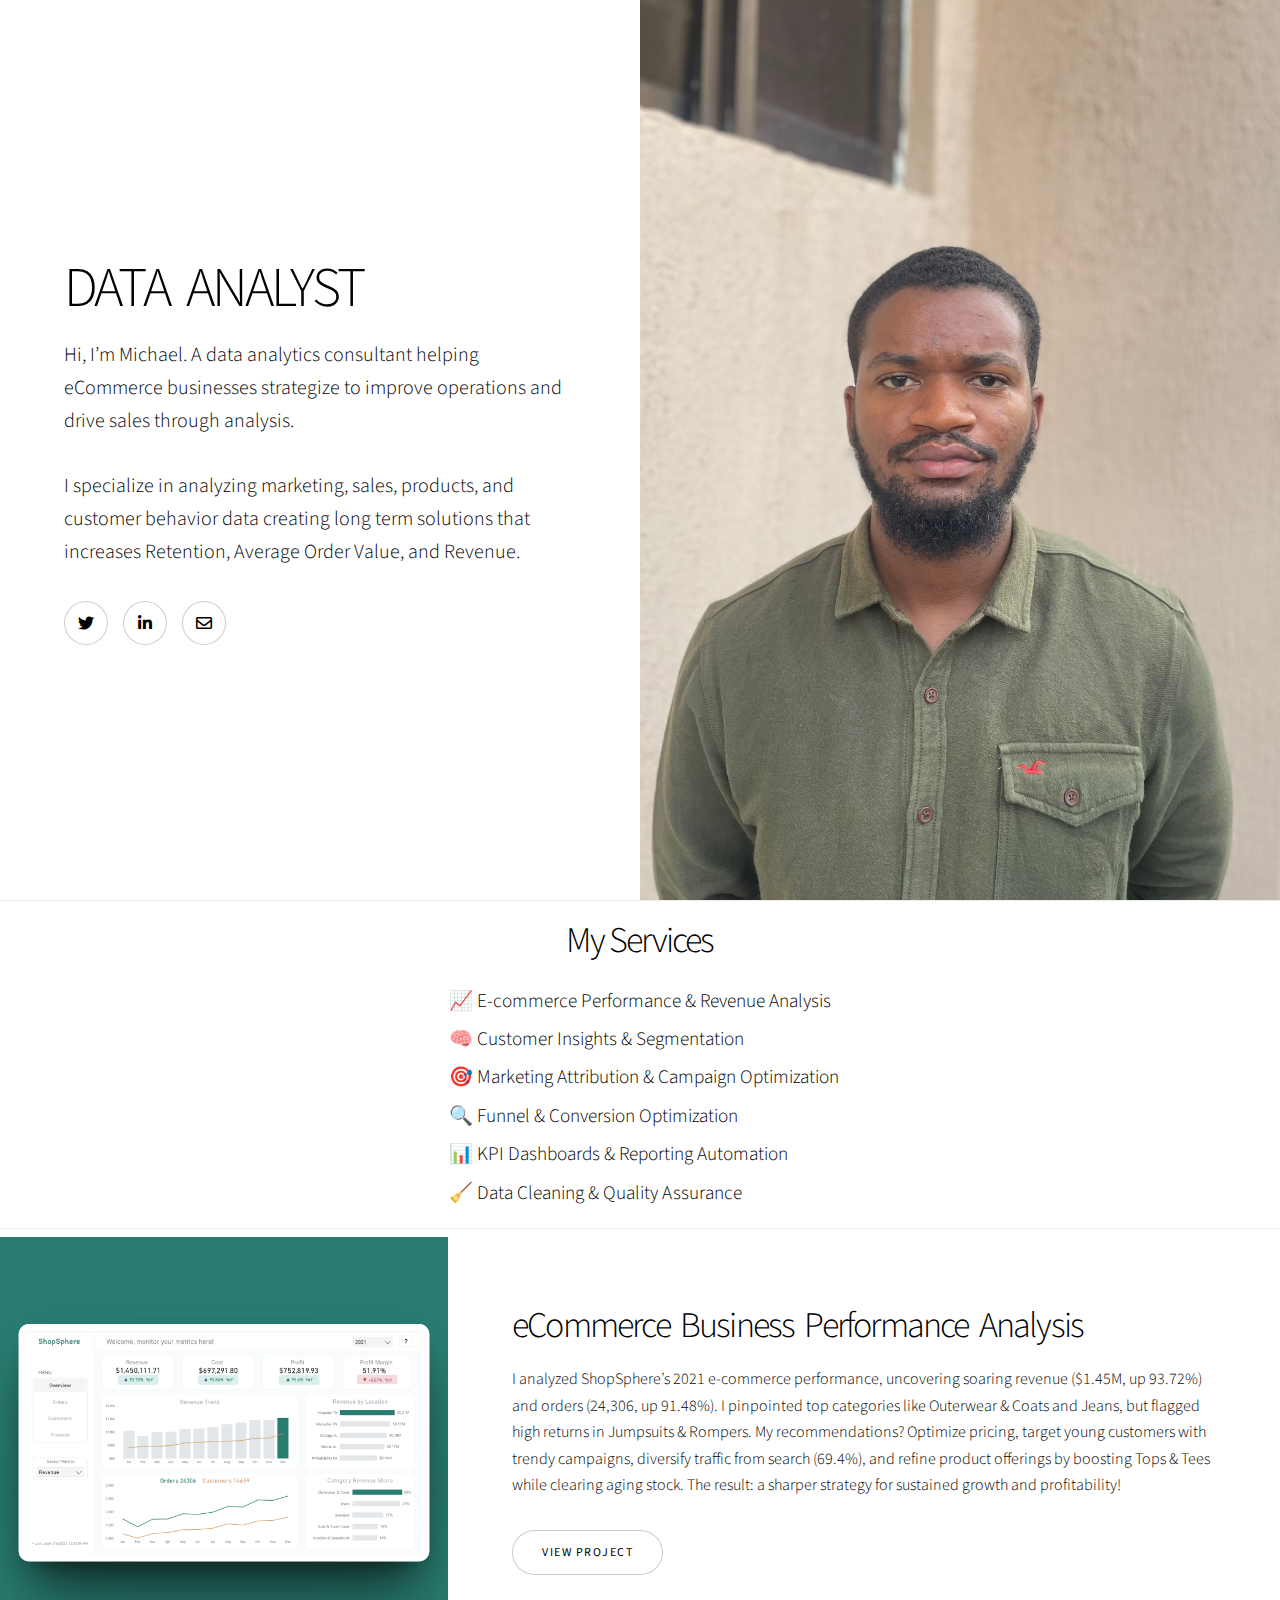
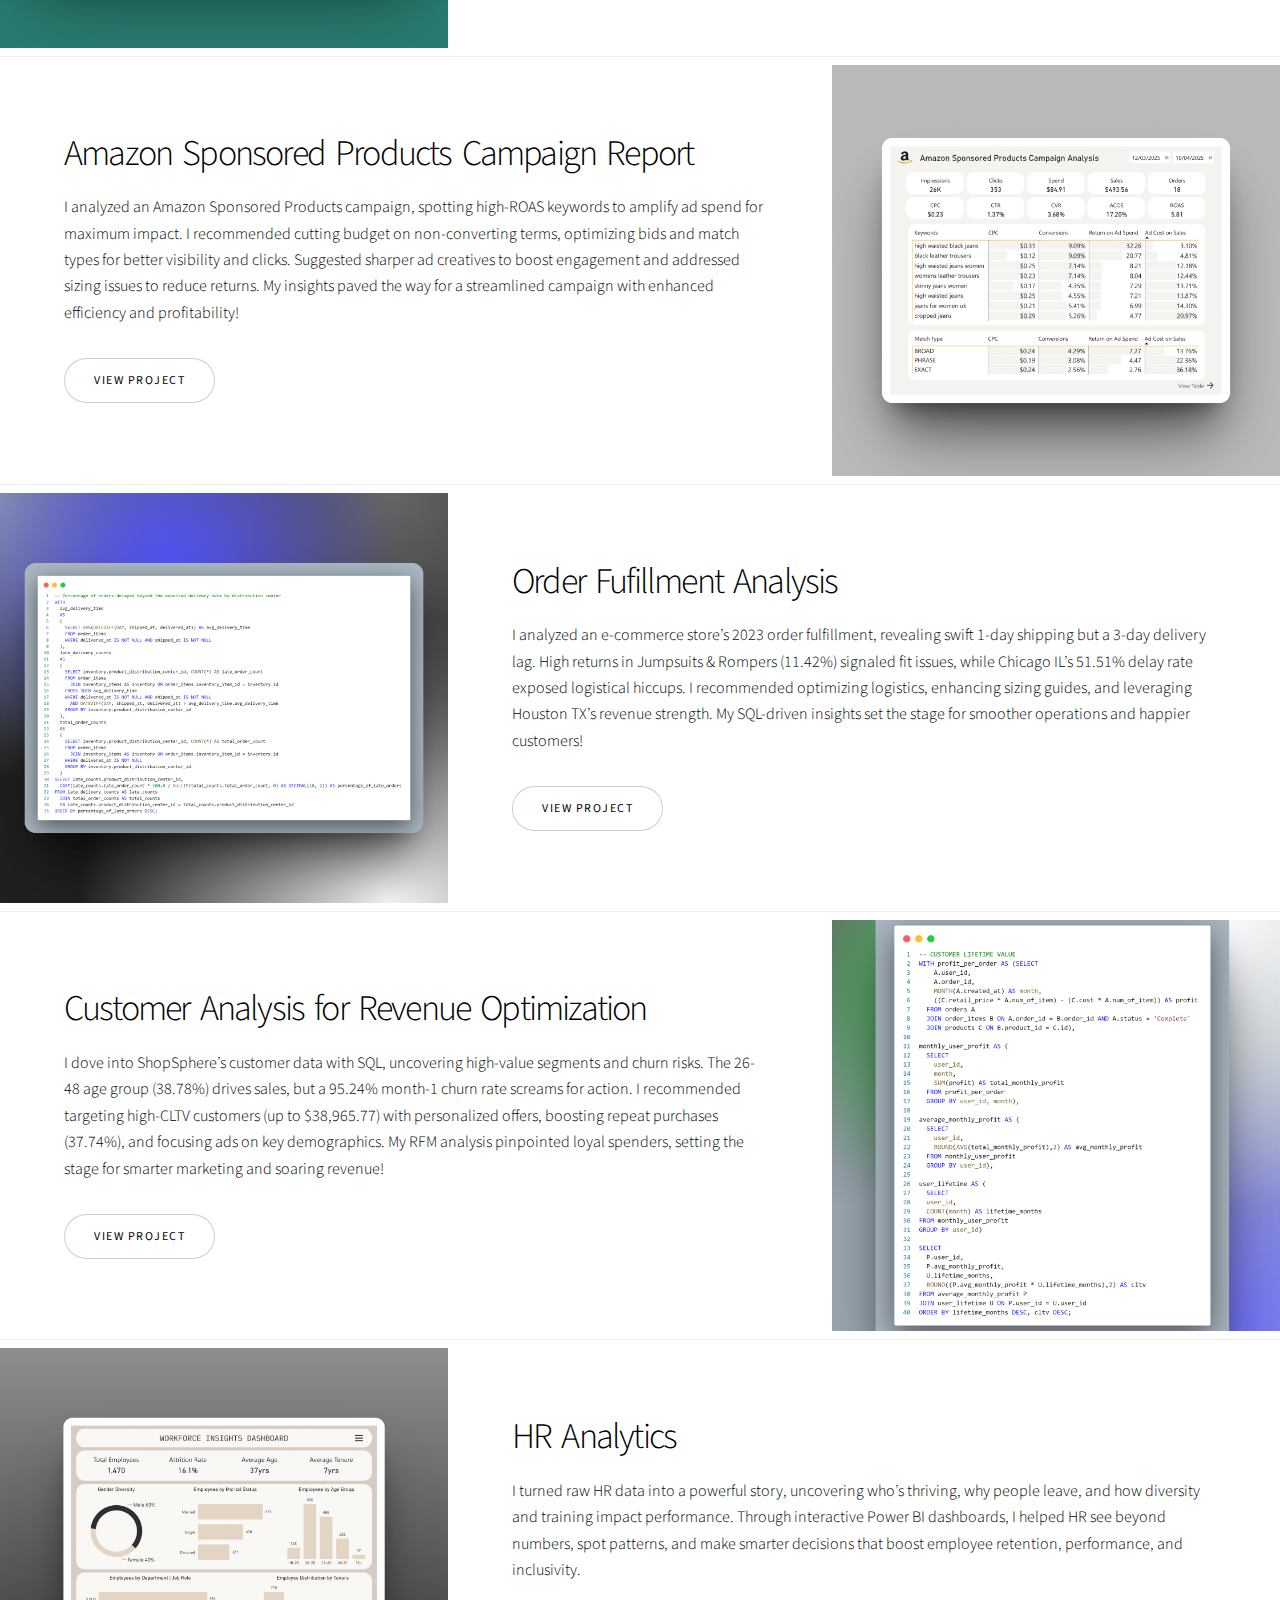
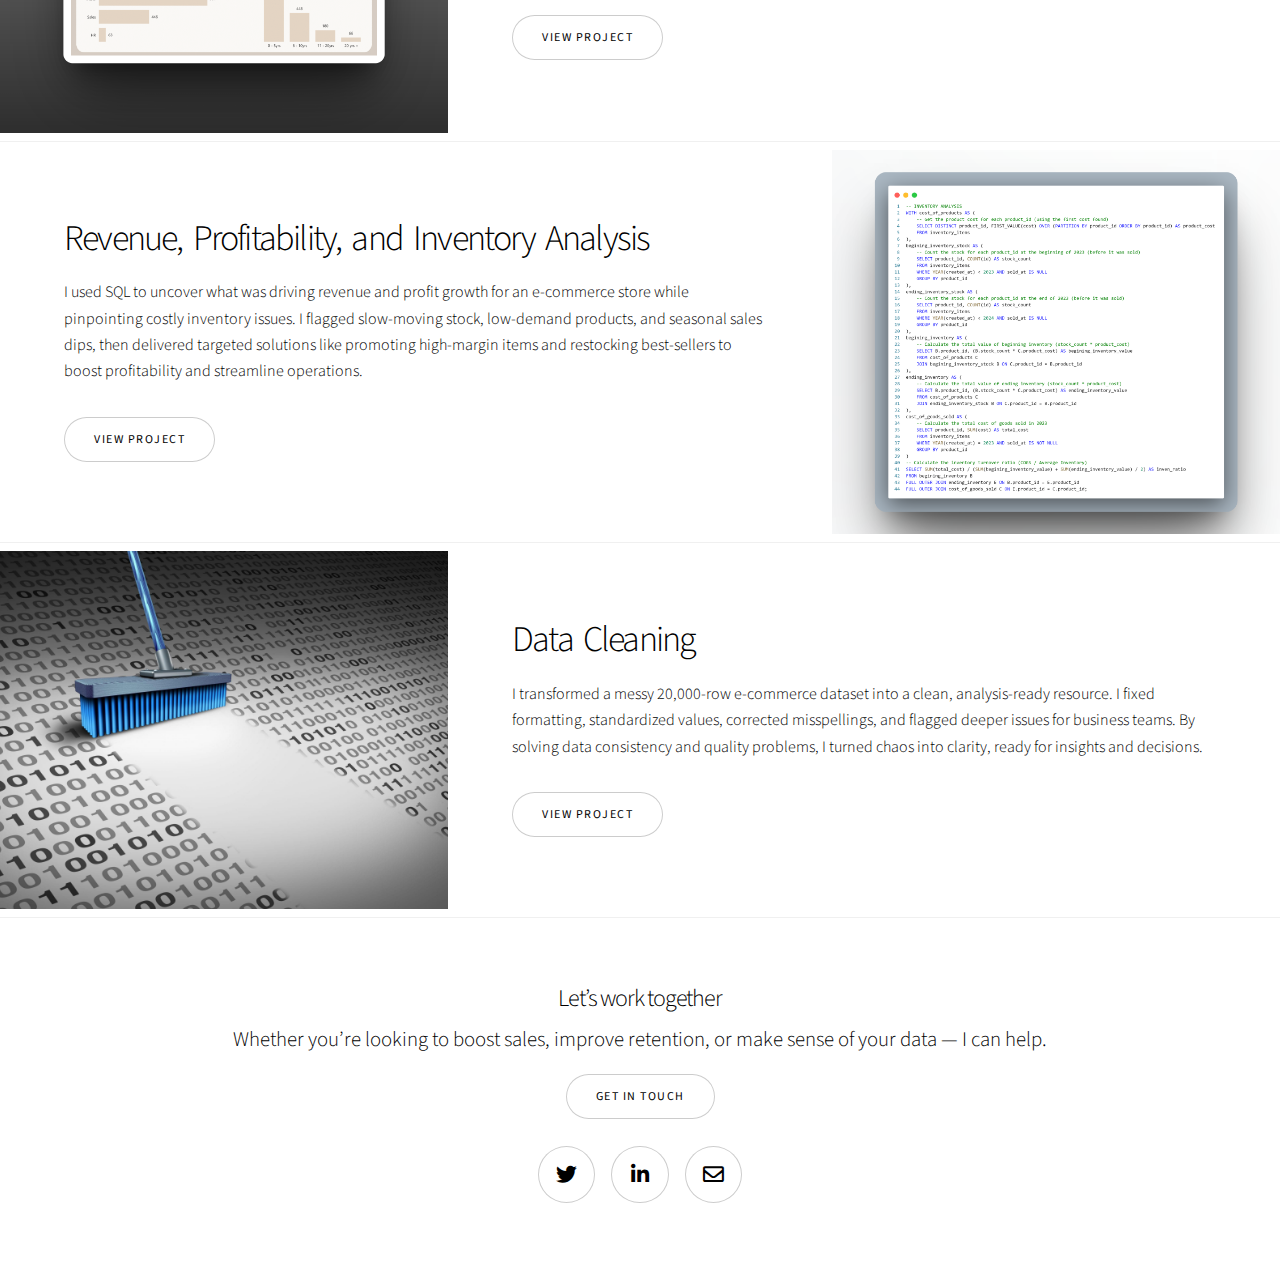
<file: index.html>
<!DOCTYPE HTML>
<!--
	Story by HTML5 UP
	html5up.net | @ajlkn
	Free for personal and commercial use under the CCA 3.0 license (html5up.net/license)
-->
<html>
	<head>
		<title>Data Analytics Consultant</title>
		<meta charset="utf-8" />
		<meta name="viewport" content="width=device-width, initial-scale=1, user-scalable=no" />
		<link rel="icon" href="images/favicon-16x16.png" type="image/x-icon" />
		<link rel="icon" href="images/favicon-32x32.png" type="image/x-icon" />
		<link rel="stylesheet" href="assets/css/main.css" />
		<noscript><link rel="stylesheet" href="assets/css/noscript.css" /></noscript>
	</head>
	<body class="is-preload">
  <!-- other head content -->
  <style>
    .content h1 span {
      display: inline-block;
    }
    .content h1 span + span {
      margin-left: 0.3em;
    }
  </style>
</head>


<!-- Wrapper -->
<div id="wrapper" class="divided">

  <!-- One -->
  <section class="banner style1 orient-left content-align-left image-position-right fullscreen onload-image-fade-in onload-content-fade-right">
    <div class="content">
      <h1><span>DATA</span><span>ANALYST</span></h1>
      <p class="major">Hi, I’m Michael. A data analytics consultant helping eCommerce businesses strategize to improve operations and drive sales through analysis.</p>
		<p class="major">I specialize in analyzing marketing, sales, products, and customer behavior data creating long term solutions that increases Retention, Average Order Value, and Revenue.</p> 
		<!-- <p class="major">View my CV <a href="https://docs.google.com/document/d/1hf8_b4rWRN9Kx3wU2GozLDPK5w3jPbdSTeQKNLt6xzk/edit?usp=drive_link" target="_blank" rel="noopener noreferrer">here!</a></p> -->
      <ul class="icons">
        <li><a href="https://x.com/xx_adoniss" target="_blank" class="icon brands style2 fa-twitter"><span class="label">Twitter</span></a></li>
        <li><a href="https://linkedin.com" target="_blank" class="icon brands style2 fa-linkedin-in"><span class="label">LinkedIn</span></a></li>
        <li><a href="mailto:omimichael713@gmail.com" target="_blank" class="icon style2 fa-envelope"><span class="label">Email</span></a></li>
      </ul>

    </div>
    <div class="image">
      <img src="images/michael_picture.jpg" alt="" />
    </div>
  </section>

<!-- My Services -->
<section class="style1 align-center" style="border-bottom: 1px solid #f0f0f0; padding-top: 1rem; padding-bottom: 1rem;">
  <div class="content" style="max-width: 900px; margin: 0 auto;">
    <h2 style="margin-bottom: 1rem;">My Services</h2>
    <ul style="list-style: none; padding: 0; margin: 0 auto; display: inline-block; text-align: left; line-height: 2; font-size: 1.2rem;">
      <li>📈 E-commerce Performance & Revenue Analysis</li>
      <li>🧠 Customer Insights & Segmentation</li>
      <li>🎯 Marketing Attribution & Campaign Optimization</li>
      <li>🔍 Funnel & Conversion Optimization</li>
      <li>📊 KPI Dashboards & Reporting Automation</li>
      <li>🧹 Data Cleaning & Quality Assurance</li>
    </ul>
  </div>
</section>

</div>

				<!-- Two -->
<section class="spotlight style1 orient-right content-align-left image-position-center onscroll-image-fade-in" id="first" style="border-bottom: 1px solid #f0f0f0; padding-top: 0.5rem; padding-bottom: 0.5rem;">
  <div class="content">
    <h2 style="word-spacing: 0.3rem;">eCommerce Business Performance Analysis</h2>
    <p>I analyzed ShopSphere’s 2021 e-commerce performance, uncovering soaring revenue ($1.45M, up 93.72%) and orders (24,306, up 91.48%). I pinpointed top categories like Outerwear & Coats and Jeans, but flagged high returns in Jumpsuits & Rompers. My recommendations? Optimize pricing, target young customers with trendy campaigns, diversify traffic from search (69.4%), and refine product offerings by boosting Tops & Tees while clearing aging stock. The result: a sharper strategy for sustained growth and profitability!</p>
    <ul class="actions stacked">
      <li><a href="https://github.com/michaelomi/ShopSphereAnalytics" target="_blank" class="button">View Project</a></li>
    </ul>
  </div>
  <div class="image">
    <img src="images/shopsphere.png" alt="" />
  </div>
</section>

				<!-- Three -->
					<section class="spotlight style1 orient-left content-align-left image-position-center onscroll-image-fade-in" id="first" style="border-bottom: 1px solid #f0f0f0; padding-top: 0.5rem; padding-bottom: 0.5rem;">
						<div class="content">
							<h2 style="word-spacing: 0.3rem;">Amazon Sponsored Products Campaign Report</h2>
							<p>I analyzed an Amazon Sponsored Products campaign, spotting high-ROAS keywords to amplify ad spend for maximum impact. I recommended cutting budget on non-converting terms, optimizing bids and match types for better visibility and clicks. Suggested sharper ad creatives to boost engagement and addressed sizing issues to reduce returns. My insights paved the way for a streamlined campaign with enhanced efficiency and profitability!</p>
							<ul class="actions stacked">
								<li><a href="https://github.com/michaelomi/Ad-Campaign-Analysis-Optimization" target="_blank" class="button">View Project</a></li>
							</ul>
						</div>
						<div class="image">
							<img src="images/amazon.png" alt="" />
						</div>
					</section>

				<!-- Seven -->
					<section class="spotlight style1 orient-right content-align-left image-position-center onscroll-image-fade-in" id="first" style="border-bottom: 1px solid #f0f0f0; padding-top: 0.5rem; padding-bottom: 0.5rem;">
						<div class="content">
							<h2 style="word-spacing: 0.3rem;">Order Fufillment Analysis</h2>
							<p>I analyzed an e-commerce store’s 2023 order fulfillment, revealing swift 1-day shipping but a 3-day delivery lag. High returns in Jumpsuits & Rompers (11.42%) signaled fit issues, while Chicago IL’s 51.51% delay rate exposed logistical hiccups. I recommended optimizing logistics, enhancing sizing guides, and leveraging Houston TX’s revenue strength. My SQL-driven insights set the stage for smoother operations and happier customers!</p>
							<ul class="actions stacked">
								<li><a href="https://github.com/michaelomi/Order-Fulfillment-Analysis" target="_blank" class="button">View Project</a></li>
							</ul>
						</div>
						<div class="image">
							<img src="images/orders.png" alt="" />
						</div>
					</section>					

				<!-- Four -->
					<section class="spotlight style1 orient-left content-align-left image-position-center onscroll-image-fade-in" id="first" style="border-bottom: 1px solid #f0f0f0; padding-top: 0.5rem; padding-bottom: 0.5rem;">
						<div class="content">
							<h2 style="word-spacing: 0.3rem;">Customer Analysis for Revenue Optimization</h2>
							<p>I dove into ShopSphere’s customer data with SQL, uncovering high-value segments and churn risks. The 26-48 age group (38.78%) drives sales, but a 95.24% month-1 churn rate screams for action. I recommended targeting high-CLTV customers (up to $38,965.77) with personalized offers, boosting repeat purchases (37.74%), and focusing ads on key demographics. My RFM analysis pinpointed loyal spenders, setting the stage for smarter marketing and soaring revenue!</p>
							<ul class="actions stacked">
								<li><a href="https://github.com/michaelomi/Customer-Analysis-Using-SQL" target="_blank" class="button">View Project</a></li>
							</ul>
						</div>
						<div class="image">
							<img src="images/customer.png" alt="" />
						</div>
					</section>

				<!-- Five -->
					<section class="spotlight style1 orient-right content-align-left image-position-center onscroll-image-fade-in" id="first" style="border-bottom: 1px solid #f0f0f0; padding-top: 0.5rem; padding-bottom: 0.5rem;">
						<div class="content">
							<h2 style="word-spacing: 0.3rem;">HR Analytics</h2>
							<p>I turned raw HR data into a powerful story, uncovering who’s thriving, why people leave, and how diversity and training impact performance. Through interactive Power BI dashboards, I helped HR see beyond numbers, spot patterns, and make smarter decisions that boost employee retention, performance, and inclusivity.</p>
							<ul class="actions stacked">
								<li><a href="https://github.com/michaelomi/Workforce-Insights" target="_blank" class="button">View Project</a></li>
							</ul>
						</div>
						<div class="image">
							<img src="images/HR.png" alt="" />
						</div>
					</section>

				<!-- Six -->
					<section class="spotlight style1 orient-left content-align-left image-position-center onscroll-image-fade-in" id="first" style="border-bottom: 1px solid #f0f0f0; padding-top: 0.5rem; padding-bottom: 0.5rem;">
						<div class="content">
							<h2 style="word-spacing: 0.3rem;">Revenue, Profitability, and Inventory Analysis</h2>
							<p>I used SQL to uncover what was driving revenue and profit growth for an e-commerce store while pinpointing costly inventory issues. I flagged slow-moving stock, low-demand products, and seasonal sales dips, then delivered targeted solutions like promoting high-margin items and restocking best-sellers to boost profitability and streamline operations.</p>
							<ul class="actions stacked">
								<li><a href="https://github.com/michaelomi/Product-Inventory-Analysis" target="_blank" class="button">View Project</a></li>
							</ul>
						</div>
						<div class="image">
							<img src="images/Product.png" alt="" />
						</div>
					</section>

				<!-- Five -->
					<section class="spotlight style1 orient-right content-align-left image-position-center onscroll-image-fade-in" id="first" style="border-bottom: 1px solid #f0f0f0; padding-top: 0.5rem; padding-bottom: 0.5rem;">
						<div class="content">
							<h2 style="word-spacing: 0.3rem;">Data Cleaning</h2>
							<p>I transformed a messy 20,000-row e-commerce dataset into a clean, analysis-ready resource. I fixed formatting, standardized values, corrected misspellings, and flagged deeper issues for business teams. By solving data consistency and quality problems, I turned chaos into clarity, ready for insights and decisions.</p>
							<ul class="actions stacked">
								<li><a href="https://github.com/michaelomi/Excel-Data-Cleaning" target="_blank" class="button">View Project</a></li>
							</ul>
						</div>
						<div class="image">
							<img src="images/Data-Cleaning-scaled.jpeg" alt="" />
						</div>
					</section>

<!-- Footer --> 
<footer class="wrapper style1 align-center" style="font-size: 1.3rem;">
  <div class="inner">

    <!-- CTA Section -->
    <div style="margin-top: 0; padding: 0 1rem 1rem;">
      <h3 style="margin: 0 0 0.5rem;">Let’s work together</h3>
      <p style="margin: 0 0 1rem;">Whether you’re looking to boost sales, improve retention, or make sense of your data — I can help.</p>
      <a href="mailto:omimichael713@gmail.com" class="button" style="display: inline-block;">Get in Touch</a>
    </div>

    <!-- Social Icons -->
    <ul class="icons">
      <li><a href="https://x.com/xx_adoniss" target="_blank" class="icon brands style2 fa-twitter"><span class="label">Twitter</span></a></li>
      <li><a href="https://linkedin.com" target="_blank" class="icon brands style2 fa-linkedin-in"><span class="label">LinkedIn</span></a></li>
      <li><a href="mailto:omimichael713@gmail.com" target="_blank" class="icon style2 fa-envelope"><span class="label">Email</span></a></li>
    </ul>

  </div>
</footer>

			</div>

		<!-- Scripts -->
			<script src="assets/js/jquery.min.js"></script>
			<script src="assets/js/jquery.scrollex.min.js"></script>
			<script src="assets/js/jquery.scrolly.min.js"></script>
			<script src="assets/js/browser.min.js"></script>
			<script src="assets/js/breakpoints.min.js"></script>
			<script src="assets/js/util.js"></script>
			<script src="assets/js/main.js"></script>

	</body>
</html>
</file>
<file: assets/css/noscript.css>
/*
	Story by HTML5 UP
	html5up.net | @ajlkn
	Free for personal and commercial use under the CCA 3.0 license (html5up.net/license)
*/

/* Banner (transitions) */

	.banner.onload-content-fade-up .content {
		-moz-transition: none;
		-webkit-transition: none;
		-ms-transition: none;
		transition: none;
	}

	body.is-preload .banner.onload-content-fade-up .content {
		-moz-transform: none;
		-webkit-transform: none;
		-ms-transform: none;
		transform: none;
		opacity: 1;
	}

	.banner.onload-content-fade-down .content {
		-moz-transition: none;
		-webkit-transition: none;
		-ms-transition: none;
		transition: none;
	}

	body.is-preload .banner.onload-content-fade-down .content {
		-moz-transform: none;
		-webkit-transform: none;
		-ms-transform: none;
		transform: none;
		opacity: 1;
	}

	.banner.onload-content-fade-left .content {
		-moz-transition: none;
		-webkit-transition: none;
		-ms-transition: none;
		transition: none;
	}

	body.is-preload .banner.onload-content-fade-left .content {
		-moz-transform: none;
		-webkit-transform: none;
		-ms-transform: none;
		transform: none;
		opacity: 1;
	}

	.banner.onload-content-fade-right .content {
		-moz-transition: none;
		-webkit-transition: none;
		-ms-transition: none;
		transition: none;
	}

	body.is-preload .banner.onload-content-fade-right .content {
		-moz-transform: none;
		-webkit-transform: none;
		-ms-transform: none;
		transform: none;
		opacity: 1;
	}

	.banner.onload-content-fade-in .content {
		-moz-transition: none;
		-webkit-transition: none;
		-ms-transition: none;
		transition: none;
	}

	body.is-preload .banner.onload-content-fade-in .content {
		-moz-transform: none;
		-webkit-transform: none;
		-ms-transform: none;
		transform: none;
		opacity: 1;
	}

	.banner.onload-image-fade-up .image {
		-moz-transition: none;
		-webkit-transition: none;
		-ms-transition: none;
		transition: none;
	}

		.banner.onload-image-fade-up .image img {
			-moz-transition: none;
			-webkit-transition: none;
			-ms-transition: none;
			transition: none;
		}

	body.is-preload .banner.onload-image-fade-up .image {
		-moz-transform: none;
		-webkit-transform: none;
		-ms-transform: none;
		transform: none;
		opacity: 1;
	}

		body.is-preload .banner.onload-image-fade-up .image img {
			opacity: 1;
		}

	.banner.onload-image-fade-down .image {
		-moz-transition: none;
		-webkit-transition: none;
		-ms-transition: none;
		transition: none;
	}

		.banner.onload-image-fade-down .image img {
			-moz-transition: none;
			-webkit-transition: none;
			-ms-transition: none;
			transition: none;
		}

	body.is-preload .banner.onload-image-fade-down .image {
		-moz-transform: none;
		-webkit-transform: none;
		-ms-transform: none;
		transform: none;
		opacity: 1;
	}

		body.is-preload .banner.onload-image-fade-down .image img {
			opacity: 1;
		}

	.banner.onload-image-fade-left .image {
		-moz-transition: none;
		-webkit-transition: none;
		-ms-transition: none;
		transition: none;
	}

		.banner.onload-image-fade-left .image img {
			-moz-transition: none;
			-webkit-transition: none;
			-ms-transition: none;
			transition: none;
		}

	body.is-preload .banner.onload-image-fade-left .image {
		-moz-transform: none;
		-webkit-transform: none;
		-ms-transform: none;
		transform: none;
		opacity: 1;
	}

		body.is-preload .banner.onload-image-fade-left .image img {
			opacity: 1;
		}

	.banner.onload-image-fade-right .image {
		-moz-transition: none;
		-webkit-transition: none;
		-ms-transition: none;
		transition: none;
	}

		.banner.onload-image-fade-right .image img {
			-moz-transition: none;
			-webkit-transition: none;
			-ms-transition: none;
			transition: none;
		}

	body.is-preload .banner.onload-image-fade-right .image {
		-moz-transform: none;
		-webkit-transform: none;
		-ms-transform: none;
		transform: none;
		opacity: 1;
	}

		body.is-preload .banner.onload-image-fade-right .image img {
			opacity: 1;
		}

	.banner.onload-image-fade-in .image img {
		-moz-transition: none;
		-webkit-transition: none;
		-ms-transition: none;
		transition: none;
	}

	body.is-preload .banner.onload-image-fade-in .image img {
		opacity: 1;
	}

	.banner.onscroll-content-fade-up .content {
		-moz-transition: none;
		-webkit-transition: none;
		-ms-transition: none;
		transition: none;
	}

	.banner.onscroll-content-fade-up.is-inactive .content {
		-moz-transform: none;
		-webkit-transform: none;
		-ms-transform: none;
		transform: none;
		opacity: 1;
	}

	.banner.onscroll-content-fade-down .content {
		-moz-transition: none;
		-webkit-transition: none;
		-ms-transition: none;
		transition: none;
	}

	.banner.onscroll-content-fade-down.is-inactive .content {
		-moz-transform: none;
		-webkit-transform: none;
		-ms-transform: none;
		transform: none;
		opacity: 1;
	}

	.banner.onscroll-content-fade-left .content {
		-moz-transition: none;
		-webkit-transition: none;
		-ms-transition: none;
		transition: none;
	}

	.banner.onscroll-content-fade-left.is-inactive .content {
		-moz-transform: none;
		-webkit-transform: none;
		-ms-transform: none;
		transform: none;
		opacity: 1;
	}

	.banner.onscroll-content-fade-right .content {
		-moz-transition: none;
		-webkit-transition: none;
		-ms-transition: none;
		transition: none;
	}

	.banner.onscroll-content-fade-right.is-inactive .content {
		-moz-transform: none;
		-webkit-transform: none;
		-ms-transform: none;
		transform: none;
		opacity: 1;
	}

	.banner.onscroll-content-fade-in .content {
		-moz-transition: none;
		-webkit-transition: none;
		-ms-transition: none;
		transition: none;
	}

	.banner.onscroll-content-fade-in.is-inactive .content {
		-moz-transform: none;
		-webkit-transform: none;
		-ms-transform: none;
		transform: none;
		opacity: 1;
	}

	.banner.onscroll-image-fade-up .image {
		-moz-transition: none;
		-webkit-transition: none;
		-ms-transition: none;
		transition: none;
	}

		.banner.onscroll-image-fade-up .image img {
			-moz-transition: none;
			-webkit-transition: none;
			-ms-transition: none;
			transition: none;
		}

	.banner.onscroll-image-fade-up.is-inactive .image {
		-moz-transform: none;
		-webkit-transform: none;
		-ms-transform: none;
		transform: none;
		opacity: 1;
	}

		.banner.onscroll-image-fade-up.is-inactive .image img {
			opacity: 1;
		}

	.banner.onscroll-image-fade-down .image {
		-moz-transition: none;
		-webkit-transition: none;
		-ms-transition: none;
		transition: none;
	}

		.banner.onscroll-image-fade-down .image img {
			-moz-transition: none;
			-webkit-transition: none;
			-ms-transition: none;
			transition: none;
		}

	.banner.onscroll-image-fade-down.is-inactive .image {
		-moz-transform: none;
		-webkit-transform: none;
		-ms-transform: none;
		transform: none;
		opacity: 1;
	}

		.banner.onscroll-image-fade-down.is-inactive .image img {
			opacity: 1;
		}

	.banner.onscroll-image-fade-left .image {
		-moz-transition: none;
		-webkit-transition: none;
		-ms-transition: none;
		transition: none;
	}

		.banner.onscroll-image-fade-left .image img {
			-moz-transition: none;
			-webkit-transition: none;
			-ms-transition: none;
			transition: none;
		}

	.banner.onscroll-image-fade-left.is-inactive .image {
		-moz-transform: none;
		-webkit-transform: none;
		-ms-transform: none;
		transform: none;
		opacity: 1;
	}

		.banner.onscroll-image-fade-left.is-inactive .image img {
			opacity: 1;
		}

	.banner.onscroll-image-fade-right .image {
		-moz-transition: none;
		-webkit-transition: none;
		-ms-transition: none;
		transition: none;
	}

		.banner.onscroll-image-fade-right .image img {
			-moz-transition: none;
			-webkit-transition: none;
			-ms-transition: none;
			transition: none;
		}

	.banner.onscroll-image-fade-right.is-inactive .image {
		-moz-transform: none;
		-webkit-transform: none;
		-ms-transform: none;
		transform: none;
		opacity: 1;
	}

		.banner.onscroll-image-fade-right.is-inactive .image img {
			opacity: 1;
		}

	.banner.onscroll-image-fade-in .image img {
		-moz-transition: none;
		-webkit-transition: none;
		-ms-transition: none;
		transition: none;
	}

	.banner.onscroll-image-fade-in.is-inactive .image img {
		opacity: 1;
	}
</file>
<file: assets/css/main.css>
@import url(fontawesome-all.min.css);
@import url("https://fonts.googleapis.com/css?family=Source+Sans+Pro:300,300i,400,400i");

/*
	Story by HTML5 UP
	html5up.net | @ajlkn
	Free for personal and commercial use under the CCA 3.0 license (html5up.net/license)
*/

html, body, div, span, applet, object,
iframe, h1, h2, h3, h4, h5, h6, p, blockquote,
pre, a, abbr, acronym, address, big, cite,
code, del, dfn, em, img, ins, kbd, q, s, samp,
small, strike, strong, sub, sup, tt, var, b,
u, i, center, dl, dt, dd, ol, ul, li, fieldset,
form, label, legend, table, caption, tbody,
tfoot, thead, tr, th, td, article, aside,
canvas, details, embed, figure, figcaption,
footer, header, hgroup, menu, nav, output, ruby,
section, summary, time, mark, audio, video {
	margin: 0;
	padding: 0;
	border: 0;
	font-size: 100%;
	font: inherit;
	vertical-align: baseline;}

article, aside, details, figcaption, figure,
footer, header, hgroup, menu, nav, section {
	display: block;}

body {
	line-height: 1;
}

ol, ul {
	list-style: none;
}

blockquote, q {
	quotes: none;
}

	blockquote:before, blockquote:after, q:before, q:after {
		content: '';
		content: none;
	}

table {
	border-collapse: collapse;
	border-spacing: 0;
}

body {
	-webkit-text-size-adjust: none;
}

mark {
	background-color: transparent;
	color: inherit;
}

input::-moz-focus-inner {
	border: 0;
	padding: 0;
}

input, select, textarea {
	-moz-appearance: none;
	-webkit-appearance: none;
	-ms-appearance: none;
	appearance: none;
}

/* Basic */

	@-ms-viewport {
		width: device-width;
	}

	body {
		-ms-overflow-style: scrollbar;
	}

	@media screen and (max-width: 480px) {

		html, body {
			min-width: 320px;
		}

	}

	html {
		box-sizing: border-box;
	}

	*, *:before, *:after {
		box-sizing: inherit;
	}

	body {
		background: #ffffff;
	}

		body.is-preload *, body.is-preload *:before, body.is-preload *:after {
			-moz-animation: none !important;
			-webkit-animation: none !important;
			-ms-animation: none !important;
			animation: none !important;
			-moz-transition: none !important;
			-webkit-transition: none !important;
			-ms-transition: none !important;
			transition: none !important;
		}

/* Type */

	html {
		font-size: 18pt;
	}

		@media screen and (max-width: 1680px) {

			html {
				font-size: 14pt;
			}

		}

		@media screen and (max-width: 1280px) {

			html {
				font-size: 12pt;
			}

		}

		@media screen and (max-width: 736px) {

			html {
				font-size: 11pt;
			}

		}

		@media screen and (max-width: 360px) {

			html {
				font-size: 10pt;
			}

		}

	body {
		background-color: #ffffff;
		color: #000000;
	}

	body, input, select, textarea {
		font-family: "Source Sans Pro", Helvetica, sans-serif;
		font-size: 1rem;
		font-weight: 300;
		line-height: 1.65;
	}

	a {
		-moz-transition: color 0.2s ease-in-out;
		-webkit-transition: color 0.2s ease-in-out;
		-ms-transition: color 0.2s ease-in-out;
		transition: color 0.2s ease-in-out;
		text-decoration: underline;
	}

		a:hover {
			text-decoration: none;
		}

	strong, b {
		font-weight: 400;
	}

	em, i {
		font-style: italic;
	}

	p {
		margin: 0 0 2rem 0;
	}

		p.major {
			font-size: 1.25rem;
		}

	h1, h2, h3, h4, h5, h6 {
		font-weight: 300;
		line-height: 1.375;
		letter-spacing: -0.05em;
		margin: 0 0 1rem 0;
	}

		h1 a, h2 a, h3 a, h4 a, h5 a, h6 a {
			color: inherit;
			text-decoration: none;
		}

	h1 {
		font-size: 3.5rem;
		line-height: 1.2;
	}

	h2 {
		font-size: 2.25rem;
	}

	h3 {
		font-size: 1.5rem;
	}

	h4 {
		font-size: 1.1rem;
	}

	h5 {
		font-size: 0.9rem;
	}

	h6 {
		font-size: 0.7rem;
	}

	sub {
		font-size: 0.8rem;
		position: relative;
		top: 0.5rem;
	}

	sup {
		font-size: 0.8rem;
		position: relative;
		top: -0.5rem;
	}

	blockquote {
		border-left: solid 4px;
		font-style: italic;
		margin: 0 0 2rem 0;
		padding: 0.5rem 0 0.5rem 2rem;
	}

	code {
		border-radius: 4px;
		font-family: "Courier New", monospace;
		font-size: 0.9em;
		margin: 0 0.25rem;
		padding: 0.25rem 0.325rem;
	}

	pre {
		-webkit-overflow-scrolling: touch;
		font-family: "Courier New", monospace;
		font-size: 0.9em;
		margin: 0 0 2rem 0;
	}

		pre code {
			display: block;
			line-height: 1.5;
			padding: 0.75rem 1rem;
			overflow-x: auto;
		}

	hr {
		border: 0;
		border-bottom: solid 1px;
		margin: 2.5rem 0;
	}

		hr.major {
			margin: 3.5rem 0;
		}

	.align-left {
		text-align: left;
	}

	.align-center {
		text-align: center;
	}

	.align-right {
		text-align: right;
	}

	@media screen and (max-width: 736px) {

		p.major {
			font-size: 1.1rem;
		}

		h1 {
			font-size: 2.5rem;
		}

		h2 {
			font-size: 2rem;
		}

		h3 {
			font-size: 1.25rem;
		}

		h4 {
			font-size: 1rem;
		}

	}

	input, select, textarea {
		color: #000000;
	}

	a {
		color: #000000;
	}

		a:hover {
			color: #47D3E5;
		}

	strong, b {
		color: #000000;
	}

	h1, h2, h3, h4, h5, h6 {
		color: #000000;
	}

	blockquote {
		border-left-color: rgba(0, 0, 0, 0.2);
	}

	code {
		background: rgba(0, 0, 0, 0.05);
		border-color: rgba(0, 0, 0, 0.2);
	}

	hr {
		border-bottom-color: rgba(0, 0, 0, 0.2);
	}

/* Row */

	.row {
		display: flex;
		flex-wrap: wrap;
		box-sizing: border-box;
		align-items: stretch;
	}

		.row > * {
			box-sizing: border-box;
		}

		.row.gtr-uniform > * > :last-child {
			margin-bottom: 0;
		}

		.row.aln-left {
			justify-content: flex-start;
		}

		.row.aln-center {
			justify-content: center;
		}

		.row.aln-right {
			justify-content: flex-end;
		}

		.row.aln-top {
			align-items: flex-start;
		}

		.row.aln-middle {
			align-items: center;
		}

		.row.aln-bottom {
			align-items: flex-end;
		}

		.row > .imp {
			order: -1;
		}

		.row > .col-1 {
			width: 8.33333%;
		}

		.row > .off-1 {
			margin-left: 8.33333%;
		}

		.row > .col-2 {
			width: 16.66667%;
		}

		.row > .off-2 {
			margin-left: 16.66667%;
		}

		.row > .col-3 {
			width: 25%;
		}

		.row > .off-3 {
			margin-left: 25%;
		}

		.row > .col-4 {
			width: 33.33333%;
		}

		.row > .off-4 {
			margin-left: 33.33333%;
		}

		.row > .col-5 {
			width: 41.66667%;
		}

		.row > .off-5 {
			margin-left: 41.66667%;
		}

		.row > .col-6 {
			width: 50%;
		}

		.row > .off-6 {
			margin-left: 50%;
		}

		.row > .col-7 {
			width: 58.33333%;
		}

		.row > .off-7 {
			margin-left: 58.33333%;
		}

		.row > .col-8 {
			width: 66.66667%;
		}

		.row > .off-8 {
			margin-left: 66.66667%;
		}

		.row > .col-9 {
			width: 75%;
		}

		.row > .off-9 {
			margin-left: 75%;
		}

		.row > .col-10 {
			width: 83.33333%;
		}

		.row > .off-10 {
			margin-left: 83.33333%;
		}

		.row > .col-11 {
			width: 91.66667%;
		}

		.row > .off-11 {
			margin-left: 91.66667%;
		}

		.row > .col-12 {
			width: 100%;
		}

		.row > .off-12 {
			margin-left: 100%;
		}

		.row.gtr-0 {
			margin-top: 0;
			margin-left: 0rem;
		}

			.row.gtr-0 > * {
				padding: 0 0 0 0rem;
			}

			.row.gtr-0.gtr-uniform {
				margin-top: 0rem;
			}

				.row.gtr-0.gtr-uniform > * {
					padding-top: 0rem;
				}

		.row.gtr-25 {
			margin-top: 0;
			margin-left: -0.5rem;
		}

			.row.gtr-25 > * {
				padding: 0 0 0 0.5rem;
			}

			.row.gtr-25.gtr-uniform {
				margin-top: -0.5rem;
			}

				.row.gtr-25.gtr-uniform > * {
					padding-top: 0.5rem;
				}

		.row.gtr-50 {
			margin-top: 0;
			margin-left: -1rem;
		}

			.row.gtr-50 > * {
				padding: 0 0 0 1rem;
			}

			.row.gtr-50.gtr-uniform {
				margin-top: -1rem;
			}

				.row.gtr-50.gtr-uniform > * {
					padding-top: 1rem;
				}

		.row {
			margin-top: 0;
			margin-left: -2rem;
		}

			.row > * {
				padding: 0 0 0 2rem;
			}

			.row.gtr-uniform {
				margin-top: -2rem;
			}

				.row.gtr-uniform > * {
					padding-top: 2rem;
				}

		.row.gtr-150 {
			margin-top: 0;
			margin-left: -3rem;
		}

			.row.gtr-150 > * {
				padding: 0 0 0 3rem;
			}

			.row.gtr-150.gtr-uniform {
				margin-top: -3rem;
			}

				.row.gtr-150.gtr-uniform > * {
					padding-top: 3rem;
				}

		.row.gtr-200 {
			margin-top: 0;
			margin-left: -4rem;
		}

			.row.gtr-200 > * {
				padding: 0 0 0 4rem;
			}

			.row.gtr-200.gtr-uniform {
				margin-top: -4rem;
			}

				.row.gtr-200.gtr-uniform > * {
					padding-top: 4rem;
				}

		@media screen and (max-width: 1680px) {

			.row {
				display: flex;
				flex-wrap: wrap;
				box-sizing: border-box;
				align-items: stretch;
			}

				.row > * {
					box-sizing: border-box;
				}

				.row.gtr-uniform > * > :last-child {
					margin-bottom: 0;
				}

				.row.aln-left {
					justify-content: flex-start;
				}

				.row.aln-center {
					justify-content: center;
				}

				.row.aln-right {
					justify-content: flex-end;
				}

				.row.aln-top {
					align-items: flex-start;
				}

				.row.aln-middle {
					align-items: center;
				}

				.row.aln-bottom {
					align-items: flex-end;
				}

				.row > .imp-xlarge {
					order: -1;
				}

				.row > .col-1-xlarge {
					width: 8.33333%;
				}

				.row > .off-1-xlarge {
					margin-left: 8.33333%;
				}

				.row > .col-2-xlarge {
					width: 16.66667%;
				}

				.row > .off-2-xlarge {
					margin-left: 16.66667%;
				}

				.row > .col-3-xlarge {
					width: 25%;
				}

				.row > .off-3-xlarge {
					margin-left: 25%;
				}

				.row > .col-4-xlarge {
					width: 33.33333%;
				}

				.row > .off-4-xlarge {
					margin-left: 33.33333%;
				}

				.row > .col-5-xlarge {
					width: 41.66667%;
				}

				.row > .off-5-xlarge {
					margin-left: 41.66667%;
				}

				.row > .col-6-xlarge {
					width: 50%;
				}

				.row > .off-6-xlarge {
					margin-left: 50%;
				}

				.row > .col-7-xlarge {
					width: 58.33333%;
				}

				.row > .off-7-xlarge {
					margin-left: 58.33333%;
				}

				.row > .col-8-xlarge {
					width: 66.66667%;
				}

				.row > .off-8-xlarge {
					margin-left: 66.66667%;
				}

				.row > .col-9-xlarge {
					width: 75%;
				}

				.row > .off-9-xlarge {
					margin-left: 75%;
				}

				.row > .col-10-xlarge {
					width: 83.33333%;
				}

				.row > .off-10-xlarge {
					margin-left: 83.33333%;
				}

				.row > .col-11-xlarge {
					width: 91.66667%;
				}

				.row > .off-11-xlarge {
					margin-left: 91.66667%;
				}

				.row > .col-12-xlarge {
					width: 100%;
				}

				.row > .off-12-xlarge {
					margin-left: 100%;
				}

				.row.gtr-0 {
					margin-top: 0;
					margin-left: 0rem;
				}

					.row.gtr-0 > * {
						padding: 0 0 0 0rem;
					}

					.row.gtr-0.gtr-uniform {
						margin-top: 0rem;
					}

						.row.gtr-0.gtr-uniform > * {
							padding-top: 0rem;
						}

				.row.gtr-25 {
					margin-top: 0;
					margin-left: -0.5rem;
				}

					.row.gtr-25 > * {
						padding: 0 0 0 0.5rem;
					}

					.row.gtr-25.gtr-uniform {
						margin-top: -0.5rem;
					}

						.row.gtr-25.gtr-uniform > * {
							padding-top: 0.5rem;
						}

				.row.gtr-50 {
					margin-top: 0;
					margin-left: -1rem;
				}

					.row.gtr-50 > * {
						padding: 0 0 0 1rem;
					}

					.row.gtr-50.gtr-uniform {
						margin-top: -1rem;
					}

						.row.gtr-50.gtr-uniform > * {
							padding-top: 1rem;
						}

				.row {
					margin-top: 0;
					margin-left: -2rem;
				}

					.row > * {
						padding: 0 0 0 2rem;
					}

					.row.gtr-uniform {
						margin-top: -2rem;
					}

						.row.gtr-uniform > * {
							padding-top: 2rem;
						}

				.row.gtr-150 {
					margin-top: 0;
					margin-left: -3rem;
				}

					.row.gtr-150 > * {
						padding: 0 0 0 3rem;
					}

					.row.gtr-150.gtr-uniform {
						margin-top: -3rem;
					}

						.row.gtr-150.gtr-uniform > * {
							padding-top: 3rem;
						}

				.row.gtr-200 {
					margin-top: 0;
					margin-left: -4rem;
				}

					.row.gtr-200 > * {
						padding: 0 0 0 4rem;
					}

					.row.gtr-200.gtr-uniform {
						margin-top: -4rem;
					}

						.row.gtr-200.gtr-uniform > * {
							padding-top: 4rem;
						}

		}

		@media screen and (max-width: 1280px) {

			.row {
				display: flex;
				flex-wrap: wrap;
				box-sizing: border-box;
				align-items: stretch;
			}

				.row > * {
					box-sizing: border-box;
				}

				.row.gtr-uniform > * > :last-child {
					margin-bottom: 0;
				}

				.row.aln-left {
					justify-content: flex-start;
				}

				.row.aln-center {
					justify-content: center;
				}

				.row.aln-right {
					justify-content: flex-end;
				}

				.row.aln-top {
					align-items: flex-start;
				}

				.row.aln-middle {
					align-items: center;
				}

				.row.aln-bottom {
					align-items: flex-end;
				}

				.row > .imp-large {
					order: -1;
				}

				.row > .col-1-large {
					width: 8.33333%;
				}

				.row > .off-1-large {
					margin-left: 8.33333%;
				}

				.row > .col-2-large {
					width: 16.66667%;
				}

				.row > .off-2-large {
					margin-left: 16.66667%;
				}

				.row > .col-3-large {
					width: 25%;
				}

				.row > .off-3-large {
					margin-left: 25%;
				}

				.row > .col-4-large {
					width: 33.33333%;
				}

				.row > .off-4-large {
					margin-left: 33.33333%;
				}

				.row > .col-5-large {
					width: 41.66667%;
				}

				.row > .off-5-large {
					margin-left: 41.66667%;
				}

				.row > .col-6-large {
					width: 50%;
				}

				.row > .off-6-large {
					margin-left: 50%;
				}

				.row > .col-7-large {
					width: 58.33333%;
				}

				.row > .off-7-large {
					margin-left: 58.33333%;
				}

				.row > .col-8-large {
					width: 66.66667%;
				}

				.row > .off-8-large {
					margin-left: 66.66667%;
				}

				.row > .col-9-large {
					width: 75%;
				}

				.row > .off-9-large {
					margin-left: 75%;
				}

				.row > .col-10-large {
					width: 83.33333%;
				}

				.row > .off-10-large {
					margin-left: 83.33333%;
				}

				.row > .col-11-large {
					width: 91.66667%;
				}

				.row > .off-11-large {
					margin-left: 91.66667%;
				}

				.row > .col-12-large {
					width: 100%;
				}

				.row > .off-12-large {
					margin-left: 100%;
				}

				.row.gtr-0 {
					margin-top: 0;
					margin-left: 0rem;
				}

					.row.gtr-0 > * {
						padding: 0 0 0 0rem;
					}

					.row.gtr-0.gtr-uniform {
						margin-top: 0rem;
					}

						.row.gtr-0.gtr-uniform > * {
							padding-top: 0rem;
						}

				.row.gtr-25 {
					margin-top: 0;
					margin-left: -0.5rem;
				}

					.row.gtr-25 > * {
						padding: 0 0 0 0.5rem;
					}

					.row.gtr-25.gtr-uniform {
						margin-top: -0.5rem;
					}

						.row.gtr-25.gtr-uniform > * {
							padding-top: 0.5rem;
						}

				.row.gtr-50 {
					margin-top: 0;
					margin-left: -1rem;
				}

					.row.gtr-50 > * {
						padding: 0 0 0 1rem;
					}

					.row.gtr-50.gtr-uniform {
						margin-top: -1rem;
					}

						.row.gtr-50.gtr-uniform > * {
							padding-top: 1rem;
						}

				.row {
					margin-top: 0;
					margin-left: -2rem;
				}

					.row > * {
						padding: 0 0 0 2rem;
					}

					.row.gtr-uniform {
						margin-top: -2rem;
					}

						.row.gtr-uniform > * {
							padding-top: 2rem;
						}

				.row.gtr-150 {
					margin-top: 0;
					margin-left: -3rem;
				}

					.row.gtr-150 > * {
						padding: 0 0 0 3rem;
					}

					.row.gtr-150.gtr-uniform {
						margin-top: -3rem;
					}

						.row.gtr-150.gtr-uniform > * {
							padding-top: 3rem;
						}

				.row.gtr-200 {
					margin-top: 0;
					margin-left: -4rem;
				}

					.row.gtr-200 > * {
						padding: 0 0 0 4rem;
					}

					.row.gtr-200.gtr-uniform {
						margin-top: -4rem;
					}

						.row.gtr-200.gtr-uniform > * {
							padding-top: 4rem;
						}

		}

		@media screen and (max-width: 980px) {

			.row {
				display: flex;
				flex-wrap: wrap;
				box-sizing: border-box;
				align-items: stretch;
			}

				.row > * {
					box-sizing: border-box;
				}

				.row.gtr-uniform > * > :last-child {
					margin-bottom: 0;
				}

				.row.aln-left {
					justify-content: flex-start;
				}

				.row.aln-center {
					justify-content: center;
				}

				.row.aln-right {
					justify-content: flex-end;
				}

				.row.aln-top {
					align-items: flex-start;
				}

				.row.aln-middle {
					align-items: center;
				}

				.row.aln-bottom {
					align-items: flex-end;
				}

				.row > .imp-medium {
					order: -1;
				}

				.row > .col-1-medium {
					width: 8.33333%;
				}

				.row > .off-1-medium {
					margin-left: 8.33333%;
				}

				.row > .col-2-medium {
					width: 16.66667%;
				}

				.row > .off-2-medium {
					margin-left: 16.66667%;
				}

				.row > .col-3-medium {
					width: 25%;
				}

				.row > .off-3-medium {
					margin-left: 25%;
				}

				.row > .col-4-medium {
					width: 33.33333%;
				}

				.row > .off-4-medium {
					margin-left: 33.33333%;
				}

				.row > .col-5-medium {
					width: 41.66667%;
				}

				.row > .off-5-medium {
					margin-left: 41.66667%;
				}

				.row > .col-6-medium {
					width: 50%;
				}

				.row > .off-6-medium {
					margin-left: 50%;
				}

				.row > .col-7-medium {
					width: 58.33333%;
				}

				.row > .off-7-medium {
					margin-left: 58.33333%;
				}

				.row > .col-8-medium {
					width: 66.66667%;
				}

				.row > .off-8-medium {
					margin-left: 66.66667%;
				}

				.row > .col-9-medium {
					width: 75%;
				}

				.row > .off-9-medium {
					margin-left: 75%;
				}

				.row > .col-10-medium {
					width: 83.33333%;
				}

				.row > .off-10-medium {
					margin-left: 83.33333%;
				}

				.row > .col-11-medium {
					width: 91.66667%;
				}

				.row > .off-11-medium {
					margin-left: 91.66667%;
				}

				.row > .col-12-medium {
					width: 100%;
				}

				.row > .off-12-medium {
					margin-left: 100%;
				}

				.row.gtr-0 {
					margin-top: 0;
					margin-left: 0rem;
				}

					.row.gtr-0 > * {
						padding: 0 0 0 0rem;
					}

					.row.gtr-0.gtr-uniform {
						margin-top: 0rem;
					}

						.row.gtr-0.gtr-uniform > * {
							padding-top: 0rem;
						}

				.row.gtr-25 {
					margin-top: 0;
					margin-left: -0.5rem;
				}

					.row.gtr-25 > * {
						padding: 0 0 0 0.5rem;
					}

					.row.gtr-25.gtr-uniform {
						margin-top: -0.5rem;
					}

						.row.gtr-25.gtr-uniform > * {
							padding-top: 0.5rem;
						}

				.row.gtr-50 {
					margin-top: 0;
					margin-left: -1rem;
				}

					.row.gtr-50 > * {
						padding: 0 0 0 1rem;
					}

					.row.gtr-50.gtr-uniform {
						margin-top: -1rem;
					}

						.row.gtr-50.gtr-uniform > * {
							padding-top: 1rem;
						}

				.row {
					margin-top: 0;
					margin-left: -2rem;
				}

					.row > * {
						padding: 0 0 0 2rem;
					}

					.row.gtr-uniform {
						margin-top: -2rem;
					}

						.row.gtr-uniform > * {
							padding-top: 2rem;
						}

				.row.gtr-150 {
					margin-top: 0;
					margin-left: -3rem;
				}

					.row.gtr-150 > * {
						padding: 0 0 0 3rem;
					}

					.row.gtr-150.gtr-uniform {
						margin-top: -3rem;
					}

						.row.gtr-150.gtr-uniform > * {
							padding-top: 3rem;
						}

				.row.gtr-200 {
					margin-top: 0;
					margin-left: -4rem;
				}

					.row.gtr-200 > * {
						padding: 0 0 0 4rem;
					}

					.row.gtr-200.gtr-uniform {
						margin-top: -4rem;
					}

						.row.gtr-200.gtr-uniform > * {
							padding-top: 4rem;
						}

		}

		@media screen and (max-width: 736px) {

			.row {
				display: flex;
				flex-wrap: wrap;
				box-sizing: border-box;
				align-items: stretch;
			}

				.row > * {
					box-sizing: border-box;
				}

				.row.gtr-uniform > * > :last-child {
					margin-bottom: 0;
				}

				.row.aln-left {
					justify-content: flex-start;
				}

				.row.aln-center {
					justify-content: center;
				}

				.row.aln-right {
					justify-content: flex-end;
				}

				.row.aln-top {
					align-items: flex-start;
				}

				.row.aln-middle {
					align-items: center;
				}

				.row.aln-bottom {
					align-items: flex-end;
				}

				.row > .imp-small {
					order: -1;
				}

				.row > .col-1-small {
					width: 8.33333%;
				}

				.row > .off-1-small {
					margin-left: 8.33333%;
				}

				.row > .col-2-small {
					width: 16.66667%;
				}

				.row > .off-2-small {
					margin-left: 16.66667%;
				}

				.row > .col-3-small {
					width: 25%;
				}

				.row > .off-3-small {
					margin-left: 25%;
				}

				.row > .col-4-small {
					width: 33.33333%;
				}

				.row > .off-4-small {
					margin-left: 33.33333%;
				}

				.row > .col-5-small {
					width: 41.66667%;
				}

				.row > .off-5-small {
					margin-left: 41.66667%;
				}

				.row > .col-6-small {
					width: 50%;
				}

				.row > .off-6-small {
					margin-left: 50%;
				}

				.row > .col-7-small {
					width: 58.33333%;
				}

				.row > .off-7-small {
					margin-left: 58.33333%;
				}

				.row > .col-8-small {
					width: 66.66667%;
				}

				.row > .off-8-small {
					margin-left: 66.66667%;
				}

				.row > .col-9-small {
					width: 75%;
				}

				.row > .off-9-small {
					margin-left: 75%;
				}

				.row > .col-10-small {
					width: 83.33333%;
				}

				.row > .off-10-small {
					margin-left: 83.33333%;
				}

				.row > .col-11-small {
					width: 91.66667%;
				}

				.row > .off-11-small {
					margin-left: 91.66667%;
				}

				.row > .col-12-small {
					width: 100%;
				}

				.row > .off-12-small {
					margin-left: 100%;
				}

				.row.gtr-0 {
					margin-top: 0;
					margin-left: 0rem;
				}

					.row.gtr-0 > * {
						padding: 0 0 0 0rem;
					}

					.row.gtr-0.gtr-uniform {
						margin-top: 0rem;
					}

						.row.gtr-0.gtr-uniform > * {
							padding-top: 0rem;
						}

				.row.gtr-25 {
					margin-top: 0;
					margin-left: -0.5rem;
				}

					.row.gtr-25 > * {
						padding: 0 0 0 0.5rem;
					}

					.row.gtr-25.gtr-uniform {
						margin-top: -0.5rem;
					}

						.row.gtr-25.gtr-uniform > * {
							padding-top: 0.5rem;
						}

				.row.gtr-50 {
					margin-top: 0;
					margin-left: -1rem;
				}

					.row.gtr-50 > * {
						padding: 0 0 0 1rem;
					}

					.row.gtr-50.gtr-uniform {
						margin-top: -1rem;
					}

						.row.gtr-50.gtr-uniform > * {
							padding-top: 1rem;
						}

				.row {
					margin-top: 0;
					margin-left: -2rem;
				}

					.row > * {
						padding: 0 0 0 2rem;
					}

					.row.gtr-uniform {
						margin-top: -2rem;
					}

						.row.gtr-uniform > * {
							padding-top: 2rem;
						}

				.row.gtr-150 {
					margin-top: 0;
					margin-left: -3rem;
				}

					.row.gtr-150 > * {
						padding: 0 0 0 3rem;
					}

					.row.gtr-150.gtr-uniform {
						margin-top: -3rem;
					}

						.row.gtr-150.gtr-uniform > * {
							padding-top: 3rem;
						}

				.row.gtr-200 {
					margin-top: 0;
					margin-left: -4rem;
				}

					.row.gtr-200 > * {
						padding: 0 0 0 4rem;
					}

					.row.gtr-200.gtr-uniform {
						margin-top: -4rem;
					}

						.row.gtr-200.gtr-uniform > * {
							padding-top: 4rem;
						}

		}

		@media screen and (max-width: 480px) {

			.row {
				display: flex;
				flex-wrap: wrap;
				box-sizing: border-box;
				align-items: stretch;
			}

				.row > * {
					box-sizing: border-box;
				}

				.row.gtr-uniform > * > :last-child {
					margin-bottom: 0;
				}

				.row.aln-left {
					justify-content: flex-start;
				}

				.row.aln-center {
					justify-content: center;
				}

				.row.aln-right {
					justify-content: flex-end;
				}

				.row.aln-top {
					align-items: flex-start;
				}

				.row.aln-middle {
					align-items: center;
				}

				.row.aln-bottom {
					align-items: flex-end;
				}

				.row > .imp-xsmall {
					order: -1;
				}

				.row > .col-1-xsmall {
					width: 8.33333%;
				}

				.row > .off-1-xsmall {
					margin-left: 8.33333%;
				}

				.row > .col-2-xsmall {
					width: 16.66667%;
				}

				.row > .off-2-xsmall {
					margin-left: 16.66667%;
				}

				.row > .col-3-xsmall {
					width: 25%;
				}

				.row > .off-3-xsmall {
					margin-left: 25%;
				}

				.row > .col-4-xsmall {
					width: 33.33333%;
				}

				.row > .off-4-xsmall {
					margin-left: 33.33333%;
				}

				.row > .col-5-xsmall {
					width: 41.66667%;
				}

				.row > .off-5-xsmall {
					margin-left: 41.66667%;
				}

				.row > .col-6-xsmall {
					width: 50%;
				}

				.row > .off-6-xsmall {
					margin-left: 50%;
				}

				.row > .col-7-xsmall {
					width: 58.33333%;
				}

				.row > .off-7-xsmall {
					margin-left: 58.33333%;
				}

				.row > .col-8-xsmall {
					width: 66.66667%;
				}

				.row > .off-8-xsmall {
					margin-left: 66.66667%;
				}

				.row > .col-9-xsmall {
					width: 75%;
				}

				.row > .off-9-xsmall {
					margin-left: 75%;
				}

				.row > .col-10-xsmall {
					width: 83.33333%;
				}

				.row > .off-10-xsmall {
					margin-left: 83.33333%;
				}

				.row > .col-11-xsmall {
					width: 91.66667%;
				}

				.row > .off-11-xsmall {
					margin-left: 91.66667%;
				}

				.row > .col-12-xsmall {
					width: 100%;
				}

				.row > .off-12-xsmall {
					margin-left: 100%;
				}

				.row.gtr-0 {
					margin-top: 0;
					margin-left: 0rem;
				}

					.row.gtr-0 > * {
						padding: 0 0 0 0rem;
					}

					.row.gtr-0.gtr-uniform {
						margin-top: 0rem;
					}

						.row.gtr-0.gtr-uniform > * {
							padding-top: 0rem;
						}

				.row.gtr-25 {
					margin-top: 0;
					margin-left: -0.5rem;
				}

					.row.gtr-25 > * {
						padding: 0 0 0 0.5rem;
					}

					.row.gtr-25.gtr-uniform {
						margin-top: -0.5rem;
					}

						.row.gtr-25.gtr-uniform > * {
							padding-top: 0.5rem;
						}

				.row.gtr-50 {
					margin-top: 0;
					margin-left: -1rem;
				}

					.row.gtr-50 > * {
						padding: 0 0 0 1rem;
					}

					.row.gtr-50.gtr-uniform {
						margin-top: -1rem;
					}

						.row.gtr-50.gtr-uniform > * {
							padding-top: 1rem;
						}

				.row {
					margin-top: 0;
					margin-left: -2rem;
				}

					.row > * {
						padding: 0 0 0 2rem;
					}

					.row.gtr-uniform {
						margin-top: -2rem;
					}

						.row.gtr-uniform > * {
							padding-top: 2rem;
						}

				.row.gtr-150 {
					margin-top: 0;
					margin-left: -3rem;
				}

					.row.gtr-150 > * {
						padding: 0 0 0 3rem;
					}

					.row.gtr-150.gtr-uniform {
						margin-top: -3rem;
					}

						.row.gtr-150.gtr-uniform > * {
							padding-top: 3rem;
						}

				.row.gtr-200 {
					margin-top: 0;
					margin-left: -4rem;
				}

					.row.gtr-200 > * {
						padding: 0 0 0 4rem;
					}

					.row.gtr-200.gtr-uniform {
						margin-top: -4rem;
					}

						.row.gtr-200.gtr-uniform > * {
							padding-top: 4rem;
						}

		}

		@media screen and (max-width: 360px) {

			.row {
				display: flex;
				flex-wrap: wrap;
				box-sizing: border-box;
				align-items: stretch;
			}

				.row > * {
					box-sizing: border-box;
				}

				.row.gtr-uniform > * > :last-child {
					margin-bottom: 0;
				}

				.row.aln-left {
					justify-content: flex-start;
				}

				.row.aln-center {
					justify-content: center;
				}

				.row.aln-right {
					justify-content: flex-end;
				}

				.row.aln-top {
					align-items: flex-start;
				}

				.row.aln-middle {
					align-items: center;
				}

				.row.aln-bottom {
					align-items: flex-end;
				}

				.row > .imp-xxsmall {
					order: -1;
				}

				.row > .col-1-xxsmall {
					width: 8.33333%;
				}

				.row > .off-1-xxsmall {
					margin-left: 8.33333%;
				}

				.row > .col-2-xxsmall {
					width: 16.66667%;
				}

				.row > .off-2-xxsmall {
					margin-left: 16.66667%;
				}

				.row > .col-3-xxsmall {
					width: 25%;
				}

				.row > .off-3-xxsmall {
					margin-left: 25%;
				}

				.row > .col-4-xxsmall {
					width: 33.33333%;
				}

				.row > .off-4-xxsmall {
					margin-left: 33.33333%;
				}

				.row > .col-5-xxsmall {
					width: 41.66667%;
				}

				.row > .off-5-xxsmall {
					margin-left: 41.66667%;
				}

				.row > .col-6-xxsmall {
					width: 50%;
				}

				.row > .off-6-xxsmall {
					margin-left: 50%;
				}

				.row > .col-7-xxsmall {
					width: 58.33333%;
				}

				.row > .off-7-xxsmall {
					margin-left: 58.33333%;
				}

				.row > .col-8-xxsmall {
					width: 66.66667%;
				}

				.row > .off-8-xxsmall {
					margin-left: 66.66667%;
				}

				.row > .col-9-xxsmall {
					width: 75%;
				}

				.row > .off-9-xxsmall {
					margin-left: 75%;
				}

				.row > .col-10-xxsmall {
					width: 83.33333%;
				}

				.row > .off-10-xxsmall {
					margin-left: 83.33333%;
				}

				.row > .col-11-xxsmall {
					width: 91.66667%;
				}

				.row > .off-11-xxsmall {
					margin-left: 91.66667%;
				}

				.row > .col-12-xxsmall {
					width: 100%;
				}

				.row > .off-12-xxsmall {
					margin-left: 100%;
				}

				.row.gtr-0 {
					margin-top: 0;
					margin-left: 0rem;
				}

					.row.gtr-0 > * {
						padding: 0 0 0 0rem;
					}

					.row.gtr-0.gtr-uniform {
						margin-top: 0rem;
					}

						.row.gtr-0.gtr-uniform > * {
							padding-top: 0rem;
						}

				.row.gtr-25 {
					margin-top: 0;
					margin-left: -0.5rem;
				}

					.row.gtr-25 > * {
						padding: 0 0 0 0.5rem;
					}

					.row.gtr-25.gtr-uniform {
						margin-top: -0.5rem;
					}

						.row.gtr-25.gtr-uniform > * {
							padding-top: 0.5rem;
						}

				.row.gtr-50 {
					margin-top: 0;
					margin-left: -1rem;
				}

					.row.gtr-50 > * {
						padding: 0 0 0 1rem;
					}

					.row.gtr-50.gtr-uniform {
						margin-top: -1rem;
					}

						.row.gtr-50.gtr-uniform > * {
							padding-top: 1rem;
						}

				.row {
					margin-top: 0;
					margin-left: -2rem;
				}

					.row > * {
						padding: 0 0 0 2rem;
					}

					.row.gtr-uniform {
						margin-top: -2rem;
					}

						.row.gtr-uniform > * {
							padding-top: 2rem;
						}

				.row.gtr-150 {
					margin-top: 0;
					margin-left: -3rem;
				}

					.row.gtr-150 > * {
						padding: 0 0 0 3rem;
					}

					.row.gtr-150.gtr-uniform {
						margin-top: -3rem;
					}

						.row.gtr-150.gtr-uniform > * {
							padding-top: 3rem;
						}

				.row.gtr-200 {
					margin-top: 0;
					margin-left: -4rem;
				}

					.row.gtr-200 > * {
						padding: 0 0 0 4rem;
					}

					.row.gtr-200.gtr-uniform {
						margin-top: -4rem;
					}

						.row.gtr-200.gtr-uniform > * {
							padding-top: 4rem;
						}

		}

/* Box */

	.box {
		border-radius: 4px;
		border: solid 1px;
		margin-bottom: 2rem;
		padding: 1.5rem;
	}

		.box > :last-child,
		.box > :last-child > :last-child,
		.box > :last-child > :last-child > :last-child {
			margin-bottom: 0;
		}

		.box.alt {
			border: 0;
			border-radius: 0;
			padding: 0;
		}

	.box {
		border-color: rgba(0, 0, 0, 0.2);
	}

/* Button */

	input[type="submit"],
	input[type="reset"],
	input[type="button"],
	button,
	.button {
		-moz-appearance: none;
		-webkit-appearance: none;
		-ms-appearance: none;
		appearance: none;
		-moz-transition: background-color 0.2s ease-in-out, box-shadow 0.2s ease-in-out, color 0.2s ease-in-out;
		-webkit-transition: background-color 0.2s ease-in-out, box-shadow 0.2s ease-in-out, color 0.2s ease-in-out;
		-ms-transition: background-color 0.2s ease-in-out, box-shadow 0.2s ease-in-out, color 0.2s ease-in-out;
		transition: background-color 0.2s ease-in-out, box-shadow 0.2s ease-in-out, color 0.2s ease-in-out;
		border: 0;
		cursor: pointer;
		display: inline-block;
		font-weight: 400;
		letter-spacing: 0.125em;
		text-align: center;
		text-decoration: none;
		text-transform: uppercase;
		white-space: nowrap;
		font-size: 0.75rem;
		max-width: 20rem;
		height: 3.75em;
		line-height: 3.75em;
		border-radius: 3.75em;
		padding: 0 2.5em;
		text-overflow: ellipsis;
		overflow: hidden;
	}

		input[type="submit"].icon:before,
		input[type="reset"].icon:before,
		input[type="button"].icon:before,
		button.icon:before,
		.button.icon:before {
			margin-right: 0.5rem;
		}

		input[type="submit"].fit,
		input[type="reset"].fit,
		input[type="button"].fit,
		button.fit,
		.button.fit {
			width: 100%;
		}

		input[type="submit"].small,
		input[type="reset"].small,
		input[type="button"].small,
		button.small,
		.button.small {
			font-size: 0.6rem;
			height: 3.325em;
			line-height: 3.325em;
			border-radius: 3.325em;
			padding: 0 2em;
		}

		input[type="submit"].large,
		input[type="reset"].large,
		input[type="button"].large,
		button.large,
		.button.large {
			font-size: 0.8rem;
			height: 4em;
			line-height: 4em;
			border-radius: 4em;
			padding: 0 3em;
		}

		input[type="submit"].wide,
		input[type="reset"].wide,
		input[type="button"].wide,
		button.wide,
		.button.wide {
			min-width: 14em;
		}

		input[type="submit"].disabled, input[type="submit"]:disabled,
		input[type="reset"].disabled,
		input[type="reset"]:disabled,
		input[type="button"].disabled,
		input[type="button"]:disabled,
		button.disabled,
		button:disabled,
		.button.disabled,
		.button:disabled {
			pointer-events: none;
			opacity: 0.25;
		}

	input[type="submit"],
	input[type="reset"],
	input[type="button"],
	button,
	.button {
		background-color: transparent;
		box-shadow: inset 0 0 0 1px rgba(0, 0, 0, 0.2);
		color: #000000 !important;
	}

		input[type="submit"]:hover,
		input[type="reset"]:hover,
		input[type="button"]:hover,
		button:hover,
		.button:hover {
			box-shadow: inset 0 0 0 1px #47D3E5;
			color: #47D3E5 !important;
		}

		input[type="submit"]:active,
		input[type="reset"]:active,
		input[type="button"]:active,
		button:active,
		.button:active {
			background-color: rgba(71, 211, 229, 0.2);
			box-shadow: inset 0 0 0 1px #47D3E5;
			color: #47D3E5 !important;
		}

		input[type="submit"].primary,
		input[type="reset"].primary,
		input[type="button"].primary,
		button.primary,
		.button.primary {
			background-color: #000000;
			box-shadow: none;
			color: #ffffff !important;
		}

			input[type="submit"].primary:hover,
			input[type="reset"].primary:hover,
			input[type="button"].primary:hover,
			button.primary:hover,
			.button.primary:hover {
				background-color: #47D3E5;
			}

			input[type="submit"].primary:active,
			input[type="reset"].primary:active,
			input[type="button"].primary:active,
			button.primary:active,
			.button.primary:active {
				background-color: #1ebdd1;
			}

/* Form */

	form {
		margin: 0 0 2rem 0;
	}

		form > :last-child {
			margin-bottom: 0;
		}

		form > .fields {
			display: -moz-flex;
			display: -webkit-flex;
			display: -ms-flex;
			display: flex;
			-moz-flex-wrap: wrap;
			-webkit-flex-wrap: wrap;
			-ms-flex-wrap: wrap;
			flex-wrap: wrap;
			width: calc(100% + 3rem);
			margin: -1.5rem 0 2rem -1.5rem;
		}

			form > .fields > .field {
				-moz-flex-grow: 0;
				-webkit-flex-grow: 0;
				-ms-flex-grow: 0;
				flex-grow: 0;
				-moz-flex-shrink: 0;
				-webkit-flex-shrink: 0;
				-ms-flex-shrink: 0;
				flex-shrink: 0;
				padding: 1.5rem 0 0 1.5rem;
				width: calc(100% - 1.5rem);
			}

				form > .fields > .field.half {
					width: calc(50% - 0.75rem);
				}

				form > .fields > .field.third {
					width: calc(100%/3 - 0.5rem);
				}

				form > .fields > .field.quarter {
					width: calc(25% - 0.375rem);
				}

		@media screen and (max-width: 480px) {

			form > .fields {
				width: calc(100% + 3rem);
				margin: -1.5rem 0 2rem -1.5rem;
			}

				form > .fields > .field {
					padding: 1.5rem 0 0 1.5rem;
					width: calc(100% - 1.5rem);
				}

					form > .fields > .field.half {
						width: calc(100% - 1.5rem);
					}

					form > .fields > .field.third {
						width: calc(100% - 1.5rem);
					}

					form > .fields > .field.quarter {
						width: calc(100% - 1.5rem);
					}

		}

	label {
		display: block;
		font-size: 0.9rem;
		font-weight: 400;
		margin: 0 0 1rem 0;
	}

	input[type="text"],
	input[type="password"],
	input[type="email"],
	input[type="tel"],
	input[type="search"],
	input[type="url"],
	select,
	textarea {
		-moz-appearance: none;
		-webkit-appearance: none;
		-ms-appearance: none;
		appearance: none;
		background-color: transparent;
		border-radius: 4px;
		border: none;
		border: solid 1px;
		color: inherit;
		display: block;
		outline: 0;
		padding: 0 0.825rem;
		text-decoration: none;
		width: 100%;
	}

		input[type="text"]:invalid,
		input[type="password"]:invalid,
		input[type="email"]:invalid,
		input[type="tel"]:invalid,
		input[type="search"]:invalid,
		input[type="url"]:invalid,
		select:invalid,
		textarea:invalid {
			box-shadow: none;
		}

	select {
		background-size: 1.25rem;
		background-repeat: no-repeat;
		background-position: calc(100% - 1rem) center;
		height: 2.75rem;
		padding-right: 2.75rem;
		text-overflow: ellipsis;
	}

		select:focus::-ms-value {
			background-color: transparent;
		}

		select::-ms-expand {
			display: none;
		}

	input[type="text"],
	input[type="password"],
	input[type="email"],
	input[type="tel"],
	input[type="search"],
	input[type="url"],
	select {
		height: 2.75rem;
	}

	textarea {
		padding: 0.75rem 1rem;
	}

	input[type="checkbox"],
	input[type="radio"] {
		-moz-appearance: none;
		-webkit-appearance: none;
		-ms-appearance: none;
		appearance: none;
		display: block;
		float: left;
		margin-right: -2rem;
		opacity: 0;
		width: 1rem;
		z-index: -1;
	}

		input[type="checkbox"] + label,
		input[type="radio"] + label {
			text-decoration: none;
			-moz-user-select: none;
			-webkit-user-select: none;
			-ms-user-select: none;
			user-select: none;
			cursor: pointer;
			display: inline-block;
			font-size: 1rem;
			font-weight: 300;
			padding-left: 2.4rem;
			padding-right: 0.75rem;
			position: relative;
			margin-bottom: 0;
		}

			input[type="checkbox"] + label:before,
			input[type="radio"] + label:before {
				-moz-osx-font-smoothing: grayscale;
				-webkit-font-smoothing: antialiased;
				display: inline-block;
				font-style: normal;
				font-variant: normal;
				text-rendering: auto;
				line-height: 1;
				text-transform: none !important;
				font-family: 'Font Awesome 5 Free';
				font-weight: 900;
			}

			input[type="checkbox"] + label:before,
			input[type="radio"] + label:before {
				border-radius: 4px;
				border: solid 1px;
				content: '';
				display: inline-block;
				font-size: 0.8rem;
				height: 1.65rem;
				left: 0;
				line-height: 1.65rem;
				position: absolute;
				text-align: center;
				top: 0;
				width: 1.65rem;
			}

		input[type="checkbox"]:checked + label:before,
		input[type="radio"]:checked + label:before {
			content: '\f00c';
		}

	input[type="checkbox"] + label:before {
		border-radius: 4px;
	}

	input[type="radio"] + label:before {
		border-radius: 100%;
	}

	::-webkit-input-placeholder {
		opacity: 1.0;
	}

	:-moz-placeholder {
		opacity: 1.0;
	}

	::-moz-placeholder {
		opacity: 1.0;
	}

	:-ms-input-placeholder {
		opacity: 1.0;
	}

	label {
		color: #000000;
	}

	input[type="text"],
	input[type="password"],
	input[type="email"],
	input[type="tel"],
	input[type="search"],
	input[type="url"],
	select,
	textarea {
		border-color: rgba(0, 0, 0, 0.2);
	}

		input[type="text"]:focus,
		input[type="password"]:focus,
		input[type="email"]:focus,
		input[type="tel"]:focus,
		input[type="search"]:focus,
		input[type="url"]:focus,
		select:focus,
		textarea:focus {
			border-color: #47D3E5;
			box-shadow: 0 0 0 1px #47D3E5;
		}

	select {
		background-image: url("data:image/svg+xml;charset=utf8,%3Csvg xmlns='http://www.w3.org/2000/svg' width='40' height='40' preserveAspectRatio='none' viewBox='0 0 40 40'%3E%3Cpath d='M9.4,12.3l10.4,10.4l10.4-10.4c0.2-0.2,0.5-0.4,0.9-0.4c0.3,0,0.6,0.1,0.9,0.4l3.3,3.3c0.2,0.2,0.4,0.5,0.4,0.9 c0,0.4-0.1,0.6-0.4,0.9L20.7,31.9c-0.2,0.2-0.5,0.4-0.9,0.4c-0.3,0-0.6-0.1-0.9-0.4L4.3,17.3c-0.2-0.2-0.4-0.5-0.4-0.9 c0-0.4,0.1-0.6,0.4-0.9l3.3-3.3c0.2-0.2,0.5-0.4,0.9-0.4S9.1,12.1,9.4,12.3z' fill='rgba(0, 0, 0, 0.2)' /%3E%3C/svg%3E");
	}

		select option {
			color: #000000;
			background: #ffffff;
		}

	input[type="checkbox"] + label,
	input[type="radio"] + label {
		color: #000000;
	}

		input[type="checkbox"] + label:before,
		input[type="radio"] + label:before {
			border-color: rgba(0, 0, 0, 0.2);
		}

	input[type="checkbox"]:checked + label:before,
	input[type="radio"]:checked + label:before {
		background-color: #000000;
		border-color: #000000;
		color: #ffffff;
	}

	input[type="checkbox"]:focus + label:before,
	input[type="radio"]:focus + label:before {
		border-color: #47D3E5;
		box-shadow: 0 0 0 1px #47D3E5;
	}

	::-webkit-input-placeholder {
		color: rgba(0, 0, 0, 0.75) !important;
	}

	:-moz-placeholder {
		color: rgba(0, 0, 0, 0.75) !important;
	}

	::-moz-placeholder {
		color: rgba(0, 0, 0, 0.75) !important;
	}

	:-ms-input-placeholder {
		color: rgba(0, 0, 0, 0.75) !important;
	}

/* Icon */

	.icon {
		text-decoration: none;
		border-bottom: none;
		position: relative;
		text-align: center;
	}

		.icon:before {
			-moz-osx-font-smoothing: grayscale;
			-webkit-font-smoothing: antialiased;
			display: inline-block;
			font-style: normal;
			font-variant: normal;
			text-rendering: auto;
			line-height: 1;
			text-transform: none !important;
			font-family: 'Font Awesome 5 Free';
			font-weight: 400;
		}

		.icon > .label {
			display: none;
		}

		.icon:before {
			line-height: inherit;
		}

		.icon.solid:before {
			font-weight: 900;
		}

		.icon.brands:before {
			font-family: 'Font Awesome 5 Brands';
		}

		.icon.style2:before {
			border-radius: 2.75em;
			display: inline-block;
			height: 2.75em;
			line-height: 2.75em;
			width: 2.75em;
		}

		.icon.major {
			display: block;
			margin: 0 0 1rem 0;
		}

			.icon.major:before {
				font-size: 1.25rem;
			}

	a.icon.style2:before {
		-moz-transition: background-color 0.2s ease-in-out, box-shadow 0.2s ease-in-out, color 0.2s ease-in-out;
		-webkit-transition: background-color 0.2s ease-in-out, box-shadow 0.2s ease-in-out, color 0.2s ease-in-out;
		-ms-transition: background-color 0.2s ease-in-out, box-shadow 0.2s ease-in-out, color 0.2s ease-in-out;
		transition: background-color 0.2s ease-in-out, box-shadow 0.2s ease-in-out, color 0.2s ease-in-out;
	}

	.icon.style2:before {
		box-shadow: inset 0 0 0 1px rgba(0, 0, 0, 0.2);
	}

	a.icon.style2:hover:before {
		box-shadow: inset 0 0 0 1px #47D3E5;
		color: #47D3E5;
	}

	a.icon.style2:active:before {
		background-color: rgba(71, 211, 229, 0.1);
		box-shadow: inset 0 0 0 1px #47D3E5;
		color: #47D3E5;
	}

/* Image */

	.image {
		border: 0;
		border-radius: 4px;
		display: inline-block;
		position: relative;
	}

		.image img {
			display: block;
			border-radius: 4px;
		}

		.image.left, .image.right {
			width: 40%;
			max-width: 10rem;
		}

			.image.left img, .image.right img {
				width: 100%;
			}

		.image.left {
			float: left;
			margin: 0 1.5rem 1rem 0;
			top: 0.25rem;
		}

		.image.right {
			float: right;
			margin: 0 0 1rem 1.5rem;
			top: 0.25rem;
		}

		.image.fit {
			display: block;
			margin: 0 0 2rem 0;
			width: 100%;
		}

			.image.fit img {
				width: 100%;
			}

		.image.main {
			display: block;
			margin: 0 0 3rem 0;
			width: 100%;
		}

			.image.main img {
				width: 100%;
			}

/* List */

	ol {
		list-style: decimal;
		margin: 0 0 2rem 0;
		padding-left: 1.25rem;
	}

		ol li {
			padding-left: 0.25rem;
		}

	ul {
		list-style: disc;
		margin: 0 0 2rem 0;
		padding-left: 1rem;
	}

		ul li {
			padding-left: 0.5rem;
		}

		ul.alt {
			list-style: none;
			padding-left: 0;
		}

			ul.alt li {
				border-top: solid 1px;
				padding: 0.5rem 0;
			}

				ul.alt li:first-child {
					border-top: 0;
					padding-top: 0;
				}

	dl {
		margin: 0 0 2rem 0;
	}

		dl dt {
			display: block;
			font-weight: 400;
			margin: 0 0 1rem 0;
		}

		dl dd {
			margin-left: 2rem;
		}

		dl.style2 dt {
			width: 25%;
			float: left;
		}

		dl.style2 dd {
			width: 70%;
			float: left;
		}

		dl.style2:after {
			content: '';
			display: block;
			clear: both;
		}

	ul.alt li {
		border-top-color: rgba(0, 0, 0, 0.2);
	}

/* Actions */

	ul.actions {
		display: -moz-flex;
		display: -webkit-flex;
		display: -ms-flex;
		display: flex;
		cursor: default;
		list-style: none;
		margin-left: -1rem;
		padding-left: 0;
	}

		ul.actions li {
			padding: 0 0 0 1rem;
			vertical-align: middle;
		}

		ul.actions.special {
			-moz-justify-content: center;
			-webkit-justify-content: center;
			-ms-justify-content: center;
			justify-content: center;
			width: 100%;
			margin-left: 0;
		}

			ul.actions.special li:first-child {
				padding-left: 0;
			}

		ul.actions.stacked {
			-moz-flex-direction: column;
			-webkit-flex-direction: column;
			-ms-flex-direction: column;
			flex-direction: column;
			margin-left: 0;
		}

			ul.actions.stacked li {
				padding: 1.3rem 0 0 0;
			}

				ul.actions.stacked li:first-child {
					padding-top: 0;
				}

		ul.actions.fit {
			width: calc(100% + 1rem);
		}

			ul.actions.fit li {
				-moz-flex-grow: 1;
				-webkit-flex-grow: 1;
				-ms-flex-grow: 1;
				flex-grow: 1;
				-moz-flex-shrink: 1;
				-webkit-flex-shrink: 1;
				-ms-flex-shrink: 1;
				flex-shrink: 1;
				width: 100%;
			}

				ul.actions.fit li > * {
					width: 100%;
				}

			ul.actions.fit.stacked {
				width: 100%;
			}

		@media screen and (max-width: 480px) {

			ul.actions:not(.fixed) {
				-moz-flex-direction: column;
				-webkit-flex-direction: column;
				-ms-flex-direction: column;
				flex-direction: column;
				margin-left: 0;
				width: 100% !important;
			}

				ul.actions:not(.fixed) li {
					-moz-flex-grow: 1;
					-webkit-flex-grow: 1;
					-ms-flex-grow: 1;
					flex-grow: 1;
					-moz-flex-shrink: 1;
					-webkit-flex-shrink: 1;
					-ms-flex-shrink: 1;
					flex-shrink: 1;
					padding: 1rem 0 0 0;
					text-align: center;
					width: 100%;
				}

					ul.actions:not(.fixed) li > * {
						width: 100%;
					}

					ul.actions:not(.fixed) li:first-child {
						padding-top: 0;
					}

					ul.actions:not(.fixed) li input[type="submit"],
					ul.actions:not(.fixed) li input[type="reset"],
					ul.actions:not(.fixed) li input[type="button"],
					ul.actions:not(.fixed) li button,
					ul.actions:not(.fixed) li .button {
						width: 100%;
					}

						ul.actions:not(.fixed) li input[type="submit"].icon:before,
						ul.actions:not(.fixed) li input[type="reset"].icon:before,
						ul.actions:not(.fixed) li input[type="button"].icon:before,
						ul.actions:not(.fixed) li button.icon:before,
						ul.actions:not(.fixed) li .button.icon:before {
							margin-left: -0.5rem;
						}

		}

/* Icons */

	ul.icons {
		cursor: default;
		list-style: none;
		padding-left: 0;
	}

		ul.icons li {
			display: inline-block;
			padding: 0 0.75rem 0 0;
		}

			ul.icons li:last-child {
				padding-right: 0;
			}

/* Section/Article */

	section.special, article.special {
		text-align: center;
	}

	header p {
		position: relative;
		margin: -0.65rem 0 1.5rem 0;
		font-style: italic;
	}

	header h1 + p {
		font-size: 1.375rem;
	}

	header h2 + p {
		font-size: 1.25rem;
	}

	header h3 + p {
		font-size: 1.1rem;
	}

	header h4 + p,
	header h5 + p,
	header h6 + p {
		font-size: 0.9rem;
	}

	header p {
		color: rgba(0, 0, 0, 0.75);
	}

/* Table */

	.table-wrapper {
		-webkit-overflow-scrolling: touch;
		margin: 0 0 2rem 0;
		overflow-x: auto;
	}

		.table-wrapper > table {
			margin-bottom: 0;
		}

	table {
		margin: 0 0 2rem 0;
		width: 100%;
	}

		table tbody tr {
			border: solid 1px;
			border-left: 0;
			border-right: 0;
		}

		table td {
			padding: 0.75rem 0.75rem;
		}

		table th {
			font-size: 0.9rem;
			font-weight: 400;
			padding: 0 0.75rem 0.75rem 0.75rem;
			text-align: left;
		}

		table thead {
			border-bottom: solid 2px;
		}

		table tfoot {
			border-top: solid 2px;
		}

		table.alt {
			border-collapse: separate;
		}

			table.alt tbody tr td {
				border: solid 1px;
				border-left-width: 0;
				border-top-width: 0;
			}

				table.alt tbody tr td:first-child {
					border-left-width: 1px;
				}

			table.alt tbody tr:first-child td {
				border-top-width: 1px;
			}

			table.alt thead {
				border-bottom: 0;
			}

			table.alt tfoot {
				border-top: 0;
			}

		table.fixed {
			table-layout: fixed;
		}

	table tbody tr {
		border-color: rgba(0, 0, 0, 0.2);
	}

		table tbody tr:nth-child(2n + 1) {
			background-color: rgba(0, 0, 0, 0.05);
		}

		table tbody tr.alt {
			background-color: rgba(0, 0, 0, 0.05) !important;
		}

	table th {
		color: #000000;
	}

	table thead {
		border-bottom-color: rgba(0, 0, 0, 0.2);
	}

	table tfoot {
		border-top-color: rgba(0, 0, 0, 0.2);
	}

	table.alt tbody tr td {
		border-color: rgba(0, 0, 0, 0.2);
	}

	table.uniform tbody tr:nth-child(2n + 1) {
		background-color: transparent;
	}

/* Banner (transitions) */

	.banner.onload-content-fade-up .content {
		-moz-transition: opacity 0.75s ease-in-out, -moz-transform 0.75s ease-in-out;
		-webkit-transition: opacity 0.75s ease-in-out, -webkit-transform 0.75s ease-in-out;
		-ms-transition: opacity 0.75s ease-in-out, -ms-transform 0.75s ease-in-out;
		transition: opacity 0.75s ease-in-out, transform 0.75s ease-in-out;
	}

	body.is-preload .banner.onload-content-fade-up .content {
		-moz-transform: translateY(1rem);
		-webkit-transform: translateY(1rem);
		-ms-transform: translateY(1rem);
		transform: translateY(1rem);
		opacity: 0;
	}

	.banner.onload-content-fade-down .content {
		-moz-transition: opacity 0.75s ease-in-out, -moz-transform 0.75s ease-in-out;
		-webkit-transition: opacity 0.75s ease-in-out, -webkit-transform 0.75s ease-in-out;
		-ms-transition: opacity 0.75s ease-in-out, -ms-transform 0.75s ease-in-out;
		transition: opacity 0.75s ease-in-out, transform 0.75s ease-in-out;
	}

	body.is-preload .banner.onload-content-fade-down .content {
		-moz-transform: translateY(-1rem);
		-webkit-transform: translateY(-1rem);
		-ms-transform: translateY(-1rem);
		transform: translateY(-1rem);
		opacity: 0;
	}

	.banner.onload-content-fade-left .content {
		-moz-transition: opacity 0.75s ease-in-out, -moz-transform 0.75s ease-in-out;
		-webkit-transition: opacity 0.75s ease-in-out, -webkit-transform 0.75s ease-in-out;
		-ms-transition: opacity 0.75s ease-in-out, -ms-transform 0.75s ease-in-out;
		transition: opacity 0.75s ease-in-out, transform 0.75s ease-in-out;
	}

	body.is-preload .banner.onload-content-fade-left .content {
		-moz-transform: translateX(1rem);
		-webkit-transform: translateX(1rem);
		-ms-transform: translateX(1rem);
		transform: translateX(1rem);
		opacity: 0;
	}

	.banner.onload-content-fade-right .content {
		-moz-transition: opacity 0.75s ease-in-out, -moz-transform 0.75s ease-in-out;
		-webkit-transition: opacity 0.75s ease-in-out, -webkit-transform 0.75s ease-in-out;
		-ms-transition: opacity 0.75s ease-in-out, -ms-transform 0.75s ease-in-out;
		transition: opacity 0.75s ease-in-out, transform 0.75s ease-in-out;
	}

	body.is-preload .banner.onload-content-fade-right .content {
		-moz-transform: translateX(-1rem);
		-webkit-transform: translateX(-1rem);
		-ms-transform: translateX(-1rem);
		transform: translateX(-1rem);
		opacity: 0;
	}

	.banner.onload-content-fade-in .content {
		-moz-transition: opacity 0.75s ease-in-out;
		-webkit-transition: opacity 0.75s ease-in-out;
		-ms-transition: opacity 0.75s ease-in-out;
		transition: opacity 0.75s ease-in-out;
	}

	body.is-preload .banner.onload-content-fade-in .content {
		opacity: 0;
	}

	.banner.onload-image-fade-up .image {
		-moz-transition: opacity 0.75s ease-in-out, -moz-transform 0.75s ease-in-out;
		-webkit-transition: opacity 0.75s ease-in-out, -webkit-transform 0.75s ease-in-out;
		-ms-transition: opacity 0.75s ease-in-out, -ms-transform 0.75s ease-in-out;
		transition: opacity 0.75s ease-in-out, transform 0.75s ease-in-out;
	}

		.banner.onload-image-fade-up .image img {
			-moz-transition: opacity 0.75s ease-in-out;
			-webkit-transition: opacity 0.75s ease-in-out;
			-ms-transition: opacity 0.75s ease-in-out;
			transition: opacity 0.75s ease-in-out;
			-moz-transition-delay: 0.5625s;
			-webkit-transition-delay: 0.5625s;
			-ms-transition-delay: 0.5625s;
			transition-delay: 0.5625s;
		}

	body.is-preload .banner.onload-image-fade-up .image {
		-moz-transform: translateY(1rem);
		-webkit-transform: translateY(1rem);
		-ms-transform: translateY(1rem);
		transform: translateY(1rem);
		opacity: 0;
	}

		body.is-preload .banner.onload-image-fade-up .image img {
			opacity: 0;
		}

	.banner.onload-image-fade-down .image {
		-moz-transition: opacity 0.75s ease-in-out, -moz-transform 0.75s ease-in-out;
		-webkit-transition: opacity 0.75s ease-in-out, -webkit-transform 0.75s ease-in-out;
		-ms-transition: opacity 0.75s ease-in-out, -ms-transform 0.75s ease-in-out;
		transition: opacity 0.75s ease-in-out, transform 0.75s ease-in-out;
	}

		.banner.onload-image-fade-down .image img {
			-moz-transition: opacity 0.75s ease-in-out;
			-webkit-transition: opacity 0.75s ease-in-out;
			-ms-transition: opacity 0.75s ease-in-out;
			transition: opacity 0.75s ease-in-out;
			-moz-transition-delay: 0.5625s;
			-webkit-transition-delay: 0.5625s;
			-ms-transition-delay: 0.5625s;
			transition-delay: 0.5625s;
		}

	body.is-preload .banner.onload-image-fade-down .image {
		-moz-transform: translateY(-1rem);
		-webkit-transform: translateY(-1rem);
		-ms-transform: translateY(-1rem);
		transform: translateY(-1rem);
		opacity: 0;
	}

		body.is-preload .banner.onload-image-fade-down .image img {
			opacity: 0;
		}

	.banner.onload-image-fade-left .image {
		-moz-transition: opacity 0.75s ease-in-out, -moz-transform 0.75s ease-in-out;
		-webkit-transition: opacity 0.75s ease-in-out, -webkit-transform 0.75s ease-in-out;
		-ms-transition: opacity 0.75s ease-in-out, -ms-transform 0.75s ease-in-out;
		transition: opacity 0.75s ease-in-out, transform 0.75s ease-in-out;
	}

		.banner.onload-image-fade-left .image img {
			-moz-transition: opacity 0.75s ease-in-out;
			-webkit-transition: opacity 0.75s ease-in-out;
			-ms-transition: opacity 0.75s ease-in-out;
			transition: opacity 0.75s ease-in-out;
			-moz-transition-delay: 0.5625s;
			-webkit-transition-delay: 0.5625s;
			-ms-transition-delay: 0.5625s;
			transition-delay: 0.5625s;
		}

	body.is-preload .banner.onload-image-fade-left .image {
		-moz-transform: translateX(1rem);
		-webkit-transform: translateX(1rem);
		-ms-transform: translateX(1rem);
		transform: translateX(1rem);
		opacity: 0;
	}

		body.is-preload .banner.onload-image-fade-left .image img {
			opacity: 0;
		}

	.banner.onload-image-fade-right .image {
		-moz-transition: opacity 0.75s ease-in-out, -moz-transform 0.75s ease-in-out;
		-webkit-transition: opacity 0.75s ease-in-out, -webkit-transform 0.75s ease-in-out;
		-ms-transition: opacity 0.75s ease-in-out, -ms-transform 0.75s ease-in-out;
		transition: opacity 0.75s ease-in-out, transform 0.75s ease-in-out;
	}

		.banner.onload-image-fade-right .image img {
			-moz-transition: opacity 0.75s ease-in-out;
			-webkit-transition: opacity 0.75s ease-in-out;
			-ms-transition: opacity 0.75s ease-in-out;
			transition: opacity 0.75s ease-in-out;
			-moz-transition-delay: 0.5625s;
			-webkit-transition-delay: 0.5625s;
			-ms-transition-delay: 0.5625s;
			transition-delay: 0.5625s;
		}

	body.is-preload .banner.onload-image-fade-right .image {
		-moz-transform: translateX(-1rem);
		-webkit-transform: translateX(-1rem);
		-ms-transform: translateX(-1rem);
		transform: translateX(-1rem);
		opacity: 0;
	}

		body.is-preload .banner.onload-image-fade-right .image img {
			opacity: 0;
		}

	.banner.onload-image-fade-in .image img {
		-moz-transition: opacity 0.75s ease-in-out;
		-webkit-transition: opacity 0.75s ease-in-out;
		-ms-transition: opacity 0.75s ease-in-out;
		transition: opacity 0.75s ease-in-out;
	}

	body.is-preload .banner.onload-image-fade-in .image img {
		opacity: 0;
	}

	.banner.onscroll-content-fade-up .content {
		-moz-transition: opacity 0.75s ease-in-out, -moz-transform 0.75s ease-in-out;
		-webkit-transition: opacity 0.75s ease-in-out, -webkit-transform 0.75s ease-in-out;
		-ms-transition: opacity 0.75s ease-in-out, -ms-transform 0.75s ease-in-out;
		transition: opacity 0.75s ease-in-out, transform 0.75s ease-in-out;
	}

	.banner.onscroll-content-fade-up.is-inactive .content {
		-moz-transform: translateY(1rem);
		-webkit-transform: translateY(1rem);
		-ms-transform: translateY(1rem);
		transform: translateY(1rem);
		opacity: 0;
	}

	.banner.onscroll-content-fade-down .content {
		-moz-transition: opacity 0.75s ease-in-out, -moz-transform 0.75s ease-in-out;
		-webkit-transition: opacity 0.75s ease-in-out, -webkit-transform 0.75s ease-in-out;
		-ms-transition: opacity 0.75s ease-in-out, -ms-transform 0.75s ease-in-out;
		transition: opacity 0.75s ease-in-out, transform 0.75s ease-in-out;
	}

	.banner.onscroll-content-fade-down.is-inactive .content {
		-moz-transform: translateY(-1rem);
		-webkit-transform: translateY(-1rem);
		-ms-transform: translateY(-1rem);
		transform: translateY(-1rem);
		opacity: 0;
	}

	.banner.onscroll-content-fade-left .content {
		-moz-transition: opacity 0.75s ease-in-out, -moz-transform 0.75s ease-in-out;
		-webkit-transition: opacity 0.75s ease-in-out, -webkit-transform 0.75s ease-in-out;
		-ms-transition: opacity 0.75s ease-in-out, -ms-transform 0.75s ease-in-out;
		transition: opacity 0.75s ease-in-out, transform 0.75s ease-in-out;
	}

	.banner.onscroll-content-fade-left.is-inactive .content {
		-moz-transform: translateX(1rem);
		-webkit-transform: translateX(1rem);
		-ms-transform: translateX(1rem);
		transform: translateX(1rem);
		opacity: 0;
	}

	.banner.onscroll-content-fade-right .content {
		-moz-transition: opacity 0.75s ease-in-out, -moz-transform 0.75s ease-in-out;
		-webkit-transition: opacity 0.75s ease-in-out, -webkit-transform 0.75s ease-in-out;
		-ms-transition: opacity 0.75s ease-in-out, -ms-transform 0.75s ease-in-out;
		transition: opacity 0.75s ease-in-out, transform 0.75s ease-in-out;
	}

	.banner.onscroll-content-fade-right.is-inactive .content {
		-moz-transform: translateX(-1rem);
		-webkit-transform: translateX(-1rem);
		-ms-transform: translateX(-1rem);
		transform: translateX(-1rem);
		opacity: 0;
	}

	.banner.onscroll-content-fade-in .content {
		-moz-transition: opacity 0.75s ease-in-out;
		-webkit-transition: opacity 0.75s ease-in-out;
		-ms-transition: opacity 0.75s ease-in-out;
		transition: opacity 0.75s ease-in-out;
	}

	.banner.onscroll-content-fade-in.is-inactive .content {
		opacity: 0;
	}

	.banner.onscroll-image-fade-up .image {
		-moz-transition: opacity 0.75s ease-in-out, -moz-transform 0.75s ease-in-out;
		-webkit-transition: opacity 0.75s ease-in-out, -webkit-transform 0.75s ease-in-out;
		-ms-transition: opacity 0.75s ease-in-out, -ms-transform 0.75s ease-in-out;
		transition: opacity 0.75s ease-in-out, transform 0.75s ease-in-out;
	}

		.banner.onscroll-image-fade-up .image img {
			-moz-transition: opacity 0.75s ease-in-out;
			-webkit-transition: opacity 0.75s ease-in-out;
			-ms-transition: opacity 0.75s ease-in-out;
			transition: opacity 0.75s ease-in-out;
			-moz-transition-delay: 0.5625s;
			-webkit-transition-delay: 0.5625s;
			-ms-transition-delay: 0.5625s;
			transition-delay: 0.5625s;
		}

	.banner.onscroll-image-fade-up.is-inactive .image {
		-moz-transform: translateY(1rem);
		-webkit-transform: translateY(1rem);
		-ms-transform: translateY(1rem);
		transform: translateY(1rem);
		opacity: 0;
	}

		.banner.onscroll-image-fade-up.is-inactive .image img {
			opacity: 0;
		}

	.banner.onscroll-image-fade-down .image {
		-moz-transition: opacity 0.75s ease-in-out, -moz-transform 0.75s ease-in-out;
		-webkit-transition: opacity 0.75s ease-in-out, -webkit-transform 0.75s ease-in-out;
		-ms-transition: opacity 0.75s ease-in-out, -ms-transform 0.75s ease-in-out;
		transition: opacity 0.75s ease-in-out, transform 0.75s ease-in-out;
	}

		.banner.onscroll-image-fade-down .image img {
			-moz-transition: opacity 0.75s ease-in-out;
			-webkit-transition: opacity 0.75s ease-in-out;
			-ms-transition: opacity 0.75s ease-in-out;
			transition: opacity 0.75s ease-in-out;
			-moz-transition-delay: 0.5625s;
			-webkit-transition-delay: 0.5625s;
			-ms-transition-delay: 0.5625s;
			transition-delay: 0.5625s;
		}

	.banner.onscroll-image-fade-down.is-inactive .image {
		-moz-transform: translateY(-1rem);
		-webkit-transform: translateY(-1rem);
		-ms-transform: translateY(-1rem);
		transform: translateY(-1rem);
		opacity: 0;
	}

		.banner.onscroll-image-fade-down.is-inactive .image img {
			opacity: 0;
		}

	.banner.onscroll-image-fade-left .image {
		-moz-transition: opacity 0.75s ease-in-out, -moz-transform 0.75s ease-in-out;
		-webkit-transition: opacity 0.75s ease-in-out, -webkit-transform 0.75s ease-in-out;
		-ms-transition: opacity 0.75s ease-in-out, -ms-transform 0.75s ease-in-out;
		transition: opacity 0.75s ease-in-out, transform 0.75s ease-in-out;
	}

		.banner.onscroll-image-fade-left .image img {
			-moz-transition: opacity 0.75s ease-in-out;
			-webkit-transition: opacity 0.75s ease-in-out;
			-ms-transition: opacity 0.75s ease-in-out;
			transition: opacity 0.75s ease-in-out;
			-moz-transition-delay: 0.5625s;
			-webkit-transition-delay: 0.5625s;
			-ms-transition-delay: 0.5625s;
			transition-delay: 0.5625s;
		}

	.banner.onscroll-image-fade-left.is-inactive .image {
		-moz-transform: translateX(1rem);
		-webkit-transform: translateX(1rem);
		-ms-transform: translateX(1rem);
		transform: translateX(1rem);
		opacity: 0;
	}

		.banner.onscroll-image-fade-left.is-inactive .image img {
			opacity: 0;
		}

	.banner.onscroll-image-fade-right .image {
		-moz-transition: opacity 0.75s ease-in-out, -moz-transform 0.75s ease-in-out;
		-webkit-transition: opacity 0.75s ease-in-out, -webkit-transform 0.75s ease-in-out;
		-ms-transition: opacity 0.75s ease-in-out, -ms-transform 0.75s ease-in-out;
		transition: opacity 0.75s ease-in-out, transform 0.75s ease-in-out;
	}

		.banner.onscroll-image-fade-right .image img {
			-moz-transition: opacity 0.75s ease-in-out;
			-webkit-transition: opacity 0.75s ease-in-out;
			-ms-transition: opacity 0.75s ease-in-out;
			transition: opacity 0.75s ease-in-out;
			-moz-transition-delay: 0.5625s;
			-webkit-transition-delay: 0.5625s;
			-ms-transition-delay: 0.5625s;
			transition-delay: 0.5625s;
		}

	.banner.onscroll-image-fade-right.is-inactive .image {
		-moz-transform: translateX(-1rem);
		-webkit-transform: translateX(-1rem);
		-ms-transform: translateX(-1rem);
		transform: translateX(-1rem);
		opacity: 0;
	}

		.banner.onscroll-image-fade-right.is-inactive .image img {
			opacity: 0;
		}

	.banner.onscroll-image-fade-in .image img {
		-moz-transition: opacity 0.75s ease-in-out;
		-webkit-transition: opacity 0.75s ease-in-out;
		-ms-transition: opacity 0.75s ease-in-out;
		transition: opacity 0.75s ease-in-out;
	}

	.banner.onscroll-image-fade-in.is-inactive .image img {
		opacity: 0;
	}

/* Banner (style1) */

	.banner.style1 {
		-moz-align-items: -moz-stretch;
		-webkit-align-items: -webkit-stretch;
		-ms-align-items: -ms-stretch;
		align-items: stretch;
		display: -moz-flex;
		display: -webkit-flex;
		display: -ms-flex;
		display: flex;
		-moz-flex-direction: row;
		-webkit-flex-direction: row;
		-ms-flex-direction: row;
		flex-direction: row;
		-moz-justify-content: -moz-flex-end;
		-webkit-justify-content: -webkit-flex-end;
		-ms-justify-content: -ms-flex-end;
		justify-content: flex-end;
		position: relative;
		text-align: left;
		overflow-x: hidden;
	}

		.banner.style1 .content {
			padding: 7rem 7rem 5rem 7rem ;
			-moz-align-self: center;
			-webkit-align-self: center;
			-ms-align-self: center;
			align-self: center;
			-moz-flex-grow: 1;
			-webkit-flex-grow: 1;
			-ms-flex-grow: 1;
			flex-grow: 1;
			-moz-flex-shrink: 1;
			-webkit-flex-shrink: 1;
			-ms-flex-shrink: 1;
			flex-shrink: 1;
			width: 50%;
			max-width: 48rem;
			margin: 0 auto;
		}

		.banner.style1 .image {
			-moz-flex-grow: 0;
			-webkit-flex-grow: 0;
			-ms-flex-grow: 0;
			flex-grow: 0;
			-moz-flex-shrink: 0;
			-webkit-flex-shrink: 0;
			-ms-flex-shrink: 0;
			flex-shrink: 0;
			border-radius: 0;
			width: 50%;
		}

			.banner.style1 .image img {
				-moz-object-fit: cover;
				-webkit-object-fit: cover;
				-ms-object-fit: cover;
				object-fit: cover;
				-moz-object-position: center;
				-webkit-object-position: center;
				-ms-object-position: center;
				object-position: center;
				display: block;
				position: absolute;
				top: 0;
				left: 0;
				width: 100%;
				height: 100%;
				border-radius: 0;
			}

		@media screen and (max-width: 1680px) {

			.banner.style1 .content {
				padding: 5rem 5rem 3rem 5rem ;
			}

		}

		@media screen and (max-width: 1280px) {

			.banner.style1 .content {
				padding: 4rem 4rem 2rem 4rem ;
			}

		}

		@media screen and (max-width: 980px) {

			.banner.style1 .content {
				padding: 3.75rem 3rem 1.75rem 3rem ;
			}

		}

		@media screen and (max-width: 736px) {

			.banner.style1 .content {
				padding: 2.5rem 2rem 0.5rem 2rem ;
			}

		}

		@media screen and (orientation: portrait) {

			.banner.style1 {
				-moz-flex-direction: column-reverse;
				-webkit-flex-direction: column-reverse;
				-ms-flex-direction: column-reverse;
				flex-direction: column-reverse;
				text-align: center;
			}

				.banner.style1 .content {
					display: -moz-flex;
					display: -webkit-flex;
					display: -ms-flex;
					display: flex;
					-moz-flex-direction: column;
					-webkit-flex-direction: column;
					-ms-flex-direction: column;
					flex-direction: column;
					-moz-justify-content: center;
					-webkit-justify-content: center;
					-ms-justify-content: center;
					justify-content: center;
					width: 100%;
					max-width: 100%;
				}

				.banner.style1 .image {
					width: 100%;
					max-width: 100%;
					height: 45vh;
				}

		}

		.banner.style1.fullscreen {
			min-height: 100vh;
		}

			@media screen and (orientation: portrait) {

				.banner.style1.fullscreen .content {
					min-height: 50vh;
				}

				.banner.style1.fullscreen .image {
					height: 50vh;
				}

			}

		.banner.style1.orient-right {
			-moz-flex-direction: row-reverse;
			-webkit-flex-direction: row-reverse;
			-ms-flex-direction: row-reverse;
			flex-direction: row-reverse;
		}

			@media screen and (orientation: portrait) {

				.banner.style1.orient-right {
					-moz-flex-direction: column-reverse;
					-webkit-flex-direction: column-reverse;
					-ms-flex-direction: column-reverse;
					flex-direction: column-reverse;
				}

			}

		.banner.style1.content-align-center {
			text-align: center;
		}

		.banner.style1.content-align-right {
			text-align: right;
		}

			@media screen and (orientation: portrait) {

				.banner.style1.content-align-right {
					text-align: center;
				}

			}

		.banner.style1.image-position-left .image img {
			-moz-object-position: left;
			-webkit-object-position: left;
			-ms-object-position: left;
			object-position: left;
		}

		.banner.style1.image-position-right .image img {
			-moz-object-position: right;
			-webkit-object-position: right;
			-ms-object-position: right;
			object-position: right;
		}

/* Banner (style2) */

	.banner.style2 {
		padding: 5.25rem 5.25rem 3.25rem 5.25rem ;
		-moz-align-items: center;
		-webkit-align-items: center;
		-ms-align-items: center;
		align-items: center;
		display: -moz-flex;
		display: -webkit-flex;
		display: -ms-flex;
		display: flex;
		-moz-justify-content: center;
		-webkit-justify-content: center;
		-ms-justify-content: center;
		justify-content: center;
		background-color: inherit;
		position: relative;
		text-align: center;
		overflow-x: hidden;
	}

		.banner.style2 .content {
			padding: 5.25rem 5.25rem 3.25rem 5.25rem ;
			position: relative;
			width: 40rem;
			max-width: 100%;
			background-color: inherit;
			border-radius: 0.5rem;
			margin-bottom: 2rem;
			z-index: 1;
		}

		.banner.style2 .image {
			-moz-flex-grow: 0;
			-webkit-flex-grow: 0;
			-ms-flex-grow: 0;
			flex-grow: 0;
			-moz-flex-shrink: 0;
			-webkit-flex-shrink: 0;
			-ms-flex-shrink: 0;
			flex-shrink: 0;
			position: absolute;
			width: 100%;
			height: 100%;
			top: 0;
			left: 0;
			border-radius: 0;
		}

			.banner.style2 .image img {
				-moz-object-fit: cover;
				-webkit-object-fit: cover;
				-ms-object-fit: cover;
				object-fit: cover;
				-moz-object-position: center;
				-webkit-object-position: center;
				-ms-object-position: center;
				object-position: center;
				display: block;
				position: absolute;
				top: 0;
				left: 0;
				width: 100%;
				height: 100%;
				border-radius: 0;
			}

		@media screen and (max-width: 1680px) {

			.banner.style2 {
				padding: 3.75rem 3.75rem 1.75rem 3.75rem ;
			}

				.banner.style2 .content {
					padding: 3.75rem 3.75rem 1.75rem 3.75rem ;
				}

		}

		@media screen and (max-width: 1280px) {

			.banner.style2 {
				padding: 4rem 3rem 2rem 3rem ;
			}

				.banner.style2 .content {
					padding: 4rem 3rem 2rem 3rem ;
				}

		}

		@media screen and (max-width: 980px) {

			.banner.style2 {
				padding: 3rem 3rem 1rem 3rem ;
			}

				.banner.style2 .content {
					padding: 3.75rem 2.25rem 1.75rem 2.25rem ;
				}

		}

		@media screen and (max-width: 736px) {

			.banner.style2 {
				padding: 2rem 2rem 0.1rem 2rem ;
			}

				.banner.style2 .content {
					padding: 2.5rem 1.5rem 0.5rem 1.5rem ;
				}

		}

		.banner.style2.fullscreen {
			min-height: 100vh;
		}

		.banner.style2.orient-left {
			-moz-justify-content: -moz-flex-start;
			-webkit-justify-content: -webkit-flex-start;
			-ms-justify-content: -ms-flex-start;
			justify-content: flex-start;
			padding-left: 0;
		}

			.banner.style2.orient-left .content {
				border-top-left-radius: 0;
				border-bottom-left-radius: 0;
			}

		.banner.style2.orient-right {
			-moz-justify-content: -moz-flex-end;
			-webkit-justify-content: -webkit-flex-end;
			-ms-justify-content: -ms-flex-end;
			justify-content: flex-end;
			padding-right: 0;
		}

			.banner.style2.orient-right .content {
				border-top-right-radius: 0;
				border-bottom-right-radius: 0;
			}

		.banner.style2.content-align-left {
			text-align: left;
		}

		.banner.style2.content-align-right {
			text-align: right;
		}

		.banner.style2.image-position-left .image img {
			-moz-object-position: left;
			-webkit-object-position: left;
			-ms-object-position: left;
			object-position: left;
		}

		.banner.style2.image-position-right .image img {
			-moz-object-position: right;
			-webkit-object-position: right;
			-ms-object-position: right;
			object-position: right;
		}

/* Banner (style3) */

	.banner.style3 {
		padding: 7rem 7rem 5rem 7rem ;
		-moz-align-items: center;
		-webkit-align-items: center;
		-ms-align-items: center;
		align-items: center;
		display: -moz-flex;
		display: -webkit-flex;
		display: -ms-flex;
		display: flex;
		-moz-flex-direction: row-reverse;
		-webkit-flex-direction: row-reverse;
		-ms-flex-direction: row-reverse;
		flex-direction: row-reverse;
		-moz-justify-content: center;
		-webkit-justify-content: center;
		-ms-justify-content: center;
		justify-content: center;
		position: relative;
		text-align: left;
		overflow-x: hidden;
	}

		.banner.style3 .content {
			width: 31.5rem;
			max-width: 100%;
		}

		.banner.style3 .image {
			-moz-flex-grow: 0;
			-webkit-flex-grow: 0;
			-ms-flex-grow: 0;
			flex-grow: 0;
			-moz-flex-shrink: 0;
			-webkit-flex-shrink: 0;
			-ms-flex-shrink: 0;
			flex-shrink: 0;
			width: 21rem;
			height: 21rem;
			border-radius: 100%;
			margin: 0 3.5rem 2rem 0;
		}

			.banner.style3 .image img {
				-moz-object-fit: cover;
				-webkit-object-fit: cover;
				-ms-object-fit: cover;
				object-fit: cover;
				-moz-object-position: center;
				-webkit-object-position: center;
				-ms-object-position: center;
				object-position: center;
				display: block;
				width: 100%;
				height: 100%;
				border-radius: 100%;
			}

		@media screen and (max-width: 1680px) {

			.banner.style3 {
				padding: 5rem 5rem 3rem 5rem ;
			}

		}

		@media screen and (max-width: 1280px) {

			.banner.style3 {
				padding: 4rem 4rem 2rem 4rem ;
			}

		}

		@media screen and (max-width: 980px) {

			.banner.style3 {
				padding: 3.75rem 3rem 1.75rem 3rem ;
			}

				.banner.style3 .image {
					width: 18.375rem;
					height: 18.375rem;
				}

		}

		@media screen and (max-width: 736px) {

			.banner.style3 {
				padding: 2.5rem 2rem 0.5rem 2rem ;
				-moz-align-items: -moz-flex-start;
				-webkit-align-items: -webkit-flex-start;
				-ms-align-items: -ms-flex-start;
				align-items: flex-start;
			}

				.banner.style3 .image {
					width: 15.75rem;
					height: 15.75rem;
					margin: 0 2rem 2rem 0;
				}

		}

		@media screen and (orientation: portrait) {

			.banner.style3 {
				-moz-align-items: center;
				-webkit-align-items: center;
				-ms-align-items: center;
				align-items: center;
				-moz-flex-direction: column-reverse;
				-webkit-flex-direction: column-reverse;
				-ms-flex-direction: column-reverse;
				flex-direction: column-reverse;
				text-align: center;
			}

				.banner.style3 .content {
					width: 34rem;
					max-width: 100%;
				}

				.banner.style3 .image {
					margin-right: 0;
				}

		}

		.banner.style3.fullscreen {
			min-height: 100vh;
		}

		.banner.style3.orient-left {
			-moz-flex-direction: row;
			-webkit-flex-direction: row;
			-ms-flex-direction: row;
			flex-direction: row;
		}

			.banner.style3.orient-left .image {
				margin: 0 0 2rem 3.5rem;
			}

			@media screen and (max-width: 736px) {

				.banner.style3.orient-left .image {
					margin: 0 0 2rem 2rem;
				}

			}

			@media screen and (orientation: portrait) {

				.banner.style3.orient-left {
					-moz-flex-direction: column-reverse;
					-webkit-flex-direction: column-reverse;
					-ms-flex-direction: column-reverse;
					flex-direction: column-reverse;
				}

					.banner.style3.orient-left .image {
						margin-left: 0;
					}

			}

		.banner.style3.content-align-center {
			text-align: center;
		}

		.banner.style3.content-align-right {
			text-align: right;
		}

		.banner.style3.image-position-left .image img {
			-moz-object-position: left;
			-webkit-object-position: left;
			-ms-object-position: left;
			object-position: left;
		}

		.banner.style3.image-position-right .image img {
			-moz-object-position: right;
			-webkit-object-position: right;
			-ms-object-position: right;
			object-position: right;
		}

/* Banner (style4) */

	.banner.style4 {
		padding: 7rem 7rem 5rem 7rem ;
		-moz-align-items: center;
		-webkit-align-items: center;
		-ms-align-items: center;
		align-items: center;
		display: -moz-flex;
		display: -webkit-flex;
		display: -ms-flex;
		display: flex;
		-moz-flex-direction: row-reverse;
		-webkit-flex-direction: row-reverse;
		-ms-flex-direction: row-reverse;
		flex-direction: row-reverse;
		-moz-justify-content: center;
		-webkit-justify-content: center;
		-ms-justify-content: center;
		justify-content: center;
		position: relative;
		text-align: left;
		overflow-x: hidden;
	}

		.banner.style4 .content {
			width: 31.5rem;
			max-width: 100%;
		}

		.banner.style4 .image {
			-moz-flex-grow: 0;
			-webkit-flex-grow: 0;
			-ms-flex-grow: 0;
			flex-grow: 0;
			-moz-flex-shrink: 0;
			-webkit-flex-shrink: 0;
			-ms-flex-shrink: 0;
			flex-shrink: 0;
			border-radius: 0;
			border: solid 1px;
			width: 13rem;
			height: 23.11111rem;
			margin-top: 2.5rem;
			margin-bottom: 5rem;
			margin-right: 3.5rem;
		}

			.banner.style4 .image img {
				-moz-object-fit: cover;
				-webkit-object-fit: cover;
				-ms-object-fit: cover;
				object-fit: cover;
				-moz-object-position: center;
				-webkit-object-position: center;
				-ms-object-position: center;
				object-position: center;
				display: block;
				width: 100%;
				height: 100%;
				border-radius: 0;
			}

			.banner.style4 .image:before {
				content: '';
				display: block;
				background-position: center;
				background-repeat: no-repeat;
				border: solid 1px;
				border-bottom: 0;
			}

			.banner.style4 .image:after {
				content: '';
				display: block;
				background-position: center;
				background-repeat: no-repeat;
				border: solid 1px;
				border-top: 0;
			}

			.banner.style4 .image:before {
				height: 2.5rem;
				background-size: 64px 32px;
				margin-top: -2.5rem;
				border-radius: 1rem 1rem 0 0;
			}

			.banner.style4 .image:after {
				height: 3rem;
				background-size: 64px 32px;
				margin-bottom: -3rem;
				border-radius: 0 0 1rem 1rem;
			}

		@media screen and (max-width: 1680px) {

			.banner.style4 {
				padding: 5rem 5rem 3rem 5rem ;
			}

		}

		@media screen and (max-width: 1280px) {

			.banner.style4 {
				padding: 4rem 4rem 2rem 4rem ;
			}

		}

		@media screen and (max-width: 980px) {

			.banner.style4 {
				padding: 3.75rem 3rem 1.75rem 3rem ;
			}

				.banner.style4 .image {
					width: 11.375rem;
					height: 20.22222rem;
					margin-top: 2.1875rem;
					margin-bottom: 4.625rem;
				}

					.banner.style4 .image:before {
						height: 2.1875rem;
						background-size: 56px 28px;
						margin-top: -2.1875rem;
						border-radius: 0.875rem 0.875rem 0 0;
					}

					.banner.style4 .image:after {
						height: 2.625rem;
						background-size: 56px 28px;
						margin-bottom: -2.625rem;
						border-radius: 0 0 0.875rem 0.875rem;
					}

		}

		@media screen and (max-width: 736px) {

			.banner.style4 {
				padding: 2.5rem 2rem 0.5rem 2rem ;
				-moz-align-items: -moz-flex-start;
				-webkit-align-items: -webkit-flex-start;
				-ms-align-items: -ms-flex-start;
				align-items: flex-start;
			}

				.banner.style4 .image {
					width: 8.125rem;
					height: 14.44444rem;
					margin-top: 1.5625rem;
					margin-bottom: 3.875rem;
				}

					.banner.style4 .image:before {
						height: 1.5625rem;
						background-size: 40px 20px;
						margin-top: -1.5625rem;
						border-radius: 0.625rem 0.625rem 0 0;
					}

					.banner.style4 .image:after {
						height: 1.875rem;
						background-size: 40px 20px;
						margin-bottom: -1.875rem;
						border-radius: 0 0 0.625rem 0.625rem;
					}

		}

		@media screen and (orientation: portrait) {

			.banner.style4 {
				-moz-align-items: center;
				-webkit-align-items: center;
				-ms-align-items: center;
				align-items: center;
				-moz-flex-direction: column-reverse;
				-webkit-flex-direction: column-reverse;
				-ms-flex-direction: column-reverse;
				flex-direction: column-reverse;
				text-align: center;
			}

				.banner.style4 .content {
					width: 34rem;
					max-width: 100%;
				}

				.banner.style4 .image {
					margin-right: 0;
					margin-left: 0;
				}

		}

		.banner.style4.fullscreen {
			min-height: 100vh;
		}

		.banner.style4.orient-left {
			-moz-flex-direction: row;
			-webkit-flex-direction: row;
			-ms-flex-direction: row;
			flex-direction: row;
		}

			.banner.style4.orient-left .image {
				margin-right: 0;
				margin-left: 3.5rem;
			}

			@media screen and (orientation: portrait) {

				.banner.style4.orient-left {
					-moz-flex-direction: column-reverse;
					-webkit-flex-direction: column-reverse;
					-ms-flex-direction: column-reverse;
					flex-direction: column-reverse;
				}

					.banner.style4.orient-left .image {
						margin-right: 0;
						margin-left: 0;
					}

			}

		.banner.style4.content-align-center {
			text-align: center;
		}

		.banner.style4.content-align-right {
			text-align: right;
		}

		.banner.style4.image-position-left .image img {
			-moz-object-position: left;
			-webkit-object-position: left;
			-ms-object-position: left;
			object-position: left;
		}

		.banner.style4.image-position-right .image img {
			-moz-object-position: right;
			-webkit-object-position: right;
			-ms-object-position: right;
			object-position: right;
		}

/* Banner (style5) */

	.banner.style5 {
		padding: 7rem 7rem 5rem 7rem ;
		-moz-align-items: center;
		-webkit-align-items: center;
		-ms-align-items: center;
		align-items: center;
		display: -moz-flex;
		display: -webkit-flex;
		display: -ms-flex;
		display: flex;
		-moz-justify-content: center;
		-webkit-justify-content: center;
		-ms-justify-content: center;
		justify-content: center;
		background-color: inherit;
		position: relative;
		text-align: center;
		overflow-x: hidden;
	}

		.banner.style5 .content {
			position: relative;
			width: 40rem;
			max-width: 100%;
			margin-bottom: 2rem;
			z-index: 1;
		}

		.banner.style5 .image {
			-moz-flex-grow: 0;
			-webkit-flex-grow: 0;
			-ms-flex-grow: 0;
			flex-grow: 0;
			-moz-flex-shrink: 0;
			-webkit-flex-shrink: 0;
			-ms-flex-shrink: 0;
			flex-shrink: 0;
			position: absolute;
			width: 100%;
			height: 100%;
			top: 0;
			left: 0;
			border-radius: 0;
			opacity: 0.5;
		}

			.banner.style5 .image img {
				-moz-object-fit: cover;
				-webkit-object-fit: cover;
				-ms-object-fit: cover;
				object-fit: cover;
				-moz-object-position: center;
				-webkit-object-position: center;
				-ms-object-position: center;
				object-position: center;
				display: block;
				position: absolute;
				top: 0;
				left: 0;
				width: 100%;
				height: 100%;
				border-radius: 0;
			}

		@media screen and (max-width: 1680px) {

			.banner.style5 {
				padding: 5rem 5rem 3rem 5rem ;
			}

		}

		@media screen and (max-width: 1280px) {

			.banner.style5 {
				padding: 4rem 4rem 2rem 4rem ;
			}

		}

		@media screen and (max-width: 980px) {

			.banner.style5 {
				padding: 3.75rem 3rem 1.75rem 3rem ;
			}

		}

		@media screen and (max-width: 736px) {

			.banner.style5 {
				padding: 2.5rem 2rem 0.5rem 2rem ;
			}

		}

		.banner.style5.fullscreen {
			min-height: 100vh;
		}

		.banner.style5.content-align-left {
			text-align: left;
		}

		.banner.style5.content-align-right {
			text-align: right;
		}

		.banner.style5.image-position-left .image img {
			-moz-object-position: left;
			-webkit-object-position: left;
			-ms-object-position: left;
			object-position: left;
		}

		.banner.style5.image-position-right .image img {
			-moz-object-position: right;
			-webkit-object-position: right;
			-ms-object-position: right;
			object-position: right;
		}

	.banner .image {
		background-color: rgba(0, 0, 0, 0.125);
	}

	.banner.invert .image {
		background-color: rgba(255, 255, 255, 0.125);
	}

	.banner.style4 .image {
		border-color: rgba(0, 0, 0, 0.2);
		background-color: rgba(0, 0, 0, 0.2);
		border-width: 0;
	}

		.banner.style4 .image:before {
			background-image: url("data:image/svg+xml;charset=utf8,%3Csvg xmlns='http://www.w3.org/2000/svg' xmlns:xlink='http://www.w3.org/1999/xlink' width='64px' height='32px' viewBox='0 0 64 32' zoomAndPan='disable'%3E%3Cstyle%3Erect %7Bfill: transparent%3B stroke: rgba(0, 0, 0, 0.2)%3B stroke-width: 1px%3B %7D%3C/style%3E%3Crect rx='4' ry='4' x='11' y='12' width='42' height='8' vector-effect='non-scaling-stroke' /%3E%3C/svg%3E");
			border-color: rgba(0, 0, 0, 0.2);
			width: 100%;
		}

		.banner.style4 .image:after {
			background-image: url("data:image/svg+xml;charset=utf8,%3Csvg xmlns='http://www.w3.org/2000/svg' xmlns:xlink='http://www.w3.org/1999/xlink' width='64px' height='32px' viewBox='0 0 64 32' zoomAndPan='disable'%3E%3Cstyle%3Ecircle %7Bfill: transparent%3B stroke: rgba(0, 0, 0, 0.2)%3B stroke-width: 1px%3B %7D%3C/style%3E%3Ccircle cx='32' cy='16' r='14' vector-effect='non-scaling-stroke' /%3E%3C/svg%3E");
			border-color: rgba(0, 0, 0, 0.2);
			width: 100%;
		}

	.banner.style4.android .image:after {
		background-image: url("data:image/svg+xml;charset=utf8,%3Csvg xmlns='http://www.w3.org/2000/svg' xmlns:xlink='http://www.w3.org/1999/xlink' width='64px' height='32px' viewBox='0 0 64 32' zoomAndPan='disable'%3E%3Cstyle%3Erect %7Bfill: transparent%3B stroke: rgba(0, 0, 0, 0.2)%3B stroke-width: 1px%3B %7D%3C/style%3E%3Crect rx='4' ry='4' x='6' y='4' width='52' height='24' vector-effect='non-scaling-stroke' /%3E%3C/svg%3E");
	}

	.banner.style4.invert .image {
		border-color: white;
		background-color: white;
		border-width: 1px;
	}

		.banner.style4.invert .image:before {
			background-image: url("data:image/svg+xml;charset=utf8,%3Csvg xmlns='http://www.w3.org/2000/svg' xmlns:xlink='http://www.w3.org/1999/xlink' width='64px' height='32px' viewBox='0 0 64 32' zoomAndPan='disable'%3E%3Cstyle%3Erect %7Bfill: transparent%3B stroke: white%3B stroke-width: 1px%3B %7D%3C/style%3E%3Crect rx='4' ry='4' x='11' y='12' width='42' height='8' vector-effect='non-scaling-stroke' /%3E%3C/svg%3E");
			border-color: white;
			width: calc(100% + 2px);
			margin-left: -1px;
		}

		.banner.style4.invert .image:after {
			background-image: url("data:image/svg+xml;charset=utf8,%3Csvg xmlns='http://www.w3.org/2000/svg' xmlns:xlink='http://www.w3.org/1999/xlink' width='64px' height='32px' viewBox='0 0 64 32' zoomAndPan='disable'%3E%3Cstyle%3Ecircle %7Bfill: transparent%3B stroke: white%3B stroke-width: 1px%3B %7D%3C/style%3E%3Ccircle cx='32' cy='16' r='14' vector-effect='non-scaling-stroke' /%3E%3C/svg%3E");
			border-color: white;
			width: calc(100% + 2px);
			margin-left: -1px;
		}

	.banner.style4.invert.android .image:after {
		background-image: url("data:image/svg+xml;charset=utf8,%3Csvg xmlns='http://www.w3.org/2000/svg' xmlns:xlink='http://www.w3.org/1999/xlink' width='64px' height='32px' viewBox='0 0 64 32' zoomAndPan='disable'%3E%3Cstyle%3Erect %7Bfill: transparent%3B stroke: white%3B stroke-width: 1px%3B %7D%3C/style%3E%3Crect rx='4' ry='4' x='6' y='4' width='52' height='24' vector-effect='non-scaling-stroke' /%3E%3C/svg%3E");
	}

/* Spotlight (transitions) */

	.spotlight.onload-content-fade-up .content {
		-moz-transition: opacity 0.75s ease-in-out, -moz-transform 0.75s ease-in-out;
		-webkit-transition: opacity 0.75s ease-in-out, -webkit-transform 0.75s ease-in-out;
		-ms-transition: opacity 0.75s ease-in-out, -ms-transform 0.75s ease-in-out;
		transition: opacity 0.75s ease-in-out, transform 0.75s ease-in-out;
	}

	body.is-preload .spotlight.onload-content-fade-up .content {
		-moz-transform: translateY(1rem);
		-webkit-transform: translateY(1rem);
		-ms-transform: translateY(1rem);
		transform: translateY(1rem);
		opacity: 0;
	}

	.spotlight.onload-content-fade-down .content {
		-moz-transition: opacity 0.75s ease-in-out, -moz-transform 0.75s ease-in-out;
		-webkit-transition: opacity 0.75s ease-in-out, -webkit-transform 0.75s ease-in-out;
		-ms-transition: opacity 0.75s ease-in-out, -ms-transform 0.75s ease-in-out;
		transition: opacity 0.75s ease-in-out, transform 0.75s ease-in-out;
	}

	body.is-preload .spotlight.onload-content-fade-down .content {
		-moz-transform: translateY(-1rem);
		-webkit-transform: translateY(-1rem);
		-ms-transform: translateY(-1rem);
		transform: translateY(-1rem);
		opacity: 0;
	}

	.spotlight.onload-content-fade-left .content {
		-moz-transition: opacity 0.75s ease-in-out, -moz-transform 0.75s ease-in-out;
		-webkit-transition: opacity 0.75s ease-in-out, -webkit-transform 0.75s ease-in-out;
		-ms-transition: opacity 0.75s ease-in-out, -ms-transform 0.75s ease-in-out;
		transition: opacity 0.75s ease-in-out, transform 0.75s ease-in-out;
	}

	body.is-preload .spotlight.onload-content-fade-left .content {
		-moz-transform: translateX(1rem);
		-webkit-transform: translateX(1rem);
		-ms-transform: translateX(1rem);
		transform: translateX(1rem);
		opacity: 0;
	}

	.spotlight.onload-content-fade-right .content {
		-moz-transition: opacity 0.75s ease-in-out, -moz-transform 0.75s ease-in-out;
		-webkit-transition: opacity 0.75s ease-in-out, -webkit-transform 0.75s ease-in-out;
		-ms-transition: opacity 0.75s ease-in-out, -ms-transform 0.75s ease-in-out;
		transition: opacity 0.75s ease-in-out, transform 0.75s ease-in-out;
	}

	body.is-preload .spotlight.onload-content-fade-right .content {
		-moz-transform: translateX(-1rem);
		-webkit-transform: translateX(-1rem);
		-ms-transform: translateX(-1rem);
		transform: translateX(-1rem);
		opacity: 0;
	}

	.spotlight.onload-content-fade-in .content {
		-moz-transition: opacity 0.75s ease-in-out;
		-webkit-transition: opacity 0.75s ease-in-out;
		-ms-transition: opacity 0.75s ease-in-out;
		transition: opacity 0.75s ease-in-out;
	}

	body.is-preload .spotlight.onload-content-fade-in .content {
		opacity: 0;
	}

	.spotlight.onload-image-fade-up .image {
		-moz-transition: opacity 0.75s ease-in-out, -moz-transform 0.75s ease-in-out;
		-webkit-transition: opacity 0.75s ease-in-out, -webkit-transform 0.75s ease-in-out;
		-ms-transition: opacity 0.75s ease-in-out, -ms-transform 0.75s ease-in-out;
		transition: opacity 0.75s ease-in-out, transform 0.75s ease-in-out;
	}

		.spotlight.onload-image-fade-up .image img {
			-moz-transition: opacity 0.75s ease-in-out;
			-webkit-transition: opacity 0.75s ease-in-out;
			-ms-transition: opacity 0.75s ease-in-out;
			transition: opacity 0.75s ease-in-out;
			-moz-transition-delay: 0.5625s;
			-webkit-transition-delay: 0.5625s;
			-ms-transition-delay: 0.5625s;
			transition-delay: 0.5625s;
		}

	body.is-preload .spotlight.onload-image-fade-up .image {
		-moz-transform: translateY(1rem);
		-webkit-transform: translateY(1rem);
		-ms-transform: translateY(1rem);
		transform: translateY(1rem);
		opacity: 0;
	}

		body.is-preload .spotlight.onload-image-fade-up .image img {
			opacity: 0;
		}

	.spotlight.onload-image-fade-down .image {
		-moz-transition: opacity 0.75s ease-in-out, -moz-transform 0.75s ease-in-out;
		-webkit-transition: opacity 0.75s ease-in-out, -webkit-transform 0.75s ease-in-out;
		-ms-transition: opacity 0.75s ease-in-out, -ms-transform 0.75s ease-in-out;
		transition: opacity 0.75s ease-in-out, transform 0.75s ease-in-out;
	}

		.spotlight.onload-image-fade-down .image img {
			-moz-transition: opacity 0.75s ease-in-out;
			-webkit-transition: opacity 0.75s ease-in-out;
			-ms-transition: opacity 0.75s ease-in-out;
			transition: opacity 0.75s ease-in-out;
			-moz-transition-delay: 0.5625s;
			-webkit-transition-delay: 0.5625s;
			-ms-transition-delay: 0.5625s;
			transition-delay: 0.5625s;
		}

	body.is-preload .spotlight.onload-image-fade-down .image {
		-moz-transform: translateY(-1rem);
		-webkit-transform: translateY(-1rem);
		-ms-transform: translateY(-1rem);
		transform: translateY(-1rem);
		opacity: 0;
	}

		body.is-preload .spotlight.onload-image-fade-down .image img {
			opacity: 0;
		}

	.spotlight.onload-image-fade-left .image {
		-moz-transition: opacity 0.75s ease-in-out, -moz-transform 0.75s ease-in-out;
		-webkit-transition: opacity 0.75s ease-in-out, -webkit-transform 0.75s ease-in-out;
		-ms-transition: opacity 0.75s ease-in-out, -ms-transform 0.75s ease-in-out;
		transition: opacity 0.75s ease-in-out, transform 0.75s ease-in-out;
	}

		.spotlight.onload-image-fade-left .image img {
			-moz-transition: opacity 0.75s ease-in-out;
			-webkit-transition: opacity 0.75s ease-in-out;
			-ms-transition: opacity 0.75s ease-in-out;
			transition: opacity 0.75s ease-in-out;
			-moz-transition-delay: 0.5625s;
			-webkit-transition-delay: 0.5625s;
			-ms-transition-delay: 0.5625s;
			transition-delay: 0.5625s;
		}

	body.is-preload .spotlight.onload-image-fade-left .image {
		-moz-transform: translateX(1rem);
		-webkit-transform: translateX(1rem);
		-ms-transform: translateX(1rem);
		transform: translateX(1rem);
		opacity: 0;
	}

		body.is-preload .spotlight.onload-image-fade-left .image img {
			opacity: 0;
		}

	.spotlight.onload-image-fade-right .image {
		-moz-transition: opacity 0.75s ease-in-out, -moz-transform 0.75s ease-in-out;
		-webkit-transition: opacity 0.75s ease-in-out, -webkit-transform 0.75s ease-in-out;
		-ms-transition: opacity 0.75s ease-in-out, -ms-transform 0.75s ease-in-out;
		transition: opacity 0.75s ease-in-out, transform 0.75s ease-in-out;
	}

		.spotlight.onload-image-fade-right .image img {
			-moz-transition: opacity 0.75s ease-in-out;
			-webkit-transition: opacity 0.75s ease-in-out;
			-ms-transition: opacity 0.75s ease-in-out;
			transition: opacity 0.75s ease-in-out;
			-moz-transition-delay: 0.5625s;
			-webkit-transition-delay: 0.5625s;
			-ms-transition-delay: 0.5625s;
			transition-delay: 0.5625s;
		}

	body.is-preload .spotlight.onload-image-fade-right .image {
		-moz-transform: translateX(-1rem);
		-webkit-transform: translateX(-1rem);
		-ms-transform: translateX(-1rem);
		transform: translateX(-1rem);
		opacity: 0;
	}

		body.is-preload .spotlight.onload-image-fade-right .image img {
			opacity: 0;
		}

	.spotlight.onload-image-fade-in .image img {
		-moz-transition: opacity 0.75s ease-in-out;
		-webkit-transition: opacity 0.75s ease-in-out;
		-ms-transition: opacity 0.75s ease-in-out;
		transition: opacity 0.75s ease-in-out;
	}

	body.is-preload .spotlight.onload-image-fade-in .image img {
		opacity: 0;
	}

	.spotlight.onscroll-content-fade-up .content {
		-moz-transition: opacity 0.75s ease-in-out, -moz-transform 0.75s ease-in-out;
		-webkit-transition: opacity 0.75s ease-in-out, -webkit-transform 0.75s ease-in-out;
		-ms-transition: opacity 0.75s ease-in-out, -ms-transform 0.75s ease-in-out;
		transition: opacity 0.75s ease-in-out, transform 0.75s ease-in-out;
	}

	.spotlight.onscroll-content-fade-up.is-inactive .content {
		-moz-transform: translateY(1rem);
		-webkit-transform: translateY(1rem);
		-ms-transform: translateY(1rem);
		transform: translateY(1rem);
		opacity: 0;
	}

	.spotlight.onscroll-content-fade-down .content {
		-moz-transition: opacity 0.75s ease-in-out, -moz-transform 0.75s ease-in-out;
		-webkit-transition: opacity 0.75s ease-in-out, -webkit-transform 0.75s ease-in-out;
		-ms-transition: opacity 0.75s ease-in-out, -ms-transform 0.75s ease-in-out;
		transition: opacity 0.75s ease-in-out, transform 0.75s ease-in-out;
	}

	.spotlight.onscroll-content-fade-down.is-inactive .content {
		-moz-transform: translateY(-1rem);
		-webkit-transform: translateY(-1rem);
		-ms-transform: translateY(-1rem);
		transform: translateY(-1rem);
		opacity: 0;
	}

	.spotlight.onscroll-content-fade-left .content {
		-moz-transition: opacity 0.75s ease-in-out, -moz-transform 0.75s ease-in-out;
		-webkit-transition: opacity 0.75s ease-in-out, -webkit-transform 0.75s ease-in-out;
		-ms-transition: opacity 0.75s ease-in-out, -ms-transform 0.75s ease-in-out;
		transition: opacity 0.75s ease-in-out, transform 0.75s ease-in-out;
	}

	.spotlight.onscroll-content-fade-left.is-inactive .content {
		-moz-transform: translateX(1rem);
		-webkit-transform: translateX(1rem);
		-ms-transform: translateX(1rem);
		transform: translateX(1rem);
		opacity: 0;
	}

	.spotlight.onscroll-content-fade-right .content {
		-moz-transition: opacity 0.75s ease-in-out, -moz-transform 0.75s ease-in-out;
		-webkit-transition: opacity 0.75s ease-in-out, -webkit-transform 0.75s ease-in-out;
		-ms-transition: opacity 0.75s ease-in-out, -ms-transform 0.75s ease-in-out;
		transition: opacity 0.75s ease-in-out, transform 0.75s ease-in-out;
	}

	.spotlight.onscroll-content-fade-right.is-inactive .content {
		-moz-transform: translateX(-1rem);
		-webkit-transform: translateX(-1rem);
		-ms-transform: translateX(-1rem);
		transform: translateX(-1rem);
		opacity: 0;
	}

	.spotlight.onscroll-content-fade-in .content {
		-moz-transition: opacity 0.75s ease-in-out;
		-webkit-transition: opacity 0.75s ease-in-out;
		-ms-transition: opacity 0.75s ease-in-out;
		transition: opacity 0.75s ease-in-out;
	}

	.spotlight.onscroll-content-fade-in.is-inactive .content {
		opacity: 0;
	}

	.spotlight.onscroll-image-fade-up .image {
		-moz-transition: opacity 0.75s ease-in-out, -moz-transform 0.75s ease-in-out;
		-webkit-transition: opacity 0.75s ease-in-out, -webkit-transform 0.75s ease-in-out;
		-ms-transition: opacity 0.75s ease-in-out, -ms-transform 0.75s ease-in-out;
		transition: opacity 0.75s ease-in-out, transform 0.75s ease-in-out;
	}

		.spotlight.onscroll-image-fade-up .image img {
			-moz-transition: opacity 0.75s ease-in-out;
			-webkit-transition: opacity 0.75s ease-in-out;
			-ms-transition: opacity 0.75s ease-in-out;
			transition: opacity 0.75s ease-in-out;
			-moz-transition-delay: 0.5625s;
			-webkit-transition-delay: 0.5625s;
			-ms-transition-delay: 0.5625s;
			transition-delay: 0.5625s;
		}

	.spotlight.onscroll-image-fade-up.is-inactive .image {
		-moz-transform: translateY(1rem);
		-webkit-transform: translateY(1rem);
		-ms-transform: translateY(1rem);
		transform: translateY(1rem);
		opacity: 0;
	}

		.spotlight.onscroll-image-fade-up.is-inactive .image img {
			opacity: 0;
		}

	.spotlight.onscroll-image-fade-down .image {
		-moz-transition: opacity 0.75s ease-in-out, -moz-transform 0.75s ease-in-out;
		-webkit-transition: opacity 0.75s ease-in-out, -webkit-transform 0.75s ease-in-out;
		-ms-transition: opacity 0.75s ease-in-out, -ms-transform 0.75s ease-in-out;
		transition: opacity 0.75s ease-in-out, transform 0.75s ease-in-out;
	}

		.spotlight.onscroll-image-fade-down .image img {
			-moz-transition: opacity 0.75s ease-in-out;
			-webkit-transition: opacity 0.75s ease-in-out;
			-ms-transition: opacity 0.75s ease-in-out;
			transition: opacity 0.75s ease-in-out;
			-moz-transition-delay: 0.5625s;
			-webkit-transition-delay: 0.5625s;
			-ms-transition-delay: 0.5625s;
			transition-delay: 0.5625s;
		}

	.spotlight.onscroll-image-fade-down.is-inactive .image {
		-moz-transform: translateY(-1rem);
		-webkit-transform: translateY(-1rem);
		-ms-transform: translateY(-1rem);
		transform: translateY(-1rem);
		opacity: 0;
	}

		.spotlight.onscroll-image-fade-down.is-inactive .image img {
			opacity: 0;
		}

	.spotlight.onscroll-image-fade-left .image {
		-moz-transition: opacity 0.75s ease-in-out, -moz-transform 0.75s ease-in-out;
		-webkit-transition: opacity 0.75s ease-in-out, -webkit-transform 0.75s ease-in-out;
		-ms-transition: opacity 0.75s ease-in-out, -ms-transform 0.75s ease-in-out;
		transition: opacity 0.75s ease-in-out, transform 0.75s ease-in-out;
	}

		.spotlight.onscroll-image-fade-left .image img {
			-moz-transition: opacity 0.75s ease-in-out;
			-webkit-transition: opacity 0.75s ease-in-out;
			-ms-transition: opacity 0.75s ease-in-out;
			transition: opacity 0.75s ease-in-out;
			-moz-transition-delay: 0.5625s;
			-webkit-transition-delay: 0.5625s;
			-ms-transition-delay: 0.5625s;
			transition-delay: 0.5625s;
		}

	.spotlight.onscroll-image-fade-left.is-inactive .image {
		-moz-transform: translateX(1rem);
		-webkit-transform: translateX(1rem);
		-ms-transform: translateX(1rem);
		transform: translateX(1rem);
		opacity: 0;
	}

		.spotlight.onscroll-image-fade-left.is-inactive .image img {
			opacity: 0;
		}

	.spotlight.onscroll-image-fade-right .image {
		-moz-transition: opacity 0.75s ease-in-out, -moz-transform 0.75s ease-in-out;
		-webkit-transition: opacity 0.75s ease-in-out, -webkit-transform 0.75s ease-in-out;
		-ms-transition: opacity 0.75s ease-in-out, -ms-transform 0.75s ease-in-out;
		transition: opacity 0.75s ease-in-out, transform 0.75s ease-in-out;
	}

		.spotlight.onscroll-image-fade-right .image img {
			-moz-transition: opacity 0.75s ease-in-out;
			-webkit-transition: opacity 0.75s ease-in-out;
			-ms-transition: opacity 0.75s ease-in-out;
			transition: opacity 0.75s ease-in-out;
			-moz-transition-delay: 0.5625s;
			-webkit-transition-delay: 0.5625s;
			-ms-transition-delay: 0.5625s;
			transition-delay: 0.5625s;
		}

	.spotlight.onscroll-image-fade-right.is-inactive .image {
		-moz-transform: translateX(-1rem);
		-webkit-transform: translateX(-1rem);
		-ms-transform: translateX(-1rem);
		transform: translateX(-1rem);
		opacity: 0;
	}

		.spotlight.onscroll-image-fade-right.is-inactive .image img {
			opacity: 0;
		}

	.spotlight.onscroll-image-fade-in .image img {
		-moz-transition: opacity 0.75s ease-in-out;
		-webkit-transition: opacity 0.75s ease-in-out;
		-ms-transition: opacity 0.75s ease-in-out;
		transition: opacity 0.75s ease-in-out;
	}

	.spotlight.onscroll-image-fade-in.is-inactive .image img {
		opacity: 0;
	}

/* Spotlight (style1) */

	.spotlight.style1 {
		-moz-align-items: -moz-stretch;
		-webkit-align-items: -webkit-stretch;
		-ms-align-items: -ms-stretch;
		align-items: stretch;
		display: -moz-flex;
		display: -webkit-flex;
		display: -ms-flex;
		display: flex;
		-moz-flex-direction: row;
		-webkit-flex-direction: row;
		-ms-flex-direction: row;
		flex-direction: row;
		-moz-justify-content: -moz-flex-end;
		-webkit-justify-content: -webkit-flex-end;
		-ms-justify-content: -ms-flex-end;
		justify-content: flex-end;
		position: relative;
		overflow-x: hidden;
		text-align: left;
	}

		.spotlight.style1 .content {
			padding: 7rem 7rem 5rem 7rem ;
			-moz-align-self: center;
			-webkit-align-self: center;
			-ms-align-self: center;
			align-self: center;
			-moz-flex-grow: 1;
			-webkit-flex-grow: 1;
			-ms-flex-grow: 1;
			flex-grow: 1;
			-moz-flex-shrink: 1;
			-webkit-flex-shrink: 1;
			-ms-flex-shrink: 1;
			flex-shrink: 1;
			width: 65%;
			max-width: 64rem;
			margin: 0 auto;
		}

		.spotlight.style1 .image {
			-moz-flex-grow: 0;
			-webkit-flex-grow: 0;
			-ms-flex-grow: 0;
			flex-grow: 0;
			-moz-flex-shrink: 0;
			-webkit-flex-shrink: 0;
			-ms-flex-shrink: 0;
			flex-shrink: 0;
			width: 35%;
			min-width: 25rem;
			border-radius: 0;
		}

			.spotlight.style1 .image img {
				-moz-object-fit: cover;
				-webkit-object-fit: cover;
				-ms-object-fit: cover;
				object-fit: cover;
				-moz-object-position: center;
				-webkit-object-position: center;
				-ms-object-position: center;
				object-position: center;
				display: block;
				position: absolute;
				top: 0;
				left: 0;
				width: 100%;
				height: 100%;
				border-radius: 0;
			}

		@media screen and (max-width: 1680px) {

			.spotlight.style1 .content {
				padding: 5rem 5rem 3rem 5rem ;
			}

		}

		@media screen and (max-width: 1280px) {

			.spotlight.style1 .content {
				padding: 4rem 4rem 2rem 4rem ;
			}

		}

		@media screen and (max-width: 980px) {

			.spotlight.style1 .content {
				padding: 3.75rem 3rem 1.75rem 3rem ;
				width: 50%;
				min-width: 0;
			}

			.spotlight.style1 .image {
				width: 50%;
				min-width: 0;
			}

		}

		@media screen and (max-width: 736px) {

			.spotlight.style1 .content {
				padding: 2.5rem 2rem 0.5rem 2rem ;
			}

		}

	@media screen and (max-width: 736px) and (orientation: portrait) {

		.spotlight.style1 {
			-moz-flex-direction: column-reverse;
			-webkit-flex-direction: column-reverse;
			-ms-flex-direction: column-reverse;
			flex-direction: column-reverse;
			text-align: center !important;
		}

			.spotlight.style1 .content {
				width: 100%;
			}

			.spotlight.style1 .image {
				width: 100%;
			}

				.spotlight.style1 .image img {
					position: relative;
				}

	}

		.spotlight.style1.orient-right {
			-moz-flex-direction: row-reverse;
			-webkit-flex-direction: row-reverse;
			-ms-flex-direction: row-reverse;
			flex-direction: row-reverse;
		}

	@media screen and (max-width: 736px) and (orientation: portrait) {

		.spotlight.style1.orient-right {
			-moz-flex-direction: column-reverse;
			-webkit-flex-direction: column-reverse;
			-ms-flex-direction: column-reverse;
			flex-direction: column-reverse;
		}

	}

		.spotlight.style1.content-align-center {
			text-align: center;
		}

		.spotlight.style1.content-align-right {
			text-align: right;
		}

		.spotlight.style1.image-position-left .image img {
			-moz-object-position: left;
			-webkit-object-position: left;
			-ms-object-position: left;
			object-position: left;
		}

		.spotlight.style1.image-position-right .image img {
			-moz-object-position: right;
			-webkit-object-position: right;
			-ms-object-position: right;
			object-position: right;
		}

/* Spotlight (style2) */

	.spotlight.style2 {
		padding: 7rem 7rem 5rem 7rem ;
		-moz-align-items: center;
		-webkit-align-items: center;
		-ms-align-items: center;
		align-items: center;
		display: -moz-flex;
		display: -webkit-flex;
		display: -ms-flex;
		display: flex;
		-moz-flex-direction: row-reverse;
		-webkit-flex-direction: row-reverse;
		-ms-flex-direction: row-reverse;
		flex-direction: row-reverse;
		-moz-justify-content: center;
		-webkit-justify-content: center;
		-ms-justify-content: center;
		justify-content: center;
		position: relative;
		overflow-x: hidden;
		text-align: left;
	}

		.spotlight.style2 .content {
			width: 44.5rem;
			max-width: 100%;
		}

		.spotlight.style2 .image {
			-moz-flex-grow: 0;
			-webkit-flex-grow: 0;
			-ms-flex-grow: 0;
			flex-grow: 0;
			-moz-flex-shrink: 0;
			-webkit-flex-shrink: 0;
			-ms-flex-shrink: 0;
			flex-shrink: 0;
			width: 21rem;
			height: 21rem;
			border-radius: 100%;
			margin: 0 3.5rem 2rem 0;
		}

			.spotlight.style2 .image img {
				-moz-object-fit: cover;
				-webkit-object-fit: cover;
				-ms-object-fit: cover;
				object-fit: cover;
				-moz-object-position: center;
				-webkit-object-position: center;
				-ms-object-position: center;
				object-position: center;
				display: block;
				width: 100%;
				height: 100%;
				border-radius: 100%;
			}

		@media screen and (max-width: 1680px) {

			.spotlight.style2 {
				padding: 5rem 5rem 3rem 5rem ;
			}

		}

		@media screen and (max-width: 1280px) {

			.spotlight.style2 {
				padding: 4rem 4rem 2rem 4rem ;
			}

		}

		@media screen and (max-width: 980px) {

			.spotlight.style2 {
				padding: 3.75rem 3rem 1.75rem 3rem ;
			}

				.spotlight.style2 .image {
					width: 18.375rem;
					height: 18.375rem;
				}

		}

		@media screen and (max-width: 736px) {

			.spotlight.style2 {
				padding: 2.5rem 2rem 0.5rem 2rem ;
				-moz-align-items: -moz-flex-start;
				-webkit-align-items: -webkit-flex-start;
				-ms-align-items: -ms-flex-start;
				align-items: flex-start;
			}

				.spotlight.style2 .image {
					width: 15.75rem;
					height: 15.75rem;
					margin: 0 2rem 2rem 0;
				}

		}

		@media screen and (orientation: portrait) {

			.spotlight.style2 {
				-moz-align-items: center;
				-webkit-align-items: center;
				-ms-align-items: center;
				align-items: center;
				-moz-flex-direction: column-reverse;
				-webkit-flex-direction: column-reverse;
				-ms-flex-direction: column-reverse;
				flex-direction: column-reverse;
				text-align: center !important;
			}

				.spotlight.style2 .content {
					width: 34rem;
					max-width: 100%;
				}

				.spotlight.style2 .image {
					margin-right: 0;
				}

		}

		.spotlight.style2.orient-left {
			-moz-flex-direction: row;
			-webkit-flex-direction: row;
			-ms-flex-direction: row;
			flex-direction: row;
		}

			.spotlight.style2.orient-left .image {
				margin: 0 0 2rem 3.5rem;
			}

			@media screen and (max-width: 736px) {

				.spotlight.style2.orient-left .image {
					margin: 0 0 2rem 2rem;
				}

			}

			@media screen and (orientation: portrait) {

				.spotlight.style2.orient-left {
					-moz-flex-direction: column-reverse;
					-webkit-flex-direction: column-reverse;
					-ms-flex-direction: column-reverse;
					flex-direction: column-reverse;
				}

					.spotlight.style2.orient-left .image {
						margin-left: 0;
					}

			}

		.spotlight.style2.content-align-center {
			text-align: center;
		}

		.spotlight.style2.content-align-right {
			text-align: right;
		}

		.spotlight.style2.image-position-left .image img {
			-moz-object-position: left;
			-webkit-object-position: left;
			-ms-object-position: left;
			object-position: left;
		}

		.spotlight.style2.image-position-right .image img {
			-moz-object-position: right;
			-webkit-object-position: right;
			-ms-object-position: right;
			object-position: right;
		}

/* Spotlight (style3) */

	.spotlight.style3 {
		padding: 7rem 7rem 5rem 7rem ;
		-moz-align-items: center;
		-webkit-align-items: center;
		-ms-align-items: center;
		align-items: center;
		display: -moz-flex;
		display: -webkit-flex;
		display: -ms-flex;
		display: flex;
		-moz-flex-direction: row-reverse;
		-webkit-flex-direction: row-reverse;
		-ms-flex-direction: row-reverse;
		flex-direction: row-reverse;
		-moz-justify-content: center;
		-webkit-justify-content: center;
		-ms-justify-content: center;
		justify-content: center;
		position: relative;
		overflow-x: hidden;
		text-align: left;
	}

		.spotlight.style3 .content {
			width: 44.5rem;
			max-width: 100%;
		}

		.spotlight.style3 .image {
			-moz-flex-grow: 0;
			-webkit-flex-grow: 0;
			-ms-flex-grow: 0;
			flex-grow: 0;
			-moz-flex-shrink: 0;
			-webkit-flex-shrink: 0;
			-ms-flex-shrink: 0;
			flex-shrink: 0;
			border-radius: 0;
			border: solid 1px;
			width: 13rem;
			height: 23.11111rem;
			margin-top: 2.5rem;
			margin-bottom: 5rem;
			margin-right: 3.5rem;
		}

			.spotlight.style3 .image img {
				-moz-object-fit: cover;
				-webkit-object-fit: cover;
				-ms-object-fit: cover;
				object-fit: cover;
				-moz-object-position: center;
				-webkit-object-position: center;
				-ms-object-position: center;
				object-position: center;
				display: block;
				width: 100%;
				height: 100%;
				border-radius: 0;
			}

			.spotlight.style3 .image:before {
				content: '';
				display: block;
				background-position: center;
				background-repeat: no-repeat;
				border: solid 1px;
				border-bottom: 0;
			}

			.spotlight.style3 .image:after {
				content: '';
				display: block;
				background-position: center;
				background-repeat: no-repeat;
				border: solid 1px;
				border-top: 0;
			}

			.spotlight.style3 .image:before {
				height: 2.5rem;
				background-size: 64px 32px;
				margin-top: -2.5rem;
				border-radius: 1rem 1rem 0 0;
			}

			.spotlight.style3 .image:after {
				height: 3rem;
				background-size: 64px 32px;
				margin-bottom: -3rem;
				border-radius: 0 0 1rem 1rem;
			}

		@media screen and (max-width: 1680px) {

			.spotlight.style3 {
				padding: 5rem 5rem 3rem 5rem ;
			}

		}

		@media screen and (max-width: 1280px) {

			.spotlight.style3 {
				padding: 4rem 4rem 2rem 4rem ;
			}

		}

		@media screen and (max-width: 980px) {

			.spotlight.style3 {
				padding: 3.75rem 3rem 1.75rem 3rem ;
			}

				.spotlight.style3 .image {
					width: 11.375rem;
					height: 20.22222rem;
					margin-top: 2.1875rem;
					margin-bottom: 4.625rem;
				}

					.spotlight.style3 .image:before {
						height: 2.1875rem;
						background-size: 56px 28px;
						margin-top: -2.1875rem;
						border-radius: 0.875rem 0.875rem 0 0;
					}

					.spotlight.style3 .image:after {
						height: 2.625rem;
						background-size: 56px 28px;
						margin-bottom: -2.625rem;
						border-radius: 0 0 0.875rem 0.875rem;
					}

		}

		@media screen and (max-width: 736px) {

			.spotlight.style3 {
				padding: 2.5rem 2rem 0.5rem 2rem ;
				-moz-align-items: -moz-flex-start;
				-webkit-align-items: -webkit-flex-start;
				-ms-align-items: -ms-flex-start;
				align-items: flex-start;
			}

				.spotlight.style3 .image {
					width: 8.125rem;
					height: 14.44444rem;
					margin-top: 1.5625rem;
					margin-bottom: 3.875rem;
				}

					.spotlight.style3 .image:before {
						height: 1.5625rem;
						background-size: 40px 20px;
						margin-top: -1.5625rem;
						border-radius: 0.625rem 0.625rem 0 0;
					}

					.spotlight.style3 .image:after {
						height: 1.875rem;
						background-size: 40px 20px;
						margin-bottom: -1.875rem;
						border-radius: 0 0 0.625rem 0.625rem;
					}

		}

		@media screen and (orientation: portrait) {

			.spotlight.style3 {
				-moz-align-items: center;
				-webkit-align-items: center;
				-ms-align-items: center;
				align-items: center;
				-moz-flex-direction: column-reverse;
				-webkit-flex-direction: column-reverse;
				-ms-flex-direction: column-reverse;
				flex-direction: column-reverse;
				text-align: center !important;
			}

				.spotlight.style3 .content {
					width: 34rem;
					max-width: 100%;
				}

				.spotlight.style3 .image {
					margin-right: 0;
					margin-left: 0;
				}

		}

		.spotlight.style3.orient-left {
			-moz-flex-direction: row;
			-webkit-flex-direction: row;
			-ms-flex-direction: row;
			flex-direction: row;
		}

			.spotlight.style3.orient-left .image {
				margin-right: 0;
				margin-left: 3.5rem;
			}

			@media screen and (orientation: portrait) {

				.spotlight.style3.orient-left {
					-moz-flex-direction: column-reverse;
					-webkit-flex-direction: column-reverse;
					-ms-flex-direction: column-reverse;
					flex-direction: column-reverse;
				}

					.spotlight.style3.orient-left .image {
						margin-right: 0;
						margin-left: 0;
					}

			}

		.spotlight.style3.content-align-center {
			text-align: center;
		}

		.spotlight.style3.content-align-right {
			text-align: right;
		}

		.spotlight.style3.image-position-left .image img {
			-moz-object-position: left;
			-webkit-object-position: left;
			-ms-object-position: left;
			object-position: left;
		}

		.spotlight.style3.image-position-right .image img {
			-moz-object-position: right;
			-webkit-object-position: right;
			-ms-object-position: right;
			object-position: right;
		}

/* Spotlight (style4) */

	.spotlight.style4 {
		padding: 7rem 5.25rem 5rem 5.25rem ;
		-moz-align-items: center;
		-webkit-align-items: center;
		-ms-align-items: center;
		align-items: center;
		display: -moz-flex;
		display: -webkit-flex;
		display: -ms-flex;
		display: flex;
		-moz-justify-content: center;
		-webkit-justify-content: center;
		-ms-justify-content: center;
		justify-content: center;
		background-color: inherit;
		position: relative;
		overflow-x: hidden;
		text-align: center;
	}

		.spotlight.style4 .content {
			padding: 3.5rem 3.5rem 1.5rem 3.5rem ;
			position: relative;
			width: 40rem;
			max-width: 50%;
			background-color: inherit;
			border-radius: 0.5rem;
			margin-bottom: 2rem;
			z-index: 1;
		}

		.spotlight.style4 .image {
			-moz-flex-grow: 0;
			-webkit-flex-grow: 0;
			-ms-flex-grow: 0;
			flex-grow: 0;
			-moz-flex-shrink: 0;
			-webkit-flex-shrink: 0;
			-ms-flex-shrink: 0;
			flex-shrink: 0;
			position: absolute;
			width: 100%;
			height: 100%;
			top: 0;
			left: 0;
			border-radius: 0;
		}

			.spotlight.style4 .image img {
				-moz-object-fit: cover;
				-webkit-object-fit: cover;
				-ms-object-fit: cover;
				object-fit: cover;
				-moz-object-position: center;
				-webkit-object-position: center;
				-ms-object-position: center;
				object-position: center;
				display: block;
				position: absolute;
				top: 0;
				left: 0;
				width: 100%;
				height: 100%;
				border-radius: 0;
			}

		@media screen and (max-width: 1680px) {

			.spotlight.style4 {
				padding: 5rem 3.75rem 3rem 3.75rem ;
			}

				.spotlight.style4 .content {
					padding: 2.5rem 2.5rem 0.5rem 2.5rem ;
				}

		}

		@media screen and (max-width: 1280px) {

			.spotlight.style4 {
				padding: 4rem 3rem 2rem 3rem ;
			}

				.spotlight.style4 .content {
					padding: 3rem 3rem 1rem 3rem ;
				}

		}

		@media screen and (max-width: 980px) {

			.spotlight.style4 {
				padding: 3rem 2.25rem 1rem 2.25rem ;
			}

				.spotlight.style4 .content {
					padding: 2.25rem 2.25rem 0.25rem 2.25rem ;
				}

		}

		@media screen and (max-width: 736px) {

			.spotlight.style4 {
				padding: 2rem 1.5rem 0.1rem 1.5rem ;
			}

				.spotlight.style4 .content {
					padding: 1.5rem 1.5rem 0.1rem 1.5rem ;
				}

		}

		@media screen and (max-width: 480px) {

			.spotlight.style4 .content {
				max-width: 80%;
			}

		}

		.spotlight.style4.fullscreen {
			min-height: 100vh;
		}

		.spotlight.style4.halfscreen {
			min-height: 50vh;
		}

		.spotlight.style4.orient-left {
			-moz-justify-content: -moz-flex-start;
			-webkit-justify-content: -webkit-flex-start;
			-ms-justify-content: -ms-flex-start;
			justify-content: flex-start;
			padding-left: 0;
		}

			.spotlight.style4.orient-left .content {
				border-top-left-radius: 0;
				border-bottom-left-radius: 0;
			}

		.spotlight.style4.orient-right {
			-moz-justify-content: -moz-flex-end;
			-webkit-justify-content: -webkit-flex-end;
			-ms-justify-content: -ms-flex-end;
			justify-content: flex-end;
			padding-right: 0;
		}

			.spotlight.style4.orient-right .content {
				border-top-right-radius: 0;
				border-bottom-right-radius: 0;
			}

		.spotlight.style4.content-align-left {
			text-align: left;
		}

		.spotlight.style4.content-align-right {
			text-align: right;
		}

		.spotlight.style4.image-position-left .image img {
			-moz-object-position: left;
			-webkit-object-position: left;
			-ms-object-position: left;
			object-position: left;
		}

		.spotlight.style4.image-position-right .image img {
			-moz-object-position: right;
			-webkit-object-position: right;
			-ms-object-position: right;
			object-position: right;
		}

/* Spotlight (style5) */

	.spotlight.style5 {
		padding: 7rem 5.25rem 5rem 5.25rem ;
		-moz-align-items: center;
		-webkit-align-items: center;
		-ms-align-items: center;
		align-items: center;
		display: -moz-flex;
		display: -webkit-flex;
		display: -ms-flex;
		display: flex;
		-moz-justify-content: center;
		-webkit-justify-content: center;
		-ms-justify-content: center;
		justify-content: center;
		background-color: inherit;
		position: relative;
		overflow-x: hidden;
		text-align: center;
	}

		.spotlight.style5 .content {
			padding: 3.5rem 3.5rem 1.5rem 3.5rem ;
			position: relative;
			width: 40rem;
			max-width: 52.5%;
			background-color: inherit;
			border-radius: 0.5rem;
			margin-bottom: 2rem;
			z-index: 1;
		}

		.spotlight.style5 .image {
			-moz-flex-grow: 0;
			-webkit-flex-grow: 0;
			-ms-flex-grow: 0;
			flex-grow: 0;
			-moz-flex-shrink: 0;
			-webkit-flex-shrink: 0;
			-ms-flex-shrink: 0;
			flex-shrink: 0;
			position: absolute;
			width: 100%;
			height: 100%;
			top: 0;
			left: 0;
			border-radius: 0;
		}

			.spotlight.style5 .image img {
				-moz-object-fit: cover;
				-webkit-object-fit: cover;
				-ms-object-fit: cover;
				object-fit: cover;
				-moz-object-position: center;
				-webkit-object-position: center;
				-ms-object-position: center;
				object-position: center;
				display: block;
				position: absolute;
				top: 0;
				left: 0;
				width: 100%;
				height: 100%;
				border-radius: 0;
			}

		@media screen and (max-width: 1680px) {

			.spotlight.style5 {
				padding: 5rem 3.75rem 3rem 3.75rem ;
			}

				.spotlight.style5 .content {
					padding: 2.5rem 2.5rem 0.5rem 2.5rem ;
				}

		}

		@media screen and (max-width: 1280px) {

			.spotlight.style5 {
				padding: 4rem 3rem 2rem 3rem ;
			}

				.spotlight.style5 .content {
					padding: 3rem 3rem 1rem 3rem ;
				}

		}

		@media screen and (max-width: 980px) {

			.spotlight.style5 {
				padding: 3rem 2.25rem 1rem 2.25rem ;
			}

				.spotlight.style5 .content {
					padding: 2.25rem 2.25rem 0.25rem 2.25rem ;
				}

		}

		@media screen and (max-width: 736px) {

			.spotlight.style5 {
				padding: 2rem 1.5rem 0.1rem 1.5rem ;
			}

				.spotlight.style5 .content {
					padding: 1.5rem 1.5rem 0.1rem 1.5rem ;
				}

		}

		@media screen and (max-width: 480px) {

			.spotlight.style5 .content {
				max-width: 80%;
			}

		}

		.spotlight.style5.fullscreen {
			min-height: 100vh;
		}

		.spotlight.style5.halfscreen {
			min-height: 50vh;
		}

		.spotlight.style5.orient-left {
			-moz-justify-content: -moz-flex-start;
			-webkit-justify-content: -webkit-flex-start;
			-ms-justify-content: -ms-flex-start;
			justify-content: flex-start;
		}

		.spotlight.style5.orient-right {
			-moz-justify-content: -moz-flex-end;
			-webkit-justify-content: -webkit-flex-end;
			-ms-justify-content: -ms-flex-end;
			justify-content: flex-end;
		}

		.spotlight.style5.content-align-left {
			text-align: left;
		}

		.spotlight.style5.content-align-right {
			text-align: right;
		}

		.spotlight.style5.image-position-left .image img {
			-moz-object-position: left;
			-webkit-object-position: left;
			-ms-object-position: left;
			object-position: left;
		}

		.spotlight.style5.image-position-right .image img {
			-moz-object-position: right;
			-webkit-object-position: right;
			-ms-object-position: right;
			object-position: right;
		}

	.spotlight .image {
		background-color: rgba(0, 0, 0, 0.125);
	}

	.spotlight.invert .image {
		background-color: rgba(255, 255, 255, 0.125);
	}

	.spotlight.style3 .image {
		border-color: rgba(0, 0, 0, 0.2);
		background-color: rgba(0, 0, 0, 0.2);
		border-width: 0;
	}

		.spotlight.style3 .image:before {
			background-image: url("data:image/svg+xml;charset=utf8,%3Csvg xmlns='http://www.w3.org/2000/svg' xmlns:xlink='http://www.w3.org/1999/xlink' width='64px' height='32px' viewBox='0 0 64 32' zoomAndPan='disable'%3E%3Cstyle%3Erect %7Bfill: transparent%3B stroke: rgba(0, 0, 0, 0.2)%3B stroke-width: 1px%3B %7D%3C/style%3E%3Crect rx='4' ry='4' x='11' y='12' width='42' height='8' vector-effect='non-scaling-stroke' /%3E%3C/svg%3E");
			border-color: rgba(0, 0, 0, 0.2);
			width: 100%;
		}

		.spotlight.style3 .image:after {
			background-image: url("data:image/svg+xml;charset=utf8,%3Csvg xmlns='http://www.w3.org/2000/svg' xmlns:xlink='http://www.w3.org/1999/xlink' width='64px' height='32px' viewBox='0 0 64 32' zoomAndPan='disable'%3E%3Cstyle%3Ecircle %7Bfill: transparent%3B stroke: rgba(0, 0, 0, 0.2)%3B stroke-width: 1px%3B %7D%3C/style%3E%3Ccircle cx='32' cy='16' r='14' vector-effect='non-scaling-stroke' /%3E%3C/svg%3E");
			border-color: rgba(0, 0, 0, 0.2);
			width: 100%;
		}

	.spotlight.style3.android .image:after {
		background-image: url("data:image/svg+xml;charset=utf8,%3Csvg xmlns='http://www.w3.org/2000/svg' xmlns:xlink='http://www.w3.org/1999/xlink' width='64px' height='32px' viewBox='0 0 64 32' zoomAndPan='disable'%3E%3Cstyle%3Erect %7Bfill: transparent%3B stroke: rgba(0, 0, 0, 0.2)%3B stroke-width: 1px%3B %7D%3C/style%3E%3Crect rx='4' ry='4' x='6' y='4' width='52' height='24' vector-effect='non-scaling-stroke' /%3E%3C/svg%3E");
	}

	.spotlight.style3.invert .image {
		border-color: white;
		background-color: white;
		border-width: 1px;
	}

		.spotlight.style3.invert .image:before {
			background-image: url("data:image/svg+xml;charset=utf8,%3Csvg xmlns='http://www.w3.org/2000/svg' xmlns:xlink='http://www.w3.org/1999/xlink' width='64px' height='32px' viewBox='0 0 64 32' zoomAndPan='disable'%3E%3Cstyle%3Erect %7Bfill: transparent%3B stroke: white%3B stroke-width: 1px%3B %7D%3C/style%3E%3Crect rx='4' ry='4' x='11' y='12' width='42' height='8' vector-effect='non-scaling-stroke' /%3E%3C/svg%3E");
			border-color: white;
			width: calc(100% + 2px);
			margin-left: -1px;
		}

		.spotlight.style3.invert .image:after {
			background-image: url("data:image/svg+xml;charset=utf8,%3Csvg xmlns='http://www.w3.org/2000/svg' xmlns:xlink='http://www.w3.org/1999/xlink' width='64px' height='32px' viewBox='0 0 64 32' zoomAndPan='disable'%3E%3Cstyle%3Ecircle %7Bfill: transparent%3B stroke: white%3B stroke-width: 1px%3B %7D%3C/style%3E%3Ccircle cx='32' cy='16' r='14' vector-effect='non-scaling-stroke' /%3E%3C/svg%3E");
			border-color: white;
			width: calc(100% + 2px);
			margin-left: -1px;
		}

	.spotlight.style3.invert.android .image:after {
		background-image: url("data:image/svg+xml;charset=utf8,%3Csvg xmlns='http://www.w3.org/2000/svg' xmlns:xlink='http://www.w3.org/1999/xlink' width='64px' height='32px' viewBox='0 0 64 32' zoomAndPan='disable'%3E%3Cstyle%3Erect %7Bfill: transparent%3B stroke: white%3B stroke-width: 1px%3B %7D%3C/style%3E%3Crect rx='4' ry='4' x='6' y='4' width='52' height='24' vector-effect='non-scaling-stroke' /%3E%3C/svg%3E");
	}

/* Gallery (transitions) */

	.gallery.onload-fade-in article .image img {
		-moz-transition: opacity 0.75s ease-in-out;
		-webkit-transition: opacity 0.75s ease-in-out;
		-ms-transition: opacity 0.75s ease-in-out;
		transition: opacity 0.75s ease-in-out;
		-moz-transition-delay: 4.8s;
		-webkit-transition-delay: 4.8s;
		-ms-transition-delay: 4.8s;
		transition-delay: 4.8s;
	}

	.gallery.onload-fade-in article:nth-child(1) .image img {
		-moz-transition-delay: 0s;
		-webkit-transition-delay: 0s;
		-ms-transition-delay: 0s;
		transition-delay: 0s;
	}

	.gallery.onload-fade-in article:nth-child(2) .image img {
		-moz-transition-delay: 0.15s;
		-webkit-transition-delay: 0.15s;
		-ms-transition-delay: 0.15s;
		transition-delay: 0.15s;
	}

	.gallery.onload-fade-in article:nth-child(3) .image img {
		-moz-transition-delay: 0.3s;
		-webkit-transition-delay: 0.3s;
		-ms-transition-delay: 0.3s;
		transition-delay: 0.3s;
	}

	.gallery.onload-fade-in article:nth-child(4) .image img {
		-moz-transition-delay: 0.45s;
		-webkit-transition-delay: 0.45s;
		-ms-transition-delay: 0.45s;
		transition-delay: 0.45s;
	}

	.gallery.onload-fade-in article:nth-child(5) .image img {
		-moz-transition-delay: 0.6s;
		-webkit-transition-delay: 0.6s;
		-ms-transition-delay: 0.6s;
		transition-delay: 0.6s;
	}

	.gallery.onload-fade-in article:nth-child(6) .image img {
		-moz-transition-delay: 0.75s;
		-webkit-transition-delay: 0.75s;
		-ms-transition-delay: 0.75s;
		transition-delay: 0.75s;
	}

	.gallery.onload-fade-in article:nth-child(7) .image img {
		-moz-transition-delay: 0.9s;
		-webkit-transition-delay: 0.9s;
		-ms-transition-delay: 0.9s;
		transition-delay: 0.9s;
	}

	.gallery.onload-fade-in article:nth-child(8) .image img {
		-moz-transition-delay: 1.05s;
		-webkit-transition-delay: 1.05s;
		-ms-transition-delay: 1.05s;
		transition-delay: 1.05s;
	}

	.gallery.onload-fade-in article:nth-child(9) .image img {
		-moz-transition-delay: 1.2s;
		-webkit-transition-delay: 1.2s;
		-ms-transition-delay: 1.2s;
		transition-delay: 1.2s;
	}

	.gallery.onload-fade-in article:nth-child(10) .image img {
		-moz-transition-delay: 1.35s;
		-webkit-transition-delay: 1.35s;
		-ms-transition-delay: 1.35s;
		transition-delay: 1.35s;
	}

	.gallery.onload-fade-in article:nth-child(11) .image img {
		-moz-transition-delay: 1.5s;
		-webkit-transition-delay: 1.5s;
		-ms-transition-delay: 1.5s;
		transition-delay: 1.5s;
	}

	.gallery.onload-fade-in article:nth-child(12) .image img {
		-moz-transition-delay: 1.65s;
		-webkit-transition-delay: 1.65s;
		-ms-transition-delay: 1.65s;
		transition-delay: 1.65s;
	}

	.gallery.onload-fade-in article:nth-child(13) .image img {
		-moz-transition-delay: 1.8s;
		-webkit-transition-delay: 1.8s;
		-ms-transition-delay: 1.8s;
		transition-delay: 1.8s;
	}

	.gallery.onload-fade-in article:nth-child(14) .image img {
		-moz-transition-delay: 1.95s;
		-webkit-transition-delay: 1.95s;
		-ms-transition-delay: 1.95s;
		transition-delay: 1.95s;
	}

	.gallery.onload-fade-in article:nth-child(15) .image img {
		-moz-transition-delay: 2.1s;
		-webkit-transition-delay: 2.1s;
		-ms-transition-delay: 2.1s;
		transition-delay: 2.1s;
	}

	.gallery.onload-fade-in article:nth-child(16) .image img {
		-moz-transition-delay: 2.25s;
		-webkit-transition-delay: 2.25s;
		-ms-transition-delay: 2.25s;
		transition-delay: 2.25s;
	}

	.gallery.onload-fade-in article:nth-child(17) .image img {
		-moz-transition-delay: 2.4s;
		-webkit-transition-delay: 2.4s;
		-ms-transition-delay: 2.4s;
		transition-delay: 2.4s;
	}

	.gallery.onload-fade-in article:nth-child(18) .image img {
		-moz-transition-delay: 2.55s;
		-webkit-transition-delay: 2.55s;
		-ms-transition-delay: 2.55s;
		transition-delay: 2.55s;
	}

	.gallery.onload-fade-in article:nth-child(19) .image img {
		-moz-transition-delay: 2.7s;
		-webkit-transition-delay: 2.7s;
		-ms-transition-delay: 2.7s;
		transition-delay: 2.7s;
	}

	.gallery.onload-fade-in article:nth-child(20) .image img {
		-moz-transition-delay: 2.85s;
		-webkit-transition-delay: 2.85s;
		-ms-transition-delay: 2.85s;
		transition-delay: 2.85s;
	}

	.gallery.onload-fade-in article:nth-child(21) .image img {
		-moz-transition-delay: 3s;
		-webkit-transition-delay: 3s;
		-ms-transition-delay: 3s;
		transition-delay: 3s;
	}

	.gallery.onload-fade-in article:nth-child(22) .image img {
		-moz-transition-delay: 3.15s;
		-webkit-transition-delay: 3.15s;
		-ms-transition-delay: 3.15s;
		transition-delay: 3.15s;
	}

	.gallery.onload-fade-in article:nth-child(23) .image img {
		-moz-transition-delay: 3.3s;
		-webkit-transition-delay: 3.3s;
		-ms-transition-delay: 3.3s;
		transition-delay: 3.3s;
	}

	.gallery.onload-fade-in article:nth-child(24) .image img {
		-moz-transition-delay: 3.45s;
		-webkit-transition-delay: 3.45s;
		-ms-transition-delay: 3.45s;
		transition-delay: 3.45s;
	}

	.gallery.onload-fade-in article:nth-child(25) .image img {
		-moz-transition-delay: 3.6s;
		-webkit-transition-delay: 3.6s;
		-ms-transition-delay: 3.6s;
		transition-delay: 3.6s;
	}

	.gallery.onload-fade-in article:nth-child(26) .image img {
		-moz-transition-delay: 3.75s;
		-webkit-transition-delay: 3.75s;
		-ms-transition-delay: 3.75s;
		transition-delay: 3.75s;
	}

	.gallery.onload-fade-in article:nth-child(27) .image img {
		-moz-transition-delay: 3.9s;
		-webkit-transition-delay: 3.9s;
		-ms-transition-delay: 3.9s;
		transition-delay: 3.9s;
	}

	.gallery.onload-fade-in article:nth-child(28) .image img {
		-moz-transition-delay: 4.05s;
		-webkit-transition-delay: 4.05s;
		-ms-transition-delay: 4.05s;
		transition-delay: 4.05s;
	}

	.gallery.onload-fade-in article:nth-child(29) .image img {
		-moz-transition-delay: 4.2s;
		-webkit-transition-delay: 4.2s;
		-ms-transition-delay: 4.2s;
		transition-delay: 4.2s;
	}

	.gallery.onload-fade-in article:nth-child(30) .image img {
		-moz-transition-delay: 4.35s;
		-webkit-transition-delay: 4.35s;
		-ms-transition-delay: 4.35s;
		transition-delay: 4.35s;
	}

	.gallery.onload-fade-in article:nth-child(31) .image img {
		-moz-transition-delay: 4.5s;
		-webkit-transition-delay: 4.5s;
		-ms-transition-delay: 4.5s;
		transition-delay: 4.5s;
	}

	.gallery.onload-fade-in article:nth-child(32) .image img {
		-moz-transition-delay: 4.65s;
		-webkit-transition-delay: 4.65s;
		-ms-transition-delay: 4.65s;
		transition-delay: 4.65s;
	}

	.gallery.onload-fade-in article:nth-child(33) .image img {
		-moz-transition-delay: 4.8s;
		-webkit-transition-delay: 4.8s;
		-ms-transition-delay: 4.8s;
		transition-delay: 4.8s;
	}

	body.is-preload .gallery.onload-fade-in article .image img {
		opacity: 0;
	}

	.gallery.onscroll-fade-in article .image img {
		-moz-transition: opacity 0.75s ease-in-out;
		-webkit-transition: opacity 0.75s ease-in-out;
		-ms-transition: opacity 0.75s ease-in-out;
		transition: opacity 0.75s ease-in-out;
		-moz-transition-delay: 4.8s;
		-webkit-transition-delay: 4.8s;
		-ms-transition-delay: 4.8s;
		transition-delay: 4.8s;
	}

	.gallery.onscroll-fade-in article:nth-child(1) .image img {
		-moz-transition-delay: 0s;
		-webkit-transition-delay: 0s;
		-ms-transition-delay: 0s;
		transition-delay: 0s;
	}

	.gallery.onscroll-fade-in article:nth-child(2) .image img {
		-moz-transition-delay: 0.15s;
		-webkit-transition-delay: 0.15s;
		-ms-transition-delay: 0.15s;
		transition-delay: 0.15s;
	}

	.gallery.onscroll-fade-in article:nth-child(3) .image img {
		-moz-transition-delay: 0.3s;
		-webkit-transition-delay: 0.3s;
		-ms-transition-delay: 0.3s;
		transition-delay: 0.3s;
	}

	.gallery.onscroll-fade-in article:nth-child(4) .image img {
		-moz-transition-delay: 0.45s;
		-webkit-transition-delay: 0.45s;
		-ms-transition-delay: 0.45s;
		transition-delay: 0.45s;
	}

	.gallery.onscroll-fade-in article:nth-child(5) .image img {
		-moz-transition-delay: 0.6s;
		-webkit-transition-delay: 0.6s;
		-ms-transition-delay: 0.6s;
		transition-delay: 0.6s;
	}

	.gallery.onscroll-fade-in article:nth-child(6) .image img {
		-moz-transition-delay: 0.75s;
		-webkit-transition-delay: 0.75s;
		-ms-transition-delay: 0.75s;
		transition-delay: 0.75s;
	}

	.gallery.onscroll-fade-in article:nth-child(7) .image img {
		-moz-transition-delay: 0.9s;
		-webkit-transition-delay: 0.9s;
		-ms-transition-delay: 0.9s;
		transition-delay: 0.9s;
	}

	.gallery.onscroll-fade-in article:nth-child(8) .image img {
		-moz-transition-delay: 1.05s;
		-webkit-transition-delay: 1.05s;
		-ms-transition-delay: 1.05s;
		transition-delay: 1.05s;
	}

	.gallery.onscroll-fade-in article:nth-child(9) .image img {
		-moz-transition-delay: 1.2s;
		-webkit-transition-delay: 1.2s;
		-ms-transition-delay: 1.2s;
		transition-delay: 1.2s;
	}

	.gallery.onscroll-fade-in article:nth-child(10) .image img {
		-moz-transition-delay: 1.35s;
		-webkit-transition-delay: 1.35s;
		-ms-transition-delay: 1.35s;
		transition-delay: 1.35s;
	}

	.gallery.onscroll-fade-in article:nth-child(11) .image img {
		-moz-transition-delay: 1.5s;
		-webkit-transition-delay: 1.5s;
		-ms-transition-delay: 1.5s;
		transition-delay: 1.5s;
	}

	.gallery.onscroll-fade-in article:nth-child(12) .image img {
		-moz-transition-delay: 1.65s;
		-webkit-transition-delay: 1.65s;
		-ms-transition-delay: 1.65s;
		transition-delay: 1.65s;
	}

	.gallery.onscroll-fade-in article:nth-child(13) .image img {
		-moz-transition-delay: 1.8s;
		-webkit-transition-delay: 1.8s;
		-ms-transition-delay: 1.8s;
		transition-delay: 1.8s;
	}

	.gallery.onscroll-fade-in article:nth-child(14) .image img {
		-moz-transition-delay: 1.95s;
		-webkit-transition-delay: 1.95s;
		-ms-transition-delay: 1.95s;
		transition-delay: 1.95s;
	}

	.gallery.onscroll-fade-in article:nth-child(15) .image img {
		-moz-transition-delay: 2.1s;
		-webkit-transition-delay: 2.1s;
		-ms-transition-delay: 2.1s;
		transition-delay: 2.1s;
	}

	.gallery.onscroll-fade-in article:nth-child(16) .image img {
		-moz-transition-delay: 2.25s;
		-webkit-transition-delay: 2.25s;
		-ms-transition-delay: 2.25s;
		transition-delay: 2.25s;
	}

	.gallery.onscroll-fade-in article:nth-child(17) .image img {
		-moz-transition-delay: 2.4s;
		-webkit-transition-delay: 2.4s;
		-ms-transition-delay: 2.4s;
		transition-delay: 2.4s;
	}

	.gallery.onscroll-fade-in article:nth-child(18) .image img {
		-moz-transition-delay: 2.55s;
		-webkit-transition-delay: 2.55s;
		-ms-transition-delay: 2.55s;
		transition-delay: 2.55s;
	}

	.gallery.onscroll-fade-in article:nth-child(19) .image img {
		-moz-transition-delay: 2.7s;
		-webkit-transition-delay: 2.7s;
		-ms-transition-delay: 2.7s;
		transition-delay: 2.7s;
	}

	.gallery.onscroll-fade-in article:nth-child(20) .image img {
		-moz-transition-delay: 2.85s;
		-webkit-transition-delay: 2.85s;
		-ms-transition-delay: 2.85s;
		transition-delay: 2.85s;
	}

	.gallery.onscroll-fade-in article:nth-child(21) .image img {
		-moz-transition-delay: 3s;
		-webkit-transition-delay: 3s;
		-ms-transition-delay: 3s;
		transition-delay: 3s;
	}

	.gallery.onscroll-fade-in article:nth-child(22) .image img {
		-moz-transition-delay: 3.15s;
		-webkit-transition-delay: 3.15s;
		-ms-transition-delay: 3.15s;
		transition-delay: 3.15s;
	}

	.gallery.onscroll-fade-in article:nth-child(23) .image img {
		-moz-transition-delay: 3.3s;
		-webkit-transition-delay: 3.3s;
		-ms-transition-delay: 3.3s;
		transition-delay: 3.3s;
	}

	.gallery.onscroll-fade-in article:nth-child(24) .image img {
		-moz-transition-delay: 3.45s;
		-webkit-transition-delay: 3.45s;
		-ms-transition-delay: 3.45s;
		transition-delay: 3.45s;
	}

	.gallery.onscroll-fade-in article:nth-child(25) .image img {
		-moz-transition-delay: 3.6s;
		-webkit-transition-delay: 3.6s;
		-ms-transition-delay: 3.6s;
		transition-delay: 3.6s;
	}

	.gallery.onscroll-fade-in article:nth-child(26) .image img {
		-moz-transition-delay: 3.75s;
		-webkit-transition-delay: 3.75s;
		-ms-transition-delay: 3.75s;
		transition-delay: 3.75s;
	}

	.gallery.onscroll-fade-in article:nth-child(27) .image img {
		-moz-transition-delay: 3.9s;
		-webkit-transition-delay: 3.9s;
		-ms-transition-delay: 3.9s;
		transition-delay: 3.9s;
	}

	.gallery.onscroll-fade-in article:nth-child(28) .image img {
		-moz-transition-delay: 4.05s;
		-webkit-transition-delay: 4.05s;
		-ms-transition-delay: 4.05s;
		transition-delay: 4.05s;
	}

	.gallery.onscroll-fade-in article:nth-child(29) .image img {
		-moz-transition-delay: 4.2s;
		-webkit-transition-delay: 4.2s;
		-ms-transition-delay: 4.2s;
		transition-delay: 4.2s;
	}

	.gallery.onscroll-fade-in article:nth-child(30) .image img {
		-moz-transition-delay: 4.35s;
		-webkit-transition-delay: 4.35s;
		-ms-transition-delay: 4.35s;
		transition-delay: 4.35s;
	}

	.gallery.onscroll-fade-in article:nth-child(31) .image img {
		-moz-transition-delay: 4.5s;
		-webkit-transition-delay: 4.5s;
		-ms-transition-delay: 4.5s;
		transition-delay: 4.5s;
	}

	.gallery.onscroll-fade-in article:nth-child(32) .image img {
		-moz-transition-delay: 4.65s;
		-webkit-transition-delay: 4.65s;
		-ms-transition-delay: 4.65s;
		transition-delay: 4.65s;
	}

	.gallery.onscroll-fade-in article:nth-child(33) .image img {
		-moz-transition-delay: 4.8s;
		-webkit-transition-delay: 4.8s;
		-ms-transition-delay: 4.8s;
		transition-delay: 4.8s;
	}

	.gallery.onscroll-fade-in.is-inactive article .image img {
		opacity: 0;
	}

/* Gallery (style1) */

	.gallery.style1 {
		background-color: #000000;
		color: #ffffff;
		-moz-align-items: center;
		-webkit-align-items: center;
		-ms-align-items: center;
		align-items: center;
		display: -moz-flex;
		display: -webkit-flex;
		display: -ms-flex;
		display: flex;
		-moz-flex-wrap: wrap;
		-webkit-flex-wrap: wrap;
		-ms-flex-wrap: wrap;
		flex-wrap: wrap;
		-moz-justify-content: center;
		-webkit-justify-content: center;
		-ms-justify-content: center;
		justify-content: center;
		position: relative;
		width: 100%;
		background-color: transparent;
	}

		.gallery.style1 input, .gallery.style1 select, .gallery.style1 textarea {
			color: #ffffff;
		}

		.gallery.style1 a {
			color: #ffffff;
		}

			.gallery.style1 a:hover {
				color: #47D3E5;
			}

		.gallery.style1 strong, .gallery.style1 b {
			color: #ffffff;
		}

		.gallery.style1 h1, .gallery.style1 h2, .gallery.style1 h3, .gallery.style1 h4, .gallery.style1 h5, .gallery.style1 h6 {
			color: #ffffff;
		}

		.gallery.style1 blockquote {
			border-left-color: white;
		}

		.gallery.style1 code {
			background: rgba(255, 255, 255, 0.125);
			border-color: white;
		}

		.gallery.style1 hr {
			border-bottom-color: white;
		}

		.gallery.style1 input[type="submit"],
		.gallery.style1 input[type="reset"],
		.gallery.style1 input[type="button"],
		.gallery.style1 button,
		.gallery.style1 .button {
			background-color: transparent;
			box-shadow: inset 0 0 0 1px white;
			color: #ffffff !important;
		}

			.gallery.style1 input[type="submit"]:hover,
			.gallery.style1 input[type="reset"]:hover,
			.gallery.style1 input[type="button"]:hover,
			.gallery.style1 button:hover,
			.gallery.style1 .button:hover {
				box-shadow: inset 0 0 0 1px #47D3E5;
				color: #47D3E5 !important;
			}

			.gallery.style1 input[type="submit"]:active,
			.gallery.style1 input[type="reset"]:active,
			.gallery.style1 input[type="button"]:active,
			.gallery.style1 button:active,
			.gallery.style1 .button:active {
				background-color: rgba(71, 211, 229, 0.2);
				box-shadow: inset 0 0 0 1px #47D3E5;
				color: #47D3E5 !important;
			}

			.gallery.style1 input[type="submit"].primary,
			.gallery.style1 input[type="reset"].primary,
			.gallery.style1 input[type="button"].primary,
			.gallery.style1 button.primary,
			.gallery.style1 .button.primary {
				background-color: #ffffff;
				box-shadow: none;
				color: #000000 !important;
			}

				.gallery.style1 input[type="submit"].primary:hover,
				.gallery.style1 input[type="reset"].primary:hover,
				.gallery.style1 input[type="button"].primary:hover,
				.gallery.style1 button.primary:hover,
				.gallery.style1 .button.primary:hover {
					background-color: #47D3E5;
				}

				.gallery.style1 input[type="submit"].primary:active,
				.gallery.style1 input[type="reset"].primary:active,
				.gallery.style1 input[type="button"].primary:active,
				.gallery.style1 button.primary:active,
				.gallery.style1 .button.primary:active {
					background-color: #1ebdd1;
				}

		.gallery.style1 > .forward, .gallery.style1 > .backward {
			display: none;
		}

		.gallery.style1 > .inner {
			-moz-align-items: inherit;
			-webkit-align-items: inherit;
			-ms-align-items: inherit;
			align-items: inherit;
			display: inherit;
			-moz-flex-wrap: inherit;
			-webkit-flex-wrap: inherit;
			-ms-flex-wrap: inherit;
			flex-wrap: inherit;
			-moz-justify-content: inherit;
			-webkit-justify-content: inherit;
			-ms-justify-content: inherit;
			justify-content: inherit;
		}

		.gallery.style1 article {
			overflow: hidden;
			position: relative;
			width: 25%;
		}

			.gallery.style1 article .image {
				-moz-transition: opacity 0.2s ease-in-out;
				-webkit-transition: opacity 0.2s ease-in-out;
				-ms-transition: opacity 0.2s ease-in-out;
				transition: opacity 0.2s ease-in-out;
				display: block;
				width: 100%;
				border-radius: 0;
			}

				.gallery.style1 article .image img {
					display: block;
					width: 100%;
					border-radius: 0;
				}

			.gallery.style1 article .caption {
				-moz-align-items: center;
				-webkit-align-items: center;
				-ms-align-items: center;
				align-items: center;
				display: -moz-flex;
				display: -webkit-flex;
				display: -ms-flex;
				display: flex;
				-moz-flex-direction: column;
				-webkit-flex-direction: column;
				-ms-flex-direction: column;
				flex-direction: column;
				-moz-justify-content: center;
				-webkit-justify-content: center;
				-ms-justify-content: center;
				justify-content: center;
				pointer-events: none;
				-moz-transition: opacity 0.2s ease-in-out;
				-webkit-transition: opacity 0.2s ease-in-out;
				-ms-transition: opacity 0.2s ease-in-out;
				transition: opacity 0.2s ease-in-out;
				position: absolute;
				top: 0;
				left: 0;
				width: 100%;
				height: 100%;
				background-color: rgba(0, 0, 0, 0.5);
				opacity: 0;
				padding: 2rem;
				z-index: 1;
				font-size: 0.8rem;
			}

				.gallery.style1 article .caption a {
					pointer-events: auto;
				}

				.gallery.style1 article .caption h2, .gallery.style1 article .caption h3, .gallery.style1 article .caption h4, .gallery.style1 article .caption h5, .gallery.style1 article .caption h6 {
					font-size: 1.25rem;
					margin-bottom: 0.25rem;
				}

				.gallery.style1 article .caption > * {
					max-width: 100%;
					margin-bottom: 1rem;
				}

				.gallery.style1 article .caption > :last-child {
					margin-bottom: 0;
				}

			.gallery.style1 article:hover .caption {
				opacity: 1;
			}

		@media screen and (max-width: 1280px) {

			.gallery.style1 article {
				width: 33.33333%;
			}

				.gallery.style1 article .caption {
					padding: 1rem;
				}

		}

		@media screen and (max-width: 980px) {

			.gallery.style1 article {
				width: 50%;
			}

				.gallery.style1 article .caption {
					padding: 1rem;
				}

		}

		@media screen and (max-width: 480px) {

			.gallery.style1 article {
				width: 100%;
			}

				.gallery.style1 article .caption {
					padding: 1rem;
				}

		}

		.gallery.style1.small article {
			width: 20%;
		}

			.gallery.style1.small article .caption {
				padding: 1rem;
			}

		@media screen and (max-width: 1280px) {

			.gallery.style1.small article {
				width: 25%;
			}

				.gallery.style1.small article .caption {
					padding: 1rem;
				}

		}

		@media screen and (max-width: 980px) {

			.gallery.style1.small article {
				width: 33.33333%;
			}

				.gallery.style1.small article .caption {
					padding: 1rem;
				}

		}

		@media screen and (max-width: 480px) {

			.gallery.style1.small article {
				width: 50%;
			}

				.gallery.style1.small article .caption {
					padding: 1rem;
				}

		}

		.gallery.style1.big article {
			width: 33.33333%;
		}

			.gallery.style1.big article .caption {
				padding: 3rem;
			}

		@media screen and (max-width: 1280px) {

			.gallery.style1.big article {
				width: 50%;
			}

				.gallery.style1.big article .caption {
					padding: 2rem;
				}

		}

		@media screen and (max-width: 980px) {

			.gallery.style1.big article {
				width: 50%;
			}

				.gallery.style1.big article .caption {
					padding: 2rem;
				}

		}

		@media screen and (max-width: 480px) {

			.gallery.style1.big article {
				width: 100%;
			}

				.gallery.style1.big article .caption {
					padding: 1rem;
				}

		}

/* Gallery (style2) */

	.gallery.style2 {
		background-color: #000000;
		color: #ffffff;
		display: -moz-flex;
		display: -webkit-flex;
		display: -ms-flex;
		display: flex;
		-webkit-overflow-scrolling: touch;
		position: relative;
		background-color: transparent;
	}

		.gallery.style2 input, .gallery.style2 select, .gallery.style2 textarea {
			color: #ffffff;
		}

		.gallery.style2 a {
			color: #ffffff;
		}

			.gallery.style2 a:hover {
				color: #47D3E5;
			}

		.gallery.style2 strong, .gallery.style2 b {
			color: #ffffff;
		}

		.gallery.style2 h1, .gallery.style2 h2, .gallery.style2 h3, .gallery.style2 h4, .gallery.style2 h5, .gallery.style2 h6 {
			color: #ffffff;
		}

		.gallery.style2 blockquote {
			border-left-color: white;
		}

		.gallery.style2 code {
			background: rgba(255, 255, 255, 0.125);
			border-color: white;
		}

		.gallery.style2 hr {
			border-bottom-color: white;
		}

		.gallery.style2 input[type="submit"],
		.gallery.style2 input[type="reset"],
		.gallery.style2 input[type="button"],
		.gallery.style2 button,
		.gallery.style2 .button {
			background-color: transparent;
			box-shadow: inset 0 0 0 1px white;
			color: #ffffff !important;
		}

			.gallery.style2 input[type="submit"]:hover,
			.gallery.style2 input[type="reset"]:hover,
			.gallery.style2 input[type="button"]:hover,
			.gallery.style2 button:hover,
			.gallery.style2 .button:hover {
				box-shadow: inset 0 0 0 1px #47D3E5;
				color: #47D3E5 !important;
			}

			.gallery.style2 input[type="submit"]:active,
			.gallery.style2 input[type="reset"]:active,
			.gallery.style2 input[type="button"]:active,
			.gallery.style2 button:active,
			.gallery.style2 .button:active {
				background-color: rgba(71, 211, 229, 0.2);
				box-shadow: inset 0 0 0 1px #47D3E5;
				color: #47D3E5 !important;
			}

			.gallery.style2 input[type="submit"].primary,
			.gallery.style2 input[type="reset"].primary,
			.gallery.style2 input[type="button"].primary,
			.gallery.style2 button.primary,
			.gallery.style2 .button.primary {
				background-color: #ffffff;
				box-shadow: none;
				color: #000000 !important;
			}

				.gallery.style2 input[type="submit"].primary:hover,
				.gallery.style2 input[type="reset"].primary:hover,
				.gallery.style2 input[type="button"].primary:hover,
				.gallery.style2 button.primary:hover,
				.gallery.style2 .button.primary:hover {
					background-color: #47D3E5;
				}

				.gallery.style2 input[type="submit"].primary:active,
				.gallery.style2 input[type="reset"].primary:active,
				.gallery.style2 input[type="button"].primary:active,
				.gallery.style2 button.primary:active,
				.gallery.style2 .button.primary:active {
					background-color: #1ebdd1;
				}

		.gallery.style2 > .forward, .gallery.style2 > .backward {
			text-decoration: none;
			-moz-transition: opacity 0.2s ease-in-out;
			-webkit-transition: opacity 0.2s ease-in-out;
			-ms-transition: opacity 0.2s ease-in-out;
			transition: opacity 0.2s ease-in-out;
			position: absolute;
			top: 0;
			width: 5rem;
			height: 100%;
			cursor: pointer;
			opacity: 0;
			z-index: 2;
		}

			.gallery.style2 > .forward:before, .gallery.style2 > .backward:before {
				-moz-osx-font-smoothing: grayscale;
				-webkit-font-smoothing: antialiased;
				display: inline-block;
				font-style: normal;
				font-variant: normal;
				text-rendering: auto;
				line-height: 1;
				text-transform: none !important;
				font-family: 'Font Awesome 5 Free';
				font-weight: 900;
			}

			.gallery.style2 > .forward:before, .gallery.style2 > .backward:before {
				display: block;
				top: calc(50% - 1.5rem);
				width: 4rem;
				height: 3rem;
				line-height: 1em;
				font-size: 3rem;
				position: absolute;
				text-align: center;
			}

		.gallery.style2:hover > .forward, .gallery.style2:hover > .backward {
			opacity: 1;
		}

		.gallery.style2 > .forward {
			right: 0;
			background-image: linear-gradient(to left, rgba(0, 0, 0, 0.25) 15%, rgba(0, 0, 0, 0));
		}

			.gallery.style2 > .forward:before {
				content: '\f105';
				right: 0;
			}

		.gallery.style2 > .backward {
			left: 0;
			background-image: linear-gradient(to right, rgba(0, 0, 0, 0.25) 15%, rgba(0, 0, 0, 0));
		}

			.gallery.style2 > .backward:before {
				content: '\f104';
				left: 0;
			}

		.gallery.style2 > .inner {
			display: inherit;
			overflow-x: auto;
			overflow-y: hidden;
			position: relative;
			width: 100%;
		}

		.gallery.style2 article {
			-moz-flex-grow: 0;
			-webkit-flex-grow: 0;
			-ms-flex-grow: 0;
			flex-grow: 0;
			-moz-flex-shrink: 0;
			-webkit-flex-shrink: 0;
			-ms-flex-shrink: 0;
			flex-shrink: 0;
			display: block;
			position: relative;
			overflow: hidden;
			width: 22.5rem;
			max-width: 75vw;
		}

			.gallery.style2 article .image {
				display: block;
				width: 100%;
				border-radius: 0;
			}

				.gallery.style2 article .image img {
					display: block;
					width: 100%;
					border-radius: 0;
				}

			.gallery.style2 article .caption {
				-moz-align-items: center;
				-webkit-align-items: center;
				-ms-align-items: center;
				align-items: center;
				display: -moz-flex;
				display: -webkit-flex;
				display: -ms-flex;
				display: flex;
				-moz-flex-direction: column;
				-webkit-flex-direction: column;
				-ms-flex-direction: column;
				flex-direction: column;
				-moz-justify-content: center;
				-webkit-justify-content: center;
				-ms-justify-content: center;
				justify-content: center;
				pointer-events: none;
				-moz-transition: opacity 0.2s ease-in-out;
				-webkit-transition: opacity 0.2s ease-in-out;
				-ms-transition: opacity 0.2s ease-in-out;
				transition: opacity 0.2s ease-in-out;
				position: absolute;
				top: 0;
				left: 0;
				width: 100%;
				height: 100%;
				background-color: rgba(0, 0, 0, 0.5);
				opacity: 0;
				padding: 3rem;
				z-index: 1;
				font-size: 0.8rem;
			}

				.gallery.style2 article .caption a {
					pointer-events: auto;
				}

				.gallery.style2 article .caption h2, .gallery.style2 article .caption h3, .gallery.style2 article .caption h4, .gallery.style2 article .caption h5, .gallery.style2 article .caption h6 {
					font-size: 1.25rem;
					margin-bottom: 0.25rem;
				}

				.gallery.style2 article .caption > * {
					max-width: 100%;
					margin-bottom: 1rem;
				}

				.gallery.style2 article .caption > :last-child {
					margin-bottom: 0;
				}

			.gallery.style2 article:hover .caption {
				opacity: 1;
			}

		@media screen and (max-width: 980px) {

			.gallery.style2 article .caption {
				padding: 2rem;
			}

		}

		@media screen and (max-width: 736px) {

			.gallery.style2 article .caption {
				padding: 2rem;
			}

		}

		.gallery.style2.small article {
			width: 17.5rem;
		}

			.gallery.style2.small article .caption {
				padding: 2rem;
			}

		@media screen and (max-width: 980px) {

			.gallery.style2.small article .caption {
				padding: 2rem;
			}

		}

		@media screen and (max-width: 736px) {

			.gallery.style2.small article .caption {
				padding: 2rem;
			}

		}

		.gallery.style2.big article {
			width: 30rem;
		}

			.gallery.style2.big article .caption {
				padding: 4rem;
			}

		@media screen and (max-width: 980px) {

			.gallery.style2.big article .caption {
				padding: 3rem;
			}

		}

		@media screen and (max-width: 736px) {

			.gallery.style2.big article .caption {
				padding: 2rem;
			}

		}

/* Gallery (lightbox) */

	@-moz-keyframes gallery-modal-spinner {
		0% {
			-moz-transform: rotate(0deg);
			-webkit-transform: rotate(0deg);
			-ms-transform: rotate(0deg);
			transform: rotate(0deg);
		}

		100% {
			-moz-transform: rotate(360deg);
			-webkit-transform: rotate(360deg);
			-ms-transform: rotate(360deg);
			transform: rotate(360deg);
		}
	}

	@-webkit-keyframes gallery-modal-spinner {
		0% {
			-moz-transform: rotate(0deg);
			-webkit-transform: rotate(0deg);
			-ms-transform: rotate(0deg);
			transform: rotate(0deg);
		}

		100% {
			-moz-transform: rotate(360deg);
			-webkit-transform: rotate(360deg);
			-ms-transform: rotate(360deg);
			transform: rotate(360deg);
		}
	}

	@-ms-keyframes gallery-modal-spinner {
		0% {
			-moz-transform: rotate(0deg);
			-webkit-transform: rotate(0deg);
			-ms-transform: rotate(0deg);
			transform: rotate(0deg);
		}

		100% {
			-moz-transform: rotate(360deg);
			-webkit-transform: rotate(360deg);
			-ms-transform: rotate(360deg);
			transform: rotate(360deg);
		}
	}

	@keyframes gallery-modal-spinner {
		0% {
			-moz-transform: rotate(0deg);
			-webkit-transform: rotate(0deg);
			-ms-transform: rotate(0deg);
			transform: rotate(0deg);
		}

		100% {
			-moz-transform: rotate(360deg);
			-webkit-transform: rotate(360deg);
			-ms-transform: rotate(360deg);
			transform: rotate(360deg);
		}
	}

	.gallery.lightbox .modal {
		display: -moz-flex;
		display: -webkit-flex;
		display: -ms-flex;
		display: flex;
		-moz-align-items: center;
		-webkit-align-items: center;
		-ms-align-items: center;
		align-items: center;
		-moz-justify-content: center;
		-webkit-justify-content: center;
		-ms-justify-content: center;
		justify-content: center;
		pointer-events: none;
		-moz-user-select: none;
		-webkit-user-select: none;
		-ms-user-select: none;
		user-select: none;
		-moz-transition: opacity 0.5s ease, visibility 0.5s, z-index 0.5s;
		-webkit-transition: opacity 0.5s ease, visibility 0.5s, z-index 0.5s;
		-ms-transition: opacity 0.5s ease, visibility 0.5s, z-index 0.5s;
		transition: opacity 0.5s ease, visibility 0.5s, z-index 0.5s;
		-webkit-tap-highlight-color: rgba(0, 0, 0, 0);
		position: fixed;
		top: 0;
		left: 0;
		width: 100%;
		height: 100%;
		outline: 0;
		background-color: rgba(0, 0, 0, 0.75);
		visibility: none;
		opacity: 0;
		z-index: 0;
	}

		.gallery.lightbox .modal:before {
			-moz-animation: gallery-modal-spinner 1s infinite linear;
			-webkit-animation: gallery-modal-spinner 1s infinite linear;
			-ms-animation: gallery-modal-spinner 1s infinite linear;
			animation: gallery-modal-spinner 1s infinite linear;
			-moz-transition: opacity 0.25s ease;
			-webkit-transition: opacity 0.25s ease;
			-ms-transition: opacity 0.25s ease;
			transition: opacity 0.25s ease;
			-moz-transition-delay: 0.5s;
			-webkit-transition-delay: 0.5s;
			-ms-transition-delay: 0.5s;
			transition-delay: 0.5s;
			content: '';
			display: block;
			position: absolute;
			top: 50%;
			left: 50%;
			width: 4rem;
			height: 4rem;
			margin: -2rem 0 0 -2rem;
			background-image: url("data:image/svg+xml;charset=utf8,%3Csvg xmlns='http://www.w3.org/2000/svg' xmlns:xlink='http://www.w3.org/1999/xlink' width='96px' height='96px' viewBox='0 0 96 96' zoomAndPan='disable'%3E%3Cstyle%3Ecircle %7Bfill: transparent%3B stroke: %23ffffff%3B stroke-width: 1.5px%3B %7D%3C/style%3E%3Cdefs%3E%3CclipPath id='corner'%3E%3Cpolygon points='0,0 48,0 48,48 96,48 96,96 0,96' /%3E%3C/clipPath%3E%3C/defs%3E%3Cg clip-path='url(%23corner)'%3E%3Ccircle cx='48' cy='48' r='32'/%3E%3C/g%3E%3C/svg%3E");
			background-position: center;
			background-repeat: no-repeat;
			background-size: 4rem;
			opacity: 0;
		}

		.gallery.lightbox .modal:after {
			content: '';
			display: block;
			position: absolute;
			top: 0.5rem;
			right: 0.5rem;
			width: 4rem;
			height: 4rem;
			cursor: pointer;
			background-image: url("data:image/svg+xml;charset=utf8,%3Csvg xmlns='http://www.w3.org/2000/svg' xmlns:xlink='http://www.w3.org/1999/xlink' width='64px' height='64px' viewBox='0 0 64 64' zoomAndPan='disable'%3E%3Cstyle%3Eline %7Bstroke: %23ffffff%3Bstroke-width: 1.5px%3B%7D%3C/style%3E%3Cline x1='20' y1='20' x2='44' y2='44' /%3E%3Cline x1='20' y1='44' x2='44' y2='20' /%3E%3C/svg%3E");
			background-position: center;
			background-repeat: no-repeat;
			background-size: 3rem;
		}

		.gallery.lightbox .modal .inner {
			-moz-transform: translateY(0.75rem);
			-webkit-transform: translateY(0.75rem);
			-ms-transform: translateY(0.75rem);
			transform: translateY(0.75rem);
			-moz-transition: opacity 0.25s ease, -moz-transform 0.25s ease;
			-webkit-transition: opacity 0.25s ease, -webkit-transform 0.25s ease;
			-ms-transition: opacity 0.25s ease, -ms-transform 0.25s ease;
			transition: opacity 0.25s ease, transform 0.25s ease;
			opacity: 0;
		}

			.gallery.lightbox .modal .inner img {
				display: block;
				max-width: 90vw;
				max-height: 85vh;
				box-shadow: 0 1rem 3rem 0 rgba(0, 0, 0, 0.35);
			}

		.gallery.lightbox .modal.visible {
			pointer-events: auto;
			visibility: visible;
			opacity: 1;
			z-index: 10001;
		}

			.gallery.lightbox .modal.visible:before {
				opacity: 1;
			}

		.gallery.lightbox .modal.loaded .inner {
			-moz-transform: translateY(0);
			-webkit-transform: translateY(0);
			-ms-transform: translateY(0);
			transform: translateY(0);
			-moz-transition: opacity 0.5s ease, -moz-transform 0.5s ease;
			-webkit-transition: opacity 0.5s ease, -webkit-transform 0.5s ease;
			-ms-transition: opacity 0.5s ease, -ms-transform 0.5s ease;
			transition: opacity 0.5s ease, transform 0.5s ease;
			opacity: 1;
		}

		.gallery.lightbox .modal.loaded:before {
			-moz-transition-delay: 0s;
			-webkit-transition-delay: 0s;
			-ms-transition-delay: 0s;
			transition-delay: 0s;
			opacity: 0;
		}

	@media screen and (max-width: 980px) {

		.gallery.lightbox .modal .inner img {
			max-width: 100vw;
		}

	}

	.gallery article .image {
		background-color: rgba(0, 0, 0, 0.125);
	}

/* Wrapper (style1) */

	.wrapper.style1 > .inner {
		padding: 7rem 3.5rem 5rem 3.5rem ;
		margin: 0 auto;
		max-width: 100%;
		width: 64rem;
	}

		.wrapper.style1 > .inner.medium {
			width: 48rem;
		}

		.wrapper.style1 > .inner.small {
			width: 32rem;
		}

	@media screen and (max-width: 1680px) {

		.wrapper.style1 > .inner {
			padding: 5rem 2.5rem 3rem 2.5rem ;
		}

	}

	@media screen and (max-width: 1280px) {

		.wrapper.style1 > .inner {
			padding: 4rem 4rem 2rem 4rem ;
		}

	}

	@media screen and (max-width: 980px) {

		.wrapper.style1 > .inner {
			padding: 4.5rem 3rem 2.5rem 3rem ;
		}

	}

	@media screen and (max-width: 736px) {

		.wrapper.style1 > .inner {
			padding: 3rem 2rem 1rem 2rem ;
		}

	}

/* Wrapper (style2) */

	.wrapper.style2 {
		padding: 7rem;
		background-color: #eeeeee;
	}

		.wrapper.style2 > .inner {
			padding: 5.25rem 3.5rem 3.25rem 3.5rem ;
			background-color: #ffffff;
			border-radius: 0.5rem;
			margin: 0 auto;
			max-width: 100%;
			position: relative;
			width: 64rem;
			z-index: 1;
		}

			.wrapper.style2 > .inner.medium {
				width: 48rem;
			}

			.wrapper.style2 > .inner.small {
				width: 32rem;
			}

		@media screen and (max-width: 1680px) {

			.wrapper.style2 {
				padding: 5rem;
			}

				.wrapper.style2 > .inner {
					padding: 3.75rem 2.5rem 1.75rem 2.5rem ;
				}

		}

		@media screen and (max-width: 1280px) {

			.wrapper.style2 {
				padding: 4rem;
			}

				.wrapper.style2 > .inner {
					padding: 3rem 2rem 1rem 2rem ;
				}

		}

		@media screen and (max-width: 980px) {

			.wrapper.style2 {
				padding: 2.25rem;
			}

				.wrapper.style2 > .inner {
					padding: 3rem 2.25rem 1rem 2.25rem ;
				}

		}

		@media screen and (max-width: 736px) {

			.wrapper.style2 {
				padding: 1.5rem;
			}

				.wrapper.style2 > .inner {
					padding: 2rem 1.5rem 0.1rem 1.5rem ;
				}

		}

	#wrapper > .wrapper.style2.invert:not(.color1):not(.color2):not(.color3):not(.color4):not(.color5):not(.color6):not(.color7) {
		background-color: #222222;
	}

	#wrapper > .wrapper.style2.invert > .inner {
		background-color: #000000;
	}

/* Items (transitions) */

	.items.onload-fade-in > * > .inner {
		-moz-transition: opacity 0.75s ease-in-out;
		-webkit-transition: opacity 0.75s ease-in-out;
		-ms-transition: opacity 0.75s ease-in-out;
		transition: opacity 0.75s ease-in-out;
		-moz-transition-delay: 2.4s;
		-webkit-transition-delay: 2.4s;
		-ms-transition-delay: 2.4s;
		transition-delay: 2.4s;
	}

	.items.onload-fade-in > *:nth-child(1) > .inner {
		-moz-transition-delay: 0s;
		-webkit-transition-delay: 0s;
		-ms-transition-delay: 0s;
		transition-delay: 0s;
	}

	.items.onload-fade-in > *:nth-child(2) > .inner {
		-moz-transition-delay: 0.15s;
		-webkit-transition-delay: 0.15s;
		-ms-transition-delay: 0.15s;
		transition-delay: 0.15s;
	}

	.items.onload-fade-in > *:nth-child(3) > .inner {
		-moz-transition-delay: 0.3s;
		-webkit-transition-delay: 0.3s;
		-ms-transition-delay: 0.3s;
		transition-delay: 0.3s;
	}

	.items.onload-fade-in > *:nth-child(4) > .inner {
		-moz-transition-delay: 0.45s;
		-webkit-transition-delay: 0.45s;
		-ms-transition-delay: 0.45s;
		transition-delay: 0.45s;
	}

	.items.onload-fade-in > *:nth-child(5) > .inner {
		-moz-transition-delay: 0.6s;
		-webkit-transition-delay: 0.6s;
		-ms-transition-delay: 0.6s;
		transition-delay: 0.6s;
	}

	.items.onload-fade-in > *:nth-child(6) > .inner {
		-moz-transition-delay: 0.75s;
		-webkit-transition-delay: 0.75s;
		-ms-transition-delay: 0.75s;
		transition-delay: 0.75s;
	}

	.items.onload-fade-in > *:nth-child(7) > .inner {
		-moz-transition-delay: 0.9s;
		-webkit-transition-delay: 0.9s;
		-ms-transition-delay: 0.9s;
		transition-delay: 0.9s;
	}

	.items.onload-fade-in > *:nth-child(8) > .inner {
		-moz-transition-delay: 1.05s;
		-webkit-transition-delay: 1.05s;
		-ms-transition-delay: 1.05s;
		transition-delay: 1.05s;
	}

	.items.onload-fade-in > *:nth-child(9) > .inner {
		-moz-transition-delay: 1.2s;
		-webkit-transition-delay: 1.2s;
		-ms-transition-delay: 1.2s;
		transition-delay: 1.2s;
	}

	.items.onload-fade-in > *:nth-child(10) > .inner {
		-moz-transition-delay: 1.35s;
		-webkit-transition-delay: 1.35s;
		-ms-transition-delay: 1.35s;
		transition-delay: 1.35s;
	}

	.items.onload-fade-in > *:nth-child(11) > .inner {
		-moz-transition-delay: 1.5s;
		-webkit-transition-delay: 1.5s;
		-ms-transition-delay: 1.5s;
		transition-delay: 1.5s;
	}

	.items.onload-fade-in > *:nth-child(12) > .inner {
		-moz-transition-delay: 1.65s;
		-webkit-transition-delay: 1.65s;
		-ms-transition-delay: 1.65s;
		transition-delay: 1.65s;
	}

	.items.onload-fade-in > *:nth-child(13) > .inner {
		-moz-transition-delay: 1.8s;
		-webkit-transition-delay: 1.8s;
		-ms-transition-delay: 1.8s;
		transition-delay: 1.8s;
	}

	.items.onload-fade-in > *:nth-child(14) > .inner {
		-moz-transition-delay: 1.95s;
		-webkit-transition-delay: 1.95s;
		-ms-transition-delay: 1.95s;
		transition-delay: 1.95s;
	}

	.items.onload-fade-in > *:nth-child(15) > .inner {
		-moz-transition-delay: 2.1s;
		-webkit-transition-delay: 2.1s;
		-ms-transition-delay: 2.1s;
		transition-delay: 2.1s;
	}

	.items.onload-fade-in > *:nth-child(16) > .inner {
		-moz-transition-delay: 2.25s;
		-webkit-transition-delay: 2.25s;
		-ms-transition-delay: 2.25s;
		transition-delay: 2.25s;
	}

	.items.onload-fade-in > *:nth-child(17) > .inner {
		-moz-transition-delay: 2.4s;
		-webkit-transition-delay: 2.4s;
		-ms-transition-delay: 2.4s;
		transition-delay: 2.4s;
	}

	body.is-preload .items.onload-fade-in > * > .inner {
		opacity: 0;
	}

	.items.onscroll-fade-in > * > .inner {
		-moz-transition: opacity 0.75s ease-in-out;
		-webkit-transition: opacity 0.75s ease-in-out;
		-ms-transition: opacity 0.75s ease-in-out;
		transition: opacity 0.75s ease-in-out;
		-moz-transition-delay: 2.4s;
		-webkit-transition-delay: 2.4s;
		-ms-transition-delay: 2.4s;
		transition-delay: 2.4s;
	}

	.items.onscroll-fade-in > *:nth-child(1) > .inner {
		-moz-transition-delay: 0s;
		-webkit-transition-delay: 0s;
		-ms-transition-delay: 0s;
		transition-delay: 0s;
	}

	.items.onscroll-fade-in > *:nth-child(2) > .inner {
		-moz-transition-delay: 0.15s;
		-webkit-transition-delay: 0.15s;
		-ms-transition-delay: 0.15s;
		transition-delay: 0.15s;
	}

	.items.onscroll-fade-in > *:nth-child(3) > .inner {
		-moz-transition-delay: 0.3s;
		-webkit-transition-delay: 0.3s;
		-ms-transition-delay: 0.3s;
		transition-delay: 0.3s;
	}

	.items.onscroll-fade-in > *:nth-child(4) > .inner {
		-moz-transition-delay: 0.45s;
		-webkit-transition-delay: 0.45s;
		-ms-transition-delay: 0.45s;
		transition-delay: 0.45s;
	}

	.items.onscroll-fade-in > *:nth-child(5) > .inner {
		-moz-transition-delay: 0.6s;
		-webkit-transition-delay: 0.6s;
		-ms-transition-delay: 0.6s;
		transition-delay: 0.6s;
	}

	.items.onscroll-fade-in > *:nth-child(6) > .inner {
		-moz-transition-delay: 0.75s;
		-webkit-transition-delay: 0.75s;
		-ms-transition-delay: 0.75s;
		transition-delay: 0.75s;
	}

	.items.onscroll-fade-in > *:nth-child(7) > .inner {
		-moz-transition-delay: 0.9s;
		-webkit-transition-delay: 0.9s;
		-ms-transition-delay: 0.9s;
		transition-delay: 0.9s;
	}

	.items.onscroll-fade-in > *:nth-child(8) > .inner {
		-moz-transition-delay: 1.05s;
		-webkit-transition-delay: 1.05s;
		-ms-transition-delay: 1.05s;
		transition-delay: 1.05s;
	}

	.items.onscroll-fade-in > *:nth-child(9) > .inner {
		-moz-transition-delay: 1.2s;
		-webkit-transition-delay: 1.2s;
		-ms-transition-delay: 1.2s;
		transition-delay: 1.2s;
	}

	.items.onscroll-fade-in > *:nth-child(10) > .inner {
		-moz-transition-delay: 1.35s;
		-webkit-transition-delay: 1.35s;
		-ms-transition-delay: 1.35s;
		transition-delay: 1.35s;
	}

	.items.onscroll-fade-in > *:nth-child(11) > .inner {
		-moz-transition-delay: 1.5s;
		-webkit-transition-delay: 1.5s;
		-ms-transition-delay: 1.5s;
		transition-delay: 1.5s;
	}

	.items.onscroll-fade-in > *:nth-child(12) > .inner {
		-moz-transition-delay: 1.65s;
		-webkit-transition-delay: 1.65s;
		-ms-transition-delay: 1.65s;
		transition-delay: 1.65s;
	}

	.items.onscroll-fade-in > *:nth-child(13) > .inner {
		-moz-transition-delay: 1.8s;
		-webkit-transition-delay: 1.8s;
		-ms-transition-delay: 1.8s;
		transition-delay: 1.8s;
	}

	.items.onscroll-fade-in > *:nth-child(14) > .inner {
		-moz-transition-delay: 1.95s;
		-webkit-transition-delay: 1.95s;
		-ms-transition-delay: 1.95s;
		transition-delay: 1.95s;
	}

	.items.onscroll-fade-in > *:nth-child(15) > .inner {
		-moz-transition-delay: 2.1s;
		-webkit-transition-delay: 2.1s;
		-ms-transition-delay: 2.1s;
		transition-delay: 2.1s;
	}

	.items.onscroll-fade-in > *:nth-child(16) > .inner {
		-moz-transition-delay: 2.25s;
		-webkit-transition-delay: 2.25s;
		-ms-transition-delay: 2.25s;
		transition-delay: 2.25s;
	}

	.items.onscroll-fade-in > *:nth-child(17) > .inner {
		-moz-transition-delay: 2.4s;
		-webkit-transition-delay: 2.4s;
		-ms-transition-delay: 2.4s;
		transition-delay: 2.4s;
	}

	.items.onscroll-fade-in.is-inactive > * > .inner {
		opacity: 0;
	}

/* Items (style1) */

	.items.style1 {
		display: -moz-flex;
		display: -webkit-flex;
		display: -ms-flex;
		display: flex;
		-moz-flex-wrap: wrap;
		-webkit-flex-wrap: wrap;
		-ms-flex-wrap: wrap;
		flex-wrap: wrap;
		-moz-justify-content: center;
		-webkit-justify-content: center;
		-ms-justify-content: center;
		justify-content: center;
		margin: 3rem 0;
		position: relative;
	}

		.items.style1 > * {
			-moz-flex-grow: 0;
			-webkit-flex-grow: 0;
			-ms-flex-grow: 0;
			flex-grow: 0;
			-moz-flex-shrink: 0;
			-webkit-flex-shrink: 0;
			-ms-flex-shrink: 0;
			flex-shrink: 0;
			border-style: solid;
			border-left-width: 1px;
			border-top-width: 1px;
		}

		.items.style1.big > * {
			padding: 3.5rem 3.5rem 1.5rem 3.5rem ;
			width: 50%;
		}

			.items.style1.big > *:nth-child(-n + 2) {
				border-top-width: 0;
			}

			.items.style1.big > *:nth-child(2n + 1) {
				border-left-width: 0;
			}

		.items.style1.medium > * {
			padding: 2.1875rem 2.1875rem 0.1875rem 2.1875rem ;
			width: 33.33333%;
		}

			.items.style1.medium > *:nth-child(-n + 3) {
				border-top-width: 0;
			}

			.items.style1.medium > *:nth-child(3n + 1) {
				border-left-width: 0;
			}

		.items.style1.small > * {
			padding: 1.3125rem 1.3125rem 0.1rem 1.3125rem ;
			width: 25%;
		}

			.items.style1.small > *:nth-child(-n + 4) {
				border-top-width: 0;
			}

			.items.style1.small > *:nth-child(4n + 1) {
				border-left-width: 0;
			}

		@media screen and (max-width: 1280px) {

			.items.style1.small > *:nth-child(-n + 4) {
				border-top-width: 1px;
			}

			.items.style1.small > *:nth-child(4n + 1) {
				border-left-width: 1px;
			}

			.items.style1.small > * {
				padding: 2.1875rem 2.1875rem 0.1875rem 2.1875rem ;
				width: 33.33333%;
			}

				.items.style1.small > *:nth-child(-n + 3) {
					border-top-width: 0;
				}

				.items.style1.small > *:nth-child(3n + 1) {
					border-left-width: 0;
				}

		}

		@media screen and (max-width: 980px) {

			.items.style1.medium > *:nth-child(-n + 3) {
				border-top-width: 1px;
			}

			.items.style1.medium > *:nth-child(3n + 1) {
				border-left-width: 1px;
			}

			.items.style1.medium > * {
				padding: 3.5rem 3.5rem 1.5rem 3.5rem ;
				width: 50%;
			}

				.items.style1.medium > *:nth-child(-n + 2) {
					border-top-width: 0;
				}

				.items.style1.medium > *:nth-child(2n + 1) {
					border-left-width: 0;
				}

			.items.style1.small > *:nth-child(-n + 3) {
				border-top-width: 1px;
			}

			.items.style1.small > *:nth-child(3n + 1) {
				border-left-width: 1px;
			}

			.items.style1.small > * {
				padding: 3.5rem 3.5rem 1.5rem 3.5rem ;
				width: 50%;
			}

				.items.style1.small > *:nth-child(-n + 2) {
					border-top-width: 0;
				}

				.items.style1.small > *:nth-child(2n + 1) {
					border-left-width: 0;
				}

		}

		@media screen and (max-width: 480px) {

			.items.style1.big > *:nth-child(-n + 2) {
				border-top-width: 1px;
			}

			.items.style1.big > *:nth-child(2n + 1) {
				border-left-width: 1px;
			}

			.items.style1.big > * {
				padding: 2.625rem 2.625rem 0.625rem 2.625rem ;
				width: 100%;
			}

				.items.style1.big > *:nth-child(-n + 1) {
					border-top-width: 0;
				}

				.items.style1.big > *:nth-child(1n + 1) {
					border-left-width: 0;
				}

			.items.style1.medium > *:nth-child(-n + 2) {
				border-top-width: 1px;
			}

			.items.style1.medium > *:nth-child(2n + 1) {
				border-left-width: 1px;
			}

			.items.style1.medium > * {
				padding: 2.625rem 2.625rem 0.625rem 2.625rem ;
				width: 100%;
			}

				.items.style1.medium > *:nth-child(-n + 1) {
					border-top-width: 0;
				}

				.items.style1.medium > *:nth-child(1n + 1) {
					border-left-width: 0;
				}

			.items.style1.small > *:nth-child(-n + 2) {
				border-top-width: 1px;
			}

			.items.style1.small > *:nth-child(2n + 1) {
				border-left-width: 1px;
			}

			.items.style1.small > * {
				padding: 2.625rem 2.625rem 0.625rem 2.625rem ;
				width: 100%;
			}

				.items.style1.small > *:nth-child(-n + 1) {
					border-top-width: 0;
				}

				.items.style1.small > *:nth-child(1n + 1) {
					border-left-width: 0;
				}

			.items.style1.big > *, .items.style1.medium > *, .items.style1.small > * {
				padding-left: 0;
				padding-right: 0;
			}

			.items.style1.big > :first-child, .items.style1.medium > :first-child, .items.style1.small > :first-child {
				padding-top: 0;
			}

			.items.style1.big > :last-child, .items.style1.medium > :last-child, .items.style1.small > :last-child {
				padding-bottom: 0;
			}

				.items.style1.big > :last-child > .inner > :last-child, .items.style1.medium > :last-child > .inner > :last-child, .items.style1.small > :last-child > .inner > :last-child {
					margin-bottom: 0;
				}

		}

/* Items (style2) */

	.items.style2 {
		display: -moz-flex;
		display: -webkit-flex;
		display: -ms-flex;
		display: flex;
		-moz-flex-wrap: wrap;
		-webkit-flex-wrap: wrap;
		-ms-flex-wrap: wrap;
		flex-wrap: wrap;
		-moz-justify-content: center;
		-webkit-justify-content: center;
		-ms-justify-content: center;
		justify-content: center;
		margin: 3rem 0;
		position: relative;
		border: solid 1px;
		border-radius: 4px;
	}

		.items.style2 > * {
			-moz-flex-grow: 0;
			-webkit-flex-grow: 0;
			-ms-flex-grow: 0;
			flex-grow: 0;
			-moz-flex-shrink: 0;
			-webkit-flex-shrink: 0;
			-ms-flex-shrink: 0;
			flex-shrink: 0;
			border-style: solid;
			border-left-width: 1px;
			border-top-width: 1px;
		}

		.items.style2.big > * {
			padding: 3.5rem 3.5rem 1.5rem 3.5rem ;
			width: 50%;
		}

			.items.style2.big > *:nth-child(-n + 2) {
				border-top-width: 0;
			}

			.items.style2.big > *:nth-child(2n + 1) {
				border-left-width: 0;
			}

		.items.style2.medium > * {
			padding: 2.1875rem 2.1875rem 0.1875rem 2.1875rem ;
			width: 33.33333%;
		}

			.items.style2.medium > *:nth-child(-n + 3) {
				border-top-width: 0;
			}

			.items.style2.medium > *:nth-child(3n + 1) {
				border-left-width: 0;
			}

		.items.style2.small > * {
			padding: 1.3125rem 1.3125rem 0.1rem 1.3125rem ;
			width: 25%;
		}

			.items.style2.small > *:nth-child(-n + 4) {
				border-top-width: 0;
			}

			.items.style2.small > *:nth-child(4n + 1) {
				border-left-width: 0;
			}

		@media screen and (max-width: 1280px) {

			.items.style2.small > *:nth-child(-n + 4) {
				border-top-width: 1px;
			}

			.items.style2.small > *:nth-child(4n + 1) {
				border-left-width: 1px;
			}

			.items.style2.small > * {
				padding: 2.1875rem 2.1875rem 0.1875rem 2.1875rem ;
				width: 33.33333%;
			}

				.items.style2.small > *:nth-child(-n + 3) {
					border-top-width: 0;
				}

				.items.style2.small > *:nth-child(3n + 1) {
					border-left-width: 0;
				}

		}

		@media screen and (max-width: 980px) {

			.items.style2.medium > *:nth-child(-n + 3) {
				border-top-width: 1px;
			}

			.items.style2.medium > *:nth-child(3n + 1) {
				border-left-width: 1px;
			}

			.items.style2.medium > * {
				padding: 3.5rem 3.5rem 1.5rem 3.5rem ;
				width: 50%;
			}

				.items.style2.medium > *:nth-child(-n + 2) {
					border-top-width: 0;
				}

				.items.style2.medium > *:nth-child(2n + 1) {
					border-left-width: 0;
				}

			.items.style2.small > *:nth-child(-n + 3) {
				border-top-width: 1px;
			}

			.items.style2.small > *:nth-child(3n + 1) {
				border-left-width: 1px;
			}

			.items.style2.small > * {
				padding: 3.5rem 3.5rem 1.5rem 3.5rem ;
				width: 50%;
			}

				.items.style2.small > *:nth-child(-n + 2) {
					border-top-width: 0;
				}

				.items.style2.small > *:nth-child(2n + 1) {
					border-left-width: 0;
				}

		}

		@media screen and (max-width: 480px) {

			.items.style2.big > *:nth-child(-n + 2) {
				border-top-width: 1px;
			}

			.items.style2.big > *:nth-child(2n + 1) {
				border-left-width: 1px;
			}

			.items.style2.big > * {
				padding: 2.625rem 2.625rem 0.625rem 2.625rem ;
				width: 100%;
			}

				.items.style2.big > *:nth-child(-n + 1) {
					border-top-width: 0;
				}

				.items.style2.big > *:nth-child(1n + 1) {
					border-left-width: 0;
				}

			.items.style2.medium > *:nth-child(-n + 2) {
				border-top-width: 1px;
			}

			.items.style2.medium > *:nth-child(2n + 1) {
				border-left-width: 1px;
			}

			.items.style2.medium > * {
				padding: 2.625rem 2.625rem 0.625rem 2.625rem ;
				width: 100%;
			}

				.items.style2.medium > *:nth-child(-n + 1) {
					border-top-width: 0;
				}

				.items.style2.medium > *:nth-child(1n + 1) {
					border-left-width: 0;
				}

			.items.style2.small > *:nth-child(-n + 2) {
				border-top-width: 1px;
			}

			.items.style2.small > *:nth-child(2n + 1) {
				border-left-width: 1px;
			}

			.items.style2.small > * {
				padding: 2.625rem 2.625rem 0.625rem 2.625rem ;
				width: 100%;
			}

				.items.style2.small > *:nth-child(-n + 1) {
					border-top-width: 0;
				}

				.items.style2.small > *:nth-child(1n + 1) {
					border-left-width: 0;
				}

		}

/* Items (style3) */

	.items.style3 {
		display: -moz-flex;
		display: -webkit-flex;
		display: -ms-flex;
		display: flex;
		-moz-flex-wrap: wrap;
		-webkit-flex-wrap: wrap;
		-ms-flex-wrap: wrap;
		flex-wrap: wrap;
		-moz-justify-content: center;
		-webkit-justify-content: center;
		-ms-justify-content: center;
		justify-content: center;
		margin: 3rem 0;
		position: relative;
	}

		.items.style3 > * {
			-moz-flex-grow: 0;
			-webkit-flex-grow: 0;
			-ms-flex-grow: 0;
			flex-grow: 0;
			-moz-flex-shrink: 0;
			-webkit-flex-shrink: 0;
			-ms-flex-shrink: 0;
			flex-shrink: 0;
		}

		.items.style3.big > * {
			padding: 1.75rem 1.75rem 0.1rem 1.75rem ;
			width: 50%;
		}

		.items.style3.medium > * {
			padding: 1.09375rem 1.09375rem 0.1rem 1.09375rem ;
			width: 33.33333%;
		}

		.items.style3.small > * {
			padding: 0.65625rem 0.65625rem 0.1rem 0.65625rem ;
			width: 25%;
		}

		@media screen and (max-width: 1280px) {

			.items.style3.small > * {
				padding: 1.09375rem 1.09375rem 0.1rem 1.09375rem ;
				width: 33.33333%;
			}

		}

		@media screen and (max-width: 980px) {

			.items.style3.medium > * {
				padding: 1.75rem 1.75rem 0.1rem 1.75rem ;
				width: 50%;
			}

			.items.style3.small > * {
				padding: 1.75rem 1.75rem 0.1rem 1.75rem ;
				width: 50%;
			}

		}

		@media screen and (max-width: 736px) {

			.items.style3 {
				margin: 2rem 0;
			}

		}

		@media screen and (max-width: 480px) {

			.items.style3.big > * {
				padding: 1.3125rem 1.3125rem 0.1rem 1.3125rem ;
				width: 100%;
			}

			.items.style3.medium > * {
				padding: 1.3125rem 1.3125rem 0.1rem 1.3125rem ;
				width: 100%;
			}

			.items.style3.small > * {
				padding: 1.3125rem 1.3125rem 0.1rem 1.3125rem ;
				width: 100%;
			}

			.items.style3.big > *, .items.style3.medium > *, .items.style3.small > * {
				padding-left: 0;
				padding-right: 0;
			}

			.items.style3.big > :first-child, .items.style3.medium > :first-child, .items.style3.small > :first-child {
				padding-top: 0;
			}

			.items.style3.big > :last-child, .items.style3.medium > :last-child, .items.style3.small > :last-child {
				padding-bottom: 0;
			}

				.items.style3.big > :last-child > .inner > :last-child, .items.style3.medium > :last-child > .inner > :last-child, .items.style3.small > :last-child > .inner > :last-child {
					margin-bottom: 0;
				}

		}

	.items.style1 > * {
		border-color: rgba(0, 0, 0, 0.2);
	}

	.items.style2 {
		border-color: rgba(0, 0, 0, 0.2);
	}

		.items.style2 > * {
			border-color: rgba(0, 0, 0, 0.2);
		}

/* Index */

	.index > * {
		padding: 3rem 0 1rem 0 ;
		display: -moz-flex;
		display: -webkit-flex;
		display: -ms-flex;
		display: flex;
		border-top: solid 1px;
	}

		.index > * > header {
			-moz-flex-grow: 0;
			-webkit-flex-grow: 0;
			-ms-flex-grow: 0;
			flex-grow: 0;
			-moz-flex-shrink: 0;
			-webkit-flex-shrink: 0;
			-ms-flex-shrink: 0;
			flex-shrink: 0;
			width: 15rem;
		}

		.index > * > .content {
			-moz-flex-grow: 1;
			-webkit-flex-grow: 1;
			-ms-flex-grow: 1;
			flex-grow: 1;
			-moz-flex-shrink: 1;
			-webkit-flex-shrink: 1;
			-ms-flex-shrink: 1;
			flex-shrink: 1;
		}

	.index > :first-child {
		border-top: 0;
	}

	@media screen and (max-width: 980px) {

		.index > * > header {
			width: 11rem;
		}

	}

	@media screen and (max-width: 736px) {

		.index > * > header {
			width: 10rem;
		}

	}

	@media screen and (max-width: 480px) {

		.index > * {
			-moz-flex-direction: column;
			-webkit-flex-direction: column;
			-ms-flex-direction: column;
			flex-direction: column;
		}

			.index > * > header {
				width: 100%;
			}

	}

	.index > * {
		border-top-color: rgba(0, 0, 0, 0.2);
	}

/* Wrapper */

	#wrapper {
		background-color: inherit;
		width: 100%;
		overflow-x: hidden;
	}

		#wrapper > .invert {
			background-color: #000000;
			color: #ffffff;
		}

			#wrapper > .invert input, #wrapper > .invert select, #wrapper > .invert textarea {
				color: #ffffff;
			}

			#wrapper > .invert a {
				color: #ffffff;
			}

				#wrapper > .invert a:hover {
					color: #47D3E5;
				}

			#wrapper > .invert strong, #wrapper > .invert b {
				color: #ffffff;
			}

			#wrapper > .invert h1, #wrapper > .invert h2, #wrapper > .invert h3, #wrapper > .invert h4, #wrapper > .invert h5, #wrapper > .invert h6 {
				color: #ffffff;
			}

			#wrapper > .invert blockquote {
				border-left-color: white;
			}

			#wrapper > .invert code {
				background: rgba(255, 255, 255, 0.125);
				border-color: white;
			}

			#wrapper > .invert hr {
				border-bottom-color: white;
			}

			#wrapper > .invert .box {
				border-color: white;
			}

			#wrapper > .invert input[type="submit"],
			#wrapper > .invert input[type="reset"],
			#wrapper > .invert input[type="button"],
			#wrapper > .invert button,
			#wrapper > .invert .button {
				background-color: transparent;
				box-shadow: inset 0 0 0 1px white;
				color: #ffffff !important;
			}

				#wrapper > .invert input[type="submit"]:hover,
				#wrapper > .invert input[type="reset"]:hover,
				#wrapper > .invert input[type="button"]:hover,
				#wrapper > .invert button:hover,
				#wrapper > .invert .button:hover {
					box-shadow: inset 0 0 0 1px #47D3E5;
					color: #47D3E5 !important;
				}

				#wrapper > .invert input[type="submit"]:active,
				#wrapper > .invert input[type="reset"]:active,
				#wrapper > .invert input[type="button"]:active,
				#wrapper > .invert button:active,
				#wrapper > .invert .button:active {
					background-color: rgba(71, 211, 229, 0.2);
					box-shadow: inset 0 0 0 1px #47D3E5;
					color: #47D3E5 !important;
				}

				#wrapper > .invert input[type="submit"].primary,
				#wrapper > .invert input[type="reset"].primary,
				#wrapper > .invert input[type="button"].primary,
				#wrapper > .invert button.primary,
				#wrapper > .invert .button.primary {
					background-color: #ffffff;
					box-shadow: none;
					color: #000000 !important;
				}

					#wrapper > .invert input[type="submit"].primary:hover,
					#wrapper > .invert input[type="reset"].primary:hover,
					#wrapper > .invert input[type="button"].primary:hover,
					#wrapper > .invert button.primary:hover,
					#wrapper > .invert .button.primary:hover {
						background-color: #47D3E5;
					}

					#wrapper > .invert input[type="submit"].primary:active,
					#wrapper > .invert input[type="reset"].primary:active,
					#wrapper > .invert input[type="button"].primary:active,
					#wrapper > .invert button.primary:active,
					#wrapper > .invert .button.primary:active {
						background-color: #1ebdd1;
					}

			#wrapper > .invert label {
				color: #ffffff;
			}

			#wrapper > .invert input[type="text"],
			#wrapper > .invert input[type="password"],
			#wrapper > .invert input[type="email"],
			#wrapper > .invert input[type="tel"],
			#wrapper > .invert input[type="search"],
			#wrapper > .invert input[type="url"],
			#wrapper > .invert select,
			#wrapper > .invert textarea {
				border-color: white;
			}

				#wrapper > .invert input[type="text"]:focus,
				#wrapper > .invert input[type="password"]:focus,
				#wrapper > .invert input[type="email"]:focus,
				#wrapper > .invert input[type="tel"]:focus,
				#wrapper > .invert input[type="search"]:focus,
				#wrapper > .invert input[type="url"]:focus,
				#wrapper > .invert select:focus,
				#wrapper > .invert textarea:focus {
					border-color: #47D3E5;
					box-shadow: 0 0 0 1px #47D3E5;
				}

			#wrapper > .invert select {
				background-image: url("data:image/svg+xml;charset=utf8,%3Csvg xmlns='http://www.w3.org/2000/svg' width='40' height='40' preserveAspectRatio='none' viewBox='0 0 40 40'%3E%3Cpath d='M9.4,12.3l10.4,10.4l10.4-10.4c0.2-0.2,0.5-0.4,0.9-0.4c0.3,0,0.6,0.1,0.9,0.4l3.3,3.3c0.2,0.2,0.4,0.5,0.4,0.9 c0,0.4-0.1,0.6-0.4,0.9L20.7,31.9c-0.2,0.2-0.5,0.4-0.9,0.4c-0.3,0-0.6-0.1-0.9-0.4L4.3,17.3c-0.2-0.2-0.4-0.5-0.4-0.9 c0-0.4,0.1-0.6,0.4-0.9l3.3-3.3c0.2-0.2,0.5-0.4,0.9-0.4S9.1,12.1,9.4,12.3z' fill='rgba(0, 0, 0, 0.2)' /%3E%3C/svg%3E");
			}

				#wrapper > .invert select option {
					color: #000000;
					background: #ffffff;
				}

			#wrapper > .invert input[type="checkbox"] + label,
			#wrapper > .invert input[type="radio"] + label {
				color: #ffffff;
			}

				#wrapper > .invert input[type="checkbox"] + label:before,
				#wrapper > .invert input[type="radio"] + label:before {
					border-color: white;
				}

			#wrapper > .invert input[type="checkbox"]:checked + label:before,
			#wrapper > .invert input[type="radio"]:checked + label:before {
				background-color: #ffffff;
				border-color: #ffffff;
				color: #000000;
			}

			#wrapper > .invert input[type="checkbox"]:focus + label:before,
			#wrapper > .invert input[type="radio"]:focus + label:before {
				border-color: #47D3E5;
				box-shadow: 0 0 0 1px #47D3E5;
			}

			#wrapper > .invert ::-webkit-input-placeholder {
				color: #ffffff !important;
			}

			#wrapper > .invert :-moz-placeholder {
				color: #ffffff !important;
			}

			#wrapper > .invert ::-moz-placeholder {
				color: #ffffff !important;
			}

			#wrapper > .invert :-ms-input-placeholder {
				color: #ffffff !important;
			}

			#wrapper > .invert .icon.style2:before {
				box-shadow: inset 0 0 0 1px white;
			}

			#wrapper > .invert a.icon.style2:hover:before {
				box-shadow: inset 0 0 0 1px #47D3E5;
				color: #47D3E5;
			}

			#wrapper > .invert a.icon.style2:active:before {
				background-color: rgba(71, 211, 229, 0.1);
				box-shadow: inset 0 0 0 1px #47D3E5;
				color: #47D3E5;
			}

			#wrapper > .invert ul.alt li {
				border-top-color: white;
			}

			#wrapper > .invert header p {
				color: #ffffff;
			}

			#wrapper > .invert table tbody tr {
				border-color: white;
			}

				#wrapper > .invert table tbody tr:nth-child(2n + 1) {
					background-color: rgba(255, 255, 255, 0.125);
				}

				#wrapper > .invert table tbody tr.alt {
					background-color: rgba(255, 255, 255, 0.125) !important;
				}

			#wrapper > .invert table th {
				color: #ffffff;
			}

			#wrapper > .invert table thead {
				border-bottom-color: white;
			}

			#wrapper > .invert table tfoot {
				border-top-color: white;
			}

			#wrapper > .invert table.alt tbody tr td {
				border-color: white;
			}

			#wrapper > .invert table.uniform tbody tr:nth-child(2n + 1) {
				background-color: transparent;
			}

			#wrapper > .invert .banner .image {
				background-color: rgba(255, 255, 255, 0.125);
			}

			#wrapper > .invert .banner.style4 .image {
				border-color: white;
				background-color: white;
				border-width: 1px;
			}

				#wrapper > .invert .banner.style4 .image:before {
					background-image: url("data:image/svg+xml;charset=utf8,%3Csvg xmlns='http://www.w3.org/2000/svg' xmlns:xlink='http://www.w3.org/1999/xlink' width='64px' height='32px' viewBox='0 0 64 32' zoomAndPan='disable'%3E%3Cstyle%3Erect %7Bfill: transparent%3B stroke: white%3B stroke-width: 1px%3B %7D%3C/style%3E%3Crect rx='4' ry='4' x='11' y='12' width='42' height='8' vector-effect='non-scaling-stroke' /%3E%3C/svg%3E");
					border-color: white;
					width: calc(100% + 2px);
					margin-left: -1px;
				}

				#wrapper > .invert .banner.style4 .image:after {
					background-image: url("data:image/svg+xml;charset=utf8,%3Csvg xmlns='http://www.w3.org/2000/svg' xmlns:xlink='http://www.w3.org/1999/xlink' width='64px' height='32px' viewBox='0 0 64 32' zoomAndPan='disable'%3E%3Cstyle%3Ecircle %7Bfill: transparent%3B stroke: white%3B stroke-width: 1px%3B %7D%3C/style%3E%3Ccircle cx='32' cy='16' r='14' vector-effect='non-scaling-stroke' /%3E%3C/svg%3E");
					border-color: white;
					width: calc(100% + 2px);
					margin-left: -1px;
				}

			#wrapper > .invert .banner.style4.android .image:after {
				background-image: url("data:image/svg+xml;charset=utf8,%3Csvg xmlns='http://www.w3.org/2000/svg' xmlns:xlink='http://www.w3.org/1999/xlink' width='64px' height='32px' viewBox='0 0 64 32' zoomAndPan='disable'%3E%3Cstyle%3Erect %7Bfill: transparent%3B stroke: white%3B stroke-width: 1px%3B %7D%3C/style%3E%3Crect rx='4' ry='4' x='6' y='4' width='52' height='24' vector-effect='non-scaling-stroke' /%3E%3C/svg%3E");
			}

			#wrapper > .invert .spotlight .image {
				background-color: rgba(255, 255, 255, 0.125);
			}

			#wrapper > .invert .spotlight.style3 .image {
				border-color: white;
				background-color: white;
				border-width: 1px;
			}

				#wrapper > .invert .spotlight.style3 .image:before {
					background-image: url("data:image/svg+xml;charset=utf8,%3Csvg xmlns='http://www.w3.org/2000/svg' xmlns:xlink='http://www.w3.org/1999/xlink' width='64px' height='32px' viewBox='0 0 64 32' zoomAndPan='disable'%3E%3Cstyle%3Erect %7Bfill: transparent%3B stroke: white%3B stroke-width: 1px%3B %7D%3C/style%3E%3Crect rx='4' ry='4' x='11' y='12' width='42' height='8' vector-effect='non-scaling-stroke' /%3E%3C/svg%3E");
					border-color: white;
					width: calc(100% + 2px);
					margin-left: -1px;
				}

				#wrapper > .invert .spotlight.style3 .image:after {
					background-image: url("data:image/svg+xml;charset=utf8,%3Csvg xmlns='http://www.w3.org/2000/svg' xmlns:xlink='http://www.w3.org/1999/xlink' width='64px' height='32px' viewBox='0 0 64 32' zoomAndPan='disable'%3E%3Cstyle%3Ecircle %7Bfill: transparent%3B stroke: white%3B stroke-width: 1px%3B %7D%3C/style%3E%3Ccircle cx='32' cy='16' r='14' vector-effect='non-scaling-stroke' /%3E%3C/svg%3E");
					border-color: white;
					width: calc(100% + 2px);
					margin-left: -1px;
				}

			#wrapper > .invert .spotlight.style3.android .image:after {
				background-image: url("data:image/svg+xml;charset=utf8,%3Csvg xmlns='http://www.w3.org/2000/svg' xmlns:xlink='http://www.w3.org/1999/xlink' width='64px' height='32px' viewBox='0 0 64 32' zoomAndPan='disable'%3E%3Cstyle%3Erect %7Bfill: transparent%3B stroke: white%3B stroke-width: 1px%3B %7D%3C/style%3E%3Crect rx='4' ry='4' x='6' y='4' width='52' height='24' vector-effect='non-scaling-stroke' /%3E%3C/svg%3E");
			}

			#wrapper > .invert .gallery article .image {
				background-color: rgba(255, 255, 255, 0.125);
			}

			#wrapper > .invert .items.style1 > * {
				border-color: white;
			}

			#wrapper > .invert .items.style2 {
				border-color: white;
			}

				#wrapper > .invert .items.style2 > * {
					border-color: white;
				}

			#wrapper > .invert .index > * {
				border-top-color: white;
			}

		#wrapper > .color1 {
			background-color: #30363d;
		}

		#wrapper > .color2 {
			background-color: #db8992;
		}

		#wrapper > .color3 {
			background-color: #ab7aad;
		}

		#wrapper > .color4 {
			background-color: #897cad;
		}

		#wrapper > .color5 {
			background-color: #7794ce;
		}

		#wrapper > .color6 {
			background-color: #64abb4;
		}

		#wrapper > .color7 {
			background-color: #6ba78c;
		}

		#wrapper.divided > * {
			box-shadow: inset 0 1px 0 0 rgba(0, 0, 0, 0.075);
		}

			#wrapper.divided > *:first-child {
				box-shadow: none !important;
			}

		#wrapper.divided > .invert {
			box-shadow: inset 0 1px 0 0 rgba(255, 255, 255, 0.125);
		}

			#wrapper.divided > .invert:first-child {
				box-shadow: none !important;
			}
</file>
